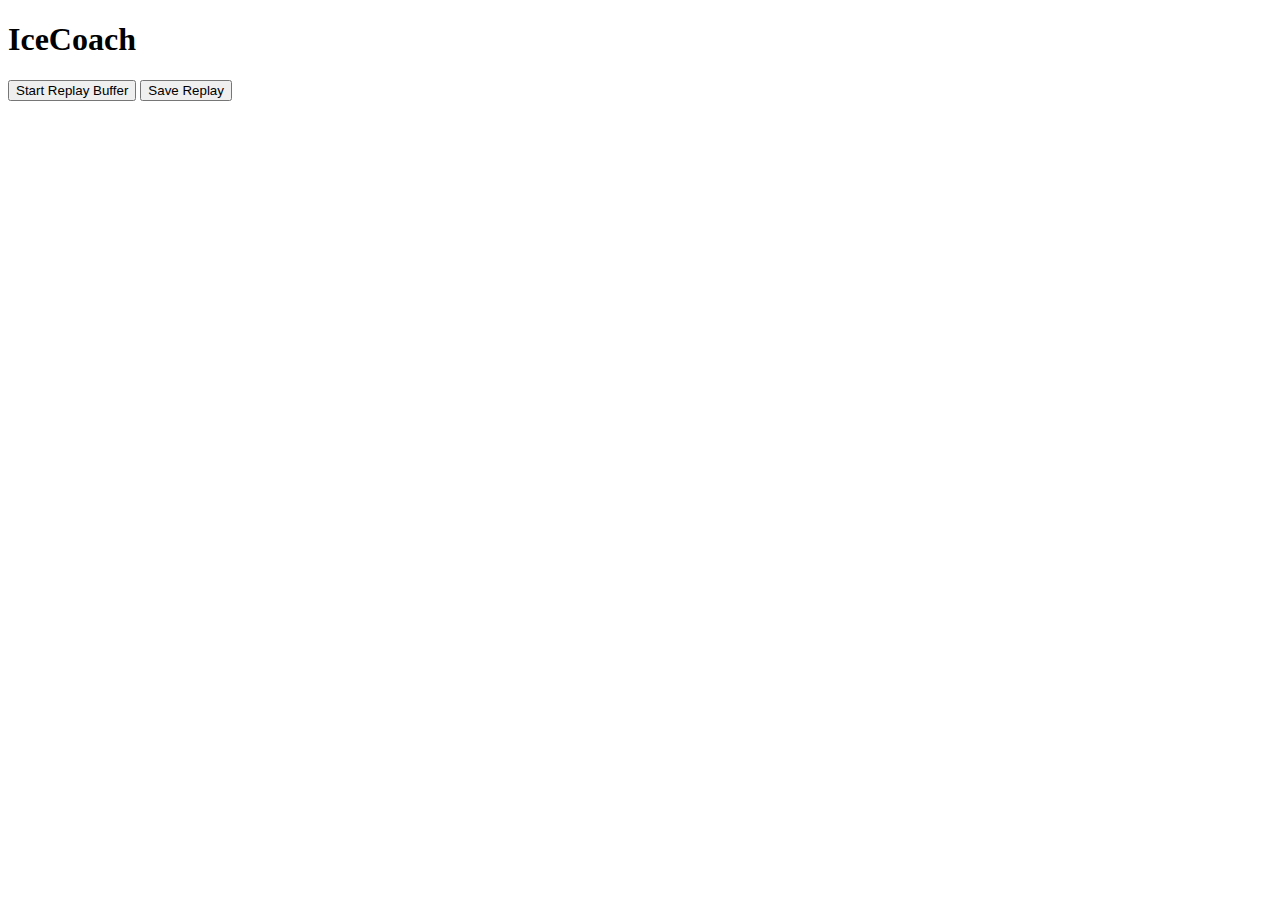
<file: IceCoach/index.html>
<!doctype html>
<html lang="en">
	<head>
		<meta charset="utf-8" />
		<link rel="icon" href="./favicon.png" />
		<meta name="viewport" content="width=device-width, initial-scale=1" />
		
		<link rel="modulepreload" href="./_app/immutable/entry/start.DYYHKsW6.js">
		<link rel="modulepreload" href="./_app/immutable/chunks/entry.BeX8GuQu.js">
		<link rel="modulepreload" href="./_app/immutable/chunks/scheduler.BvLojk_z.js">
		<link rel="modulepreload" href="./_app/immutable/entry/app.HF1g0sAd.js">
		<link rel="modulepreload" href="./_app/immutable/chunks/index.BkxjfHYW.js">
		<link rel="modulepreload" href="./_app/immutable/nodes/0.KW2Q5duz.js">
		<link rel="modulepreload" href="./_app/immutable/nodes/2.D2Jb_Gsa.js">
	</head>
	<body data-sveltekit-preload-data="hover">
		<div style="display: contents">  <h1 data-svelte-h="svelte-3udy1z">IceCoach</h1>    <button title="Start Replay Buffer" data-svelte-h="svelte-18yfbb6">Start Replay Buffer</button> <button title="Save Replay" data-svelte-h="svelte-1x0cbzx">Save Replay</button> 
			
			<script>
				{
					__sveltekit_yvnikb = {
						base: new URL(".", location).pathname.slice(0, -1)
					};

					const element = document.currentScript.parentElement;

					const data = [null,null];

					Promise.all([
						import("./_app/immutable/entry/start.DYYHKsW6.js"),
						import("./_app/immutable/entry/app.HF1g0sAd.js")
					]).then(([kit, app]) => {
						kit.start(app, element, {
							node_ids: [0, 2],
							data,
							form: null,
							error: null
						});
					});
				}
			</script>
		</div>
	</body>
</html>
</file>
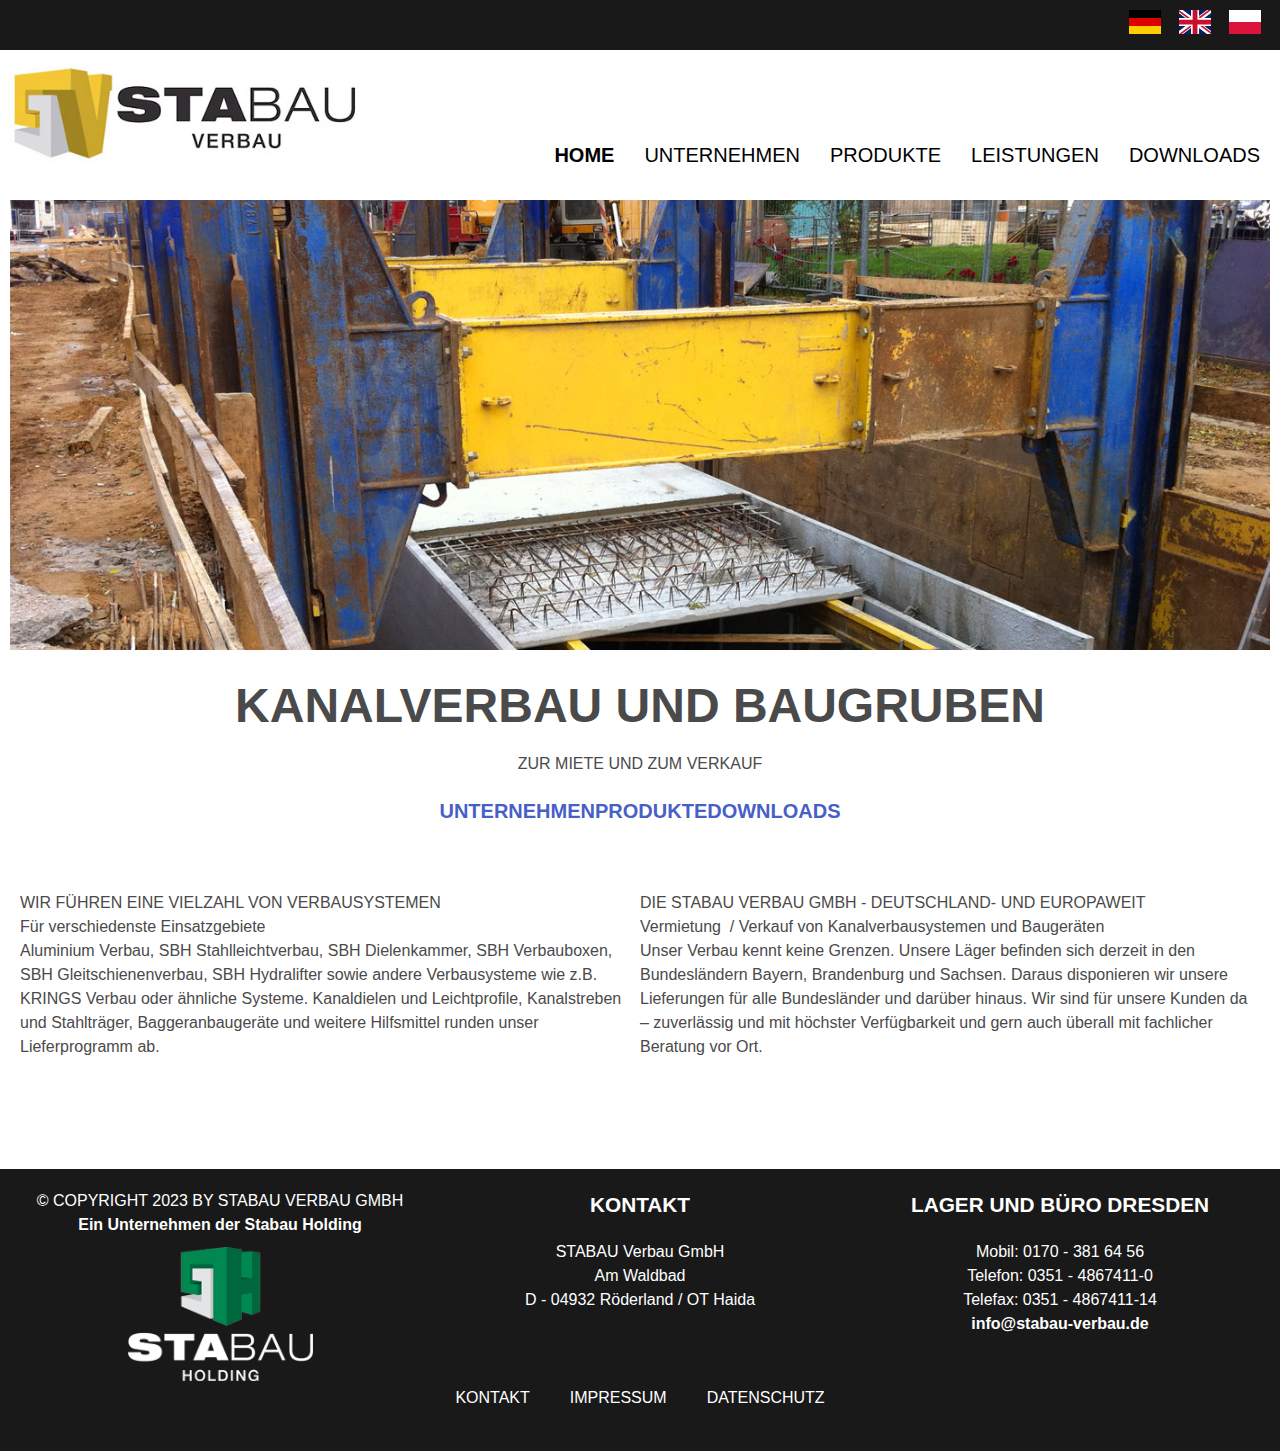
<file: stabau/de/index.html>
<html>
  <head>
    <!-- <link rel="stylesheet" href="../css/bulma.css"> -->
    <!-- <link rel="stylesheet" href="../css/style.css"> -->
    <link rel="stylesheet" href="../css/pure.css">
    <meta http-equiv="content-type" content="text/html;charset=utf-8" id="i2pmw8"/>
    <meta charset="utf-8" id="iqn7w8"/>
    <meta name="description" content="Wir führen eine Vielzahl von Verbausystemen zur Miete und zum Verkauf und wir sind deutschland- und europaweit im Einsatz." id="ivuydq"/>
    <meta name="keywords" content=""/>
    <meta name="Robots" content="INDEX,FOLLOW"/>
    <meta name="revisit-after" content="7 days"/>
    <meta name="HandheldFriendly" content="True"/>
    <meta name="MobileOptimized" content="320"/>
    <meta name="viewport" content="width=device-width"/>
  </head>
<body id="i1au">
  <div id="i6u40q" class="gjs-row">
    <div id="iubzpl" class="gjs-cell">
      <a id="iyo5i3" href="../pl/index.html" title="Polski" class="image is-24x24"></a>
      <a href="../gb/index.html" title="English" id="ih5xvf" class="image is-24x24"></a>
      <a href="index.html" title="Deutsch" id="ihtlwh" class="image is-24x24"></a>
    </div>
  </div>
  <div id="idvol" class="gjs-row is-hidden-tablet">
    <div class="gjs-cell">
      <img id="iyw91" src="../images/logo.jpg"/>
    </div>
  </div>
  <div id="ibpyg" class="gjs-row is-hidden-tablet">
    <div id="iszqr" class="gjs-cell">
      <div id="iizkc">
        <nav aria-label="breadcrumbs" class="breadcrumb">
          <ul id="iwvht">
            <li id="ibkn4" class="is-active">
              <a href="index.html" aria-current="page">Home</a>
            </li>
            <li>
              <a href="unternehmen.html">Unternehmen</a>
            </li>
            <li>
              <a href="produkte.html">Produkte</a>
            </li>
            <li>
              <a href="leistungen.html">Leistungen</a>
            </li>
            <li>
              <a href="downloads.html">Downloads</a>
            </li>
          </ul>
        </nav>
      </div>
    </div>
  </div>
  <div id="ioimbt" class="gjs-row is-hidden-mobile">
    <div id="i3ewxe" class="gjs-cell image">
      <img id="i8onmi" src="../images/logo.jpg"/>
    </div>
    <div id="i8hl0o" class="gjs-cell">
      <a id="idf1mc" href="index.html" class="menu_highlight is-uppercase is-family-sans-serif has-text-weight-bold is-size-7-tablet is-size-5-desktop">Home</a>
      <a id="i7agar" href="unternehmen.html" class="is-uppercase is-size-5 is-family-sans-serif is-size-7-tablet is-size-5-desktop">Unternehmen</a>
      <a id="icnbwd" href="produkte.html" class="is-uppercase is-size-5 is-family-sans-serif is-size-7-tablet is-size-5-desktop">Produkte</a>
      <a id="i1qp99" href="leistungen.html" class="is-uppercase is-size-5 is-family-sans-serif is-size-7-tablet is-size-5-desktop">Leistungen</a>
      <a id="ijptsk" href="downloads.html" class="is-uppercase is-size-5 is-family-sans-serif is-size-7-tablet is-size-5-desktop">Downloads</a>
    </div>
  </div>
  <div id="iruw3b" class="gjs-row">
    <div id="iukl0f" class="gjs-cell">
      <div id="icfc8v" class="is-hidden-mobile">
        <div id="slider">
          <figure>
            <img src="../images/01.jpg" alt="" id="iv85p"/>
            <img src="../images/02a.jpg" alt=""/>
            <img src="../images/05.jpg" alt=""/>
            <img src="../images/06.jpg" alt=""/>
            <img src="../images/07.jpg" alt=""/>
          </figure>
        </div>
      </div>
      <div id="iz8gx" class="gjs-row">
        <div id="ipde6" class="gjs-cell">
          <div id="i6xci" class="is-family-sans-serif is-uppercase has-text-centered">
            <h1 id="i0u09" class="has-text-weight-bold is-size-3-tablet is-size-1-desktop">Kanalverbau und Baugruben
            </h1>
          </div>
          <div id="io4p2" class="is-family-sans-serif is-uppercase has-text-centered has-text-weight-bold is-size-3">
            <h2 id="i8a6c" class="is-size-3-desktop is-size-5-tablet is-size-7-mobile">Zur Miete und zum Verkauf
            </h2>
          </div>
        </div>
      </div>
      <div id="ivipx" class="gjs-row">
        <div id="icgzf" class="gjs-cell">
          <a id="ix3etg" href="unternehmen.html" title="Unternehmen" class="has-text-dark is-uppercase is-family-sans-serif has-text-weight-bold is-size-5-desktop is-size-7-mobile">Unternehmen</a>
          <a id="iflpsc" href="unternehmen.html" title="Unternehmen"></a>
        </div>
        <div id="ilyyl" class="gjs-cell">
          <a href="produkte.html" title="Produkte" id="icg7cb" class="has-text-dark is-uppercase is-family-sans-serif has-text-weight-bold is-size-5-desktop is-size-7-mobile">Produkte</a>
          <a href="produkte.html" title="Produkte" id="iokvrc"></a>
        </div>
        <div id="i5lxe" class="gjs-cell">
          <a href="downloads.html" title="Downloads" id="itdy1c" class="has-text-dark is-uppercase is-family-sans-serif has-text-weight-bold is-size-5-desktop is-size-7-mobile">Downloads</a>
          <a href="downloads.html" title="Downloads" id="isdca4"></a>
        </div>
      </div>
      <div id="i47qg" class="gjs-row columns">
        <div id="imkxs" class="gjs-cell">
          <div id="iga77" class="is-family-sans-serif is-uppercase">
            <h3 id="ie7sgi" class="is-size-6-mobile">Wir führen eine Vielzahl von Verbausystemen
            </h3>
          </div>
          <div id="i0jaed" class="is-family-sans-serif">
            <h4 id="im8o2l" class="is-size-7-mobile">Für verschiedenste Einsatzgebiete
            </h4>
            <p id="iytpc4" class="is-size-7-mobile">Aluminium Verbau, SBH Stahlleichtverbau, SBH Dielenkammer, SBH 
              Verbauboxen, SBH Gleitschienenverbau, SBH Hydralifter sowie andere 
              Verbausysteme wie z.B. KRINGS Verbau oder ähnliche Systeme. Kanaldielen 
              und Leichtprofile, Kanalstreben und Stahlträger, Baggeranbaugeräte und 
              weitere Hilfsmittel runden unser Lieferprogramm ab.
            </p>
          </div>
        </div>
        <div id="ijhfl" class="gjs-cell">
          <div id="ifhplh" class="is-family-sans-serif is-uppercase">
            <h3 id="iu5obt" class="is-size-6-mobile">Die Stabau Verbau Gmbh - Deutschland- und europaweit
            </h3>
          </div>
          <div id="i4cyi3" class="is-family-sans-serif">
            <h4 id="ixxcgj" class="is-size-7-mobile">Vermietung  / Verkauf von Kanalverbausystemen und Baugeräten
            </h4>
            <p id="iryijd" class="is-size-7-mobile">Unser Verbau kennt keine Grenzen. Unsere Läger befinden sich derzeit 
              in den Bundesländern Bayern, Brandenburg und Sachsen. Daraus disponieren
              wir unsere Lieferungen für alle Bundesländer und darüber hinaus. Wir 
              sind für unsere Kunden da – zuverlässig und mit höchster Verfügbarkeit 
              und gern auch überall mit fachlicher Beratung vor Ort.
            </p>
          </div>
        </div>
      </div>
    </div>
  </div>
  <div id="i41juk" class="gjs-row is-size-7-mobile">
    <div id="imhvp7" class="gjs-cell">
      <div id="ibt4o8">
        <h2 id="ig6oiy" class="is-uppercase">© Copyright 2023 by STABAU Verbau GmbH
        </h2>
        <p id="ixo3ol" class="is-size-7-mobile">Ein Unternehmen der Stabau Holding
        </p>
      </div>
      <a id="iey0sf" title="StaBau Holding" href="https://www.stabau.de"></a>
    </div>
    <div id="iueexn" class="gjs-cell is-size-7-mobile">
      <div id="isbuxj" class="is-uppercase is-family-sans-serif is-size-7-mobile">Kontakt
      </div>
      <div id="ieymzm" class="is-family-sans-serif is-size-7-mobile">STABAU Verbau GmbH
        <br/>Am Waldbad
        <br/>D - 04932 Röderland / OT Haida
      </div>
    </div>
    <div id="io0xno" class="gjs-cell">
      <div id="ijg1yx" class="is-uppercase is-family-sans-serif is-size-7-mobile">Lager und Büro Dresden
        <br/>
      </div>
      <div id="imy2ne" class="is-family-sans-serif is-size-7-mobile">Mobil: 0170 - 381 64 56
        <br/>Telefon: 0351 - 4867411-0
        <br/>Telefax: 0351 - 4867411-14
        <br/>
        <a href="mailto:info@stabau-verbau.de" id="isdc8h" title="Kontakt" class="has-text-white">info@stabau-verbau.de</a>
        <br/>
      </div>
    </div>
  </div>
  <div id="ix0sab" class="gjs-row">
    <div id="i12uiq" class="gjs-cell">
      <div id="i2x9n2" class="is-uppercase is-size-7-mobile">
        <a href="mailto:info@stabau-verbau.de" id="if1qco" class="has-text-white">Kontakt</a>
      </div>
      <div id="i436cj" class="is-uppercase is-size-7-mobile">
        <a href="impressum.html" id="ivbpbm" class="has-text-white">Impressum</a>
      </div>
      <div id="i2r4ok" class="is-uppercase is-size-7-mobile">
        <a href="datenschutz.html" id="if3ad3" class="has-text-white">Datenschutz</a>
        <br/>
      </div>
    </div>
  </div>
</body>
</html>
</file>
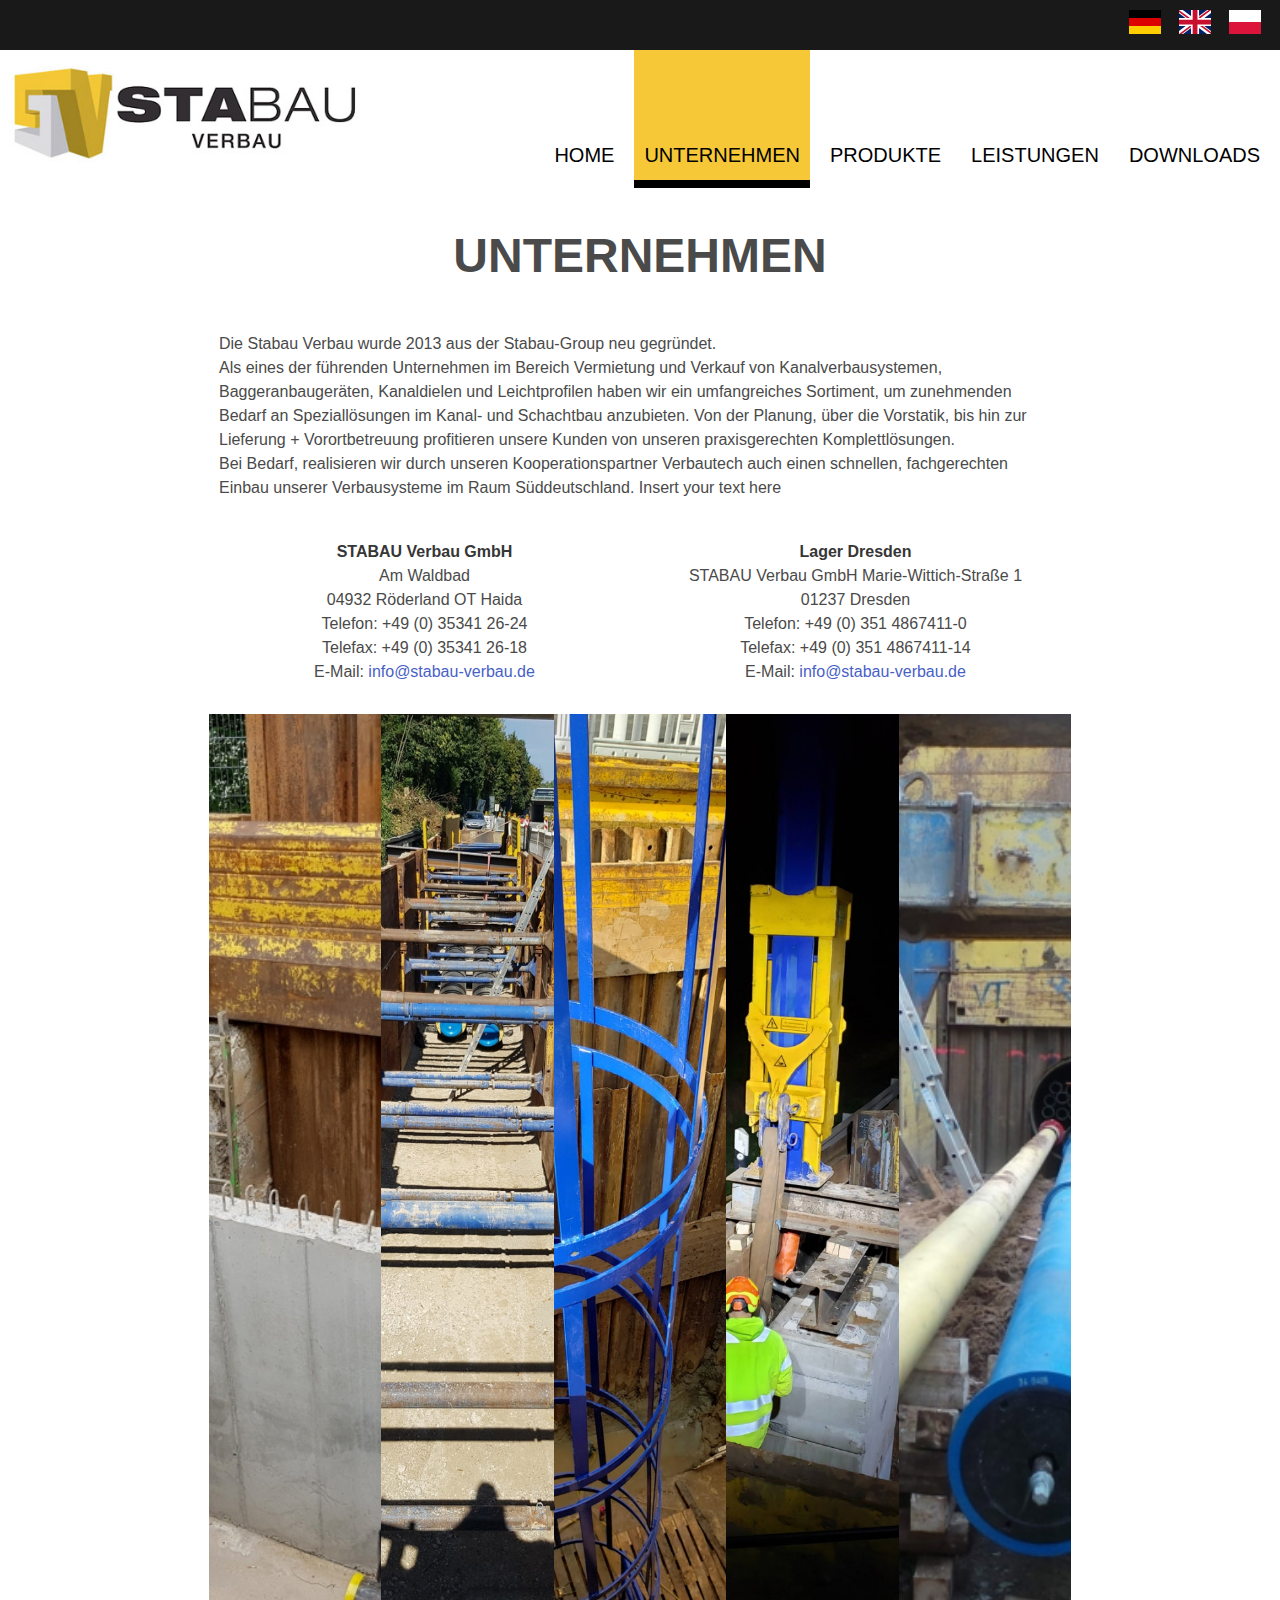
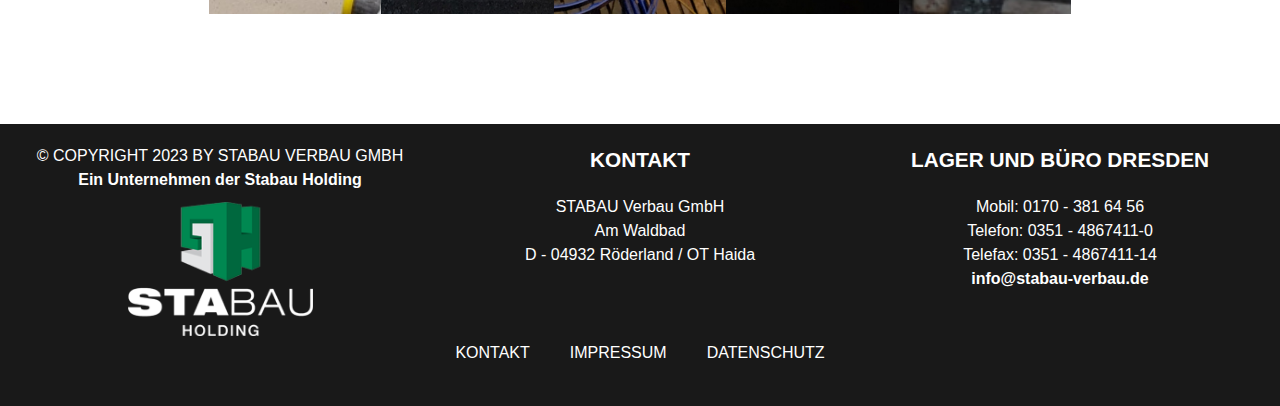
<file: stabau/de/unternehmen.html>
<!doctype html>
<html lang="en">

<head>
    <!-- <link rel="stylesheet" href="../css/bulma.css" /> -->
    <!-- <link rel="stylesheet" href="../css/style.css" /> -->
    <link rel="stylesheet" href="https://sadsunray.github.io/stabau/css/pure.css">
    <meta http-equiv="content-type" content="text/html;charset=utf-8" id="i2pmw8" />
    <meta charset="utf-8" id="iqn7w8" />
    <meta name="description"
        content="Wir führen eine Vielzahl von Verbausystemen zur Miete und zum Verkauf und wir sind deutschland- und europaweit im Einsatz."
        id="ivuydq" />
    <meta name="keywords" content="" />
    <meta name="Robots" content="INDEX,FOLLOW" />
    <meta name="revisit-after" content="7 days" />
    <meta name="HandheldFriendly" content="True" />
    <meta name="MobileOptimized" content="320" />
    <meta name="viewport" content="width=device-width" />
</head>

<body>
    <div id="i6u40q" class="gjs-row">
        <div id="iubzpl" class="gjs-cell"><a id="iyo5i3" href="../pl/index.html" title="Polski"
                class="image is-24x24"></a><a href="../gb/index.html" title="English" id="ih5xvf"
                class="image is-24x24"></a><a href="index.html" title="Deutsch" id="ihtlwh" class="image is-24x24"></a>
        </div>
    </div>
    <div id="idvol" class="gjs-row is-hidden-tablet">
        <div class="gjs-cell"><img id="iyw91" src="https://sadsunray.github.io/stabau/images/logo.jpg" /></div>
    </div>
    <div id="ibpyg" class="gjs-row is-hidden-tablet">
        <div id="iszqr" class="gjs-cell">
            <div id="iizkc">
                <nav aria-label="breadcrumbs" class="breadcrumb">
                    <ul id="iwvht">
                        <li><a href="index.html">Home</a></li>
                        <li id="ibkn4" class="is-active"><a href="unternehmen.html" aria-current="page">Unternehmen</a>
                        </li>
                        <li><a href="produkte.html">Produkte</a></li>
                        <li><a href="leistungen.html">Leistungen</a></li>
                        <li><a href="downloads.html">Downloads</a></li>
                    </ul>
                </nav>
            </div>
        </div>
    </div>
    <div id="ioimbt" class="gjs-row is-hidden-mobile">
        <div id="i3ewxe" class="gjs-cell image"><img id="i8onmi" src="https://sadsunray.github.io/stabau/images/logo.jpg" /></div>
        <div id="i8hl0o" class="gjs-cell">
            <a id="idf1mc" href="index.html"
                class="is-uppercase is-family-sans-serif is-size-7-tablet is-size-5-desktop">Home</a>
            <a id="i7agar" href="unternehmen.html"
                class="menu_highlight is-uppercase is-size-5 is-family-sans-serif is-size-7-tablet is-size-5-desktop">Unternehmen</a>
            <a id="icnbwd" href="produkte.html"
                class="is-uppercase is-size-5 is-family-sans-serif is-size-7-tablet is-size-5-desktop">Produkte</a>
            <a id="i1qp99" href="leistungen.html"
                class="is-uppercase is-size-5 is-family-sans-serif is-size-7-tablet is-size-5-desktop">Leistungen</a>
            <a id="ijptsk" href="downloads.html"
                class="is-uppercase is-size-5 is-family-sans-serif is-size-7-tablet is-size-5-desktop">Downloads</a>
        </div>
    </div>
    <div id="iruw3b" class="gjs-row">
        <div id="iukl0f" class="gjs-cell">
            <div id="icfc8v" class="is-hidden-mobile"></div>
            <div id="iz8gx" class="gjs-row">
                <div id="ipde6" class="gjs-cell">
                    <div id="i6xci" class="is-family-sans-serif is-uppercase has-text-centered">
                        <h1 id="i0u09" class="has-text-weight-bold is-size-3-tablet is-size-1-desktop">Unternehmen
                        </h1>
                    </div>
                </div>
            </div>
            <div class="gjs-row" id="itfjx1">
                <div class="gjs-cell">
                    <div id="i1oyij">
                        <p>Die Stabau Verbau wurde 2013 aus der Stabau-Group neu gegründet.<br />
                            Als eines der führenden Unternehmen im Bereich Vermietung und Verkauf
                            von Kanalverbausystemen, Baggeranbaugeräten, Kanaldielen und
                            Leichtprofilen haben wir ein umfangreiches Sortiment, um zunehmenden
                            Bedarf an Speziallösungen im Kanal- und Schachtbau anzubieten. Von der
                            Planung, über die Vorstatik, bis hin zur Lieferung + Vorortbetreuung
                            profitieren unsere Kunden von unseren praxisgerechten Komplettlösungen.</p>

                        Bei Bedarf, realisieren wir durch unseren Kooperationspartner
                        Verbautech auch einen schnellen, fachgerechten Einbau unserer
                        Verbausysteme im Raum Süddeutschland. Insert your text here
                    </div>
                </div>
            </div>
            <div class="gjs-row" id="inp3ae">
                <div class="gjs-cell" id="i57wej">
                    <div id="iwbfd9">
                        <div class="col span_1_of_3">
                            <p id="irl1jg"><strong>STABAU Verbau GmbH</strong><br />
                                Am Waldbad<br />
                                04932 Röderland OT Haida<br />
                                Telefon: +49 (0) 35341 26-24<br />
                                Telefax: +49 (0) 35341 26-18<br />
                                E-Mail:
                                <a>info@stabau-verbau.de</a>
                            </p>
                        </div>
                    </div>
                </div>
                <div class="gjs-cell" id="i10o9v">
                    <div id="i20w46">
                        <div class="col span_1_of_3">
                            <p><strong>Lager Dresden</strong><br />
                                STABAU Verbau GmbH Marie-Wittich-Straße 1<br />
                                01237 Dresden<br />
                                Telefon: +49 (0) 351 4867411-0<br />
                                Telefax: +49 (0) 351 4867411-14<br />
                                E-Mail:
                                <a>info@stabau-verbau.de</a>
                            </p>
                        </div>
                    </div>
                </div>
            </div>
            <div class="gjs-row" id="ih1ecu">
                <div class="gjs-cell" id="ilipeh">
                    <div id="i21j2i">
                        <section>
                            <div class="item"><img src="https://sadsunray.github.io/stabau/images/main2.jpg" alt="" /></div>
                            <div class="item"><img src="https://sadsunray.github.io/stabau/images/main3.jpg" alt="" /></div>
                            <div class="item"><img src="https://sadsunray.github.io/stabau/images/main4.jpg" alt="" /></div>
                            <div class="item"><img src="https://sadsunray.github.io/stabau/images/main5.jpg" alt="" /></div>
                            <div class="item"><img src="https://sadsunray.github.io/stabau/images/main8.jpg" alt="" /></div>
                        </section>
                    </div>
                </div>
            </div>
        </div>
    </div>
    <div id="i41juk" class="gjs-row is-size-7-mobile">
        <div id="imhvp7" class="gjs-cell">
            <div id="ibt4o8">
                <h2 id="ig6oiy" class="is-uppercase">© Copyright 2023 by STABAU Verbau GmbH
                </h2>
                <p id="ixo3ol" class="is-size-7-mobile">Ein Unternehmen der Stabau Holding
                </p>
            </div><a id="iey0sf" title="StaBau Holding" href="https://www.stabau.de"></a>
        </div>
        <div id="iueexn" class="gjs-cell is-size-7-mobile">
            <div id="isbuxj" class="is-uppercase is-family-sans-serif is-size-7-mobile">Kontakt
            </div>
            <div id="ieymzm" class="is-family-sans-serif is-size-7-mobile">STABAU Verbau GmbH
                <br />Am Waldbad
                <br />D - 04932 Röderland / OT Haida
            </div>
        </div>
        <div id="io0xno" class="gjs-cell">
            <div id="ijg1yx" class="is-uppercase is-family-sans-serif is-size-7-mobile">Lager und Büro Dresden
                <br />
            </div>
            <div id="imy2ne" class="is-family-sans-serif is-size-7-mobile">Mobil: 0170 - 381 64 56
                <br />Telefon: 0351 - 4867411-0
                <br />Telefax: 0351 - 4867411-14
                <br /><a href="mailto:info@stabau-verbau.de" id="isdc8h" title="Kontakt"
                    class="has-text-white">info@stabau-verbau.de</a><br />
            </div>
        </div>
    </div>
    <div id="ix0sab" class="gjs-row">
        <div id="i12uiq" class="gjs-cell">
            <div id="i2x9n2" class="is-uppercase is-size-7-mobile"><a href="mailto:info@stabau-verbau.de" id="if1qco"
                    class="has-text-white">Kontakt</a></div>
            <div id="i436cj" class="is-uppercase is-size-7-mobile"><a href="impressum.html" id="ivbpbm"
                    class="has-text-white">Impressum</a></div>
            <div id="i2r4ok" class="is-uppercase is-size-7-mobile"><a href="datenschutz.html" id="if3ad3"
                    class="has-text-white">Datenschutz</a><br /></div>
        </div>
    </div>
</body>
</body>

</html>
</file>
<file: stabau/css/style.css>
* {
  box-sizing: border-box;
}

body {
  margin: 0;
}

* {
  box-sizing: border-box;
}

body {
  margin: 0;
  color: #4a4a4a;
  font-size: 1em;
  font-weight: 400;
  line-height: 1.5;
  width: 100% !important;
}

.sm-clean ul {
  border: 1px solid #fff;
  padding: 5px 0;
  background: #fff;
  -moz-border-radius: 5px;
  -webkit-border-radius: 5px;
  border-radius: 5px;
  -moz-box-shadow: 0 5px 9px rgba(0, 0, 0, 0.2);
  -webkit-box-shadow: 0 5px 9px rgba(0, 0, 0, 0.2);
  box-shadow: 0 5px 9px rgba(0, 0, 0, 0.2);
}

.sm-clean>li>ul:before {
  content: '';
  position: absolute;
  top: -18px;
  left: 30px;
  width: 0;
  height: 0;
  overflow: hidden;
  border-width: 9px;
  undefined: undefined;
  border-style: dashed dashed solid dashed;
  border-color: transparent transparent #bbb transparent;
}

.sm-clean>li>ul:after {
  content: '';
  position: absolute;
  top: -16px;
  left: 31px;
  width: 0;
  height: 0;
  overflow: hidden;
  border-width: 8px;
  border-style: dashed dashed solid dashed;
  border-color: transparent transparent #fff transparent;
}

.sm-clean-vertical>li>ul:before,
.sm-clean-vertical>li>ul:after {
  display: none;
}

.sm-clean a {
  padding: 12px;
  XXfont-size: 18px;
  XXline-height: 17px;
  XXfont-family: 'Source Sans Pro', 'Lucida Sans Unicode', 'Lucida Sans', 'Lucida Grande', Arial, sans-serif;
  text-decoration: none;
}

.sm-clean a:hover,
.sm-clean a:focus,
.sm-clean a:active,
.sm-clean a.highlighted {
  XXcolor: #D23600;
}

.sm-clean-vertical a:hover,
.sm-clean-vertical a:focus,
.sm-clean-vertical a:active,
.sm-clean-vertical a.highlighted {
  XXbackground: #fff;
}

.sm-clean a.has-submenu {
  padding-right: 25px;
}

.sm-clean-vertical a,
.sm-clean ul a {
  padding: 10px 20px;
}

.sm-clean-vertical a.has-submenu,
.sm-clean ul a.has-submenu {
  padding-right: 40px;
}

.sm-clean ul a {
  XXfont-size: 16px;
}

.sm-clean ul a:hover,
.sm-clean ul a:focus,
.sm-clean ul a:active,
.sm-clean ul a.highlighted {
  color: #D23600;
  background: #eee;
}

.sm-clean a.current,
.sm-clean a.current:hover,
.sm-clean a.current:focus,
.sm-clean a.current:active {
  color: #D23600;
}

.sm-clean a span.sub-arrow {
  position: absolute;
  right: 8px;
  top: 48%;
  undefined: undefined;
  width: 0;
  height: 0;
  overflow: hidden;
  border-width: 6px;
  border-style: solid dashed dashed dashed;
  border-color: #00c8ff transparent transparent transparent;
  color: #06408a;
}

.sm-clean-vertical a span.sub-arrow,
.sm-clean ul a span.sub-arrow {
  right: 6px;
  top: 50%;
  margin-top: -5px;
  border-width: 5px;
  border-style: dashed dashed dashed solid;
  border-color: transparent transparent transparent #efeeec;
}

.sm-clean span.scroll-up,
.sm-clean span.scroll-down {
  position: absolute;
  display: none;
  visibility: hidden;
  overflow: hidden;
  background: #fff;
  height: 20px;
  undefined: undefined;
}

.sm-clean span.scroll-up:hover,
.sm-clean span.scroll-down:hover {
  background: #eee;
}

.sm-clean span.scroll-up-arrow,
.sm-clean span.scroll-down-arrow {
  position: absolute;
  top: 0;
  left: 50%;
  margin-left: -6px;
  undefined: undefined;
  width: 0;
  height: 0;
  overflow: hidden;
  border-width: 6px;
  border-style: dashed dashed solid dashed;
  border-color: transparent transparent #ffffff transparent;
}

.sm-clean span.scroll-up:hover span.scroll-up-arrow {
  border-color: transparent transparent #D23600 transparent;
}

.sm-clean span.scroll-down-arrow {
  top: 8px;
  border-style: solid dashed dashed dashed;
  border-color: #ffffff transparent transparent transparent;
}

.sm-clean span.scroll-down:hover span.scroll-down-arrow {
  border-color: #D23600 transparent transparent transparent;
}

a#mobilemenu {
  display: none;
}

a#mobilemenu span {
  display: block;
  padding: 20px 15px 20px 15px;
  margin-top: 10px;
  font-weight: 600;
  font-size: 1.4em;
  letter-spacing: -1px;
  font-family: 'Open Sans', sans-serif;
  background: #322f31 url(../img/nav-icon.png) 95% center no-repeat;
  text-transform: uppercase;
  color: #fff;
  text-align: left;
}

.childpages li {
  width: 30%;
  float: left;
}

ul.nav {
  list-style-type: none;
  undefined: undefined;
  margin: 0;
  float: right;
}

ul.nav ul {
  margin: 0;
  padding: 0;
}

ul.nav li {
  float: left;
  list-style-type: none;
  list-style-image: none;
  position: relative;
  font-family: 'Open Sans', sans-serif;
  margin: 0;
  padding: 0;
  text-align: left;
}

ul.nav li li {
  background: #fff;
}

.nav li a {
  display: block;
  text-decoration: none;
  font-size: 18px;
  font-weight: 600;
  line-height: 120%;
  padding: 90px 15px 20px 15px;
  margin: 0 5px 0 0;
  color: #322f31;
  letter-spacing: -1px;
  text-transform: uppercase;
  border-bottom: 8px solid #fff;
  background-color: #fff;
  -webkit-transition: all 2.0s;
  -moz-transition: all 2.0s;
  transition: all 2.0s;
}

.nav li a:hover,
.nav li a:focus,
.nav li a:active,
.nav li a.active,
.nav a.menu-current,
.nav a.menu-parent {
  background: #f3c836;
  border-bottom: 8px solid #322f31;
}

.nav li ul {
  background: none;
  display: none;
  width: 13em;
  margin: 0;
  padding: 0;
  position: absolute;
}

.nav li ul li {
  width: 20.0em;
  text-align: left;
  margin: 0;
  padding: 0;
  border-top: 1px solid #ffffff;
  border-right: none;
  font-size: 0.9em;
  font-weight: 400;
  text-transform: none;
}

.nav li ul li a {
  color: #003074;
  padding: 8px 25px;
  background: none;
  border-bottom: 1px solid #003074;
}

.nav li ul a:hover,
.nav li ul a.menu-current {
  background-color: #322f31;
  color: #fff;
}

.nav li:hover ul,
.nav li a:focus ul {
  display: block;
}

.nav li ul ul {
  display: none;
}

.nav li:hover ul ul {
  display: none;
}

.nav li:hover>ul,
.nav li li:hover>ul {
  display: block;
  z-index: 1000;
}

.nav li ul li ul {
  margin: -20px 0 0 70%;
  padding: 0;
  z-index: 9999;
  display: none;
  width: 11em;
}

.nav li ul li ul li {
  width: 11em;
}

.nav li {
  position: relative;
}

.nav li:hover {
  z-index: 10000;
  white-space: normal;
}

ul.nav li.ulend {
  height: 10px;
  background: transparent url(../images/ulend.html) repeat-x;
}

ul.nav>li.ulend {
  display: none !important;
}

ul.nav a.menu-parent {
  background-color: #322f31;
  color: #fff;
}

.gjs-row {
  display: flex;
  justify-content: flex-start;
  align-items: stretch;
  flex-wrap: nowrap;
  padding: 10px;
}

.gjs-cell {
  min-height: 75px;
  flex-grow: 1;
  flex-basis: 100%;
}

#i8onmi {
  color: black;
  max-width: 350px;
}

#i8hl0o {
  align-items: stretch;
  justify-content: flex-end;
  flex-direction: row;
  display: flex;
}

#idf1mc {
  color: #000000;
  align-items: flex-end;
  display: flex;
  background-repeat: repeat;
  background-position: left top;
  background-attachment: scroll;
  background-size: auto;
  background-image: linear-gradient(#f6c837 0%, #f6c837 100%);
  width: auto;
  justify-content: space-around;
  text-align: center;
  font-size: 19px;
  letter-spacing: 0px;
  font-weight: 500;
  font-family: Verdana, Geneva, sans-serif;
  padding: 0px 10px 10px 10px;
  border-radius: 0px 0px 0px 0px;
  box-shadow: 0px 8px 0px 0px black;
  margin: 0 0 0 10px;
}

#i7agar {
  color: #000000;
  align-items: flex-end;
  display: flex;
  background-repeat: repeat;
  background-position: left top;
  background-attachment: scroll;
  background-size: auto;
  width: auto;
  justify-content: space-around;
  text-align: center;
  font-size: 23px;
  letter-spacing: 0px;
  font-weight: 500;
  font-family: Verdana, Geneva, sans-serif;
  padding: 0px 10px 10px 10px;
  transition: background-color 2s ease;
  text-decoration: none;
  margin: 0 0 0 10px;
}

#icnbwd {
  color: #000000;
  align-items: flex-end;
  display: flex;
  background-repeat: repeat;
  background-position: left top;
  background-attachment: scroll;
  background-size: auto;
  background-image: linear-gradient(#ffffff 0%, #ffffff 100%);
  width: auto;
  justify-content: space-around;
  text-align: center;
  font-size: 23px;
  letter-spacing: 0px;
  font-weight: 500;
  font-family: Verdana, Geneva, sans-serif;
  padding: 0px 10px 10px 10px;
  margin: 0 0 0 10px;
}

#i1qp99 {
  color: #000000;
  align-items: flex-end;
  display: flex;
  background-repeat: repeat;
  background-position: left top;
  background-attachment: scroll;
  background-size: auto;
  background-image: linear-gradient(#ffffff 0%, #ffffff 100%);
  width: auto;
  justify-content: space-around;
  text-align: center;
  font-size: 23px;
  letter-spacing: 0px;
  font-weight: 500;
  font-family: Verdana, Geneva, sans-serif;
  padding: 0px 10px 10px 10px;
  margin: 0 0 0 10px;
}

#ijptsk {
  color: #000000;
  align-items: flex-end;
  display: flex;
  background-repeat: repeat;
  background-position: left top;
  background-attachment: scroll;
  background-size: auto;
  background-image: linear-gradient(#ffffff 0%, #ffffff 100%);
  width: auto;
  justify-content: space-around;
  text-align: center;
  font-size: 23px;
  letter-spacing: 0px;
  font-weight: 500;
  font-family: Verdana, Geneva, sans-serif;
  padding: 0px 10px 10px 10px;
  margin: 0 0 0 10px;
}

#ioimbt {
  align-items: stretch;
  height: 140px;
  padding: 0px 10px 10px 10px;
}

.pagination-ellipsis,
.select select {
  -moz-appearance: none;
  -webkit-appearance: none;
  align-items: center;
  border: 1px solid transparent;
  border-radius: 4px;
  box-shadow: none;
  display: inline-flex;
  font-size: 1rem;
  height: 2.5em;
  justify-content: flex-start;
  line-height: 1.5;
  padding-bottom: calc(0.5em - 1px);
  padding-left: calc(0.75em - 1px);
  padding-right: calc(0.75em - 1px);
  padding-top: calc(0.5em - 1px);
  position: relative;
  vertical-align: top;
}

.is-active.button {
  outline: none;
  border-color: #4a4a4a;
  color: #363636;
}

.is-active.input {
  outline: none;
  border-color: #485fc7;
  box-shadow: 0 0 0 0.125em rgba(72, 95, 199, 0.25);
}

.is-active.textarea {
  outline: none;
}

.is-active.file-cta {
  outline: none;
}

.is-active.file-name {
  outline: none;
}

.is-active.pagination-previous {
  outline: none;
}

.is-active.pagination-next {
  outline: none;
}

.is-active.pagination-link {
  outline: none;
}

.is-active.pagination-ellipsis,
.select select:focus,
.select select.is-focused,
.select select:active,
.select select.is-active {
  outline: none;
}

.button[disabled],
.input[disabled],
.textarea[disabled],
.select select[disabled],
.file-cta[disabled],
.file-name[disabled],
.pagination-previous[disabled],
.pagination-next[disabled],
.pagination-link[disabled],
.pagination-ellipsis[disabled],
fieldset[disabled] .button,
fieldset[disabled] .input,
fieldset[disabled] .textarea,
fieldset[disabled] .select select,
.select fieldset[disabled] select,
fieldset[disabled] .file-cta,
fieldset[disabled] .file-name,
fieldset[disabled] .pagination-previous,
fieldset[disabled] .pagination-next,
fieldset[disabled] .pagination-link,
fieldset[disabled] .pagination-ellipsis {
  cursor: not-allowed;
}

.breadcrumb {
  -webkit-touch-callout: none;
  -webkit-user-select: none;
  -moz-user-select: none;
  -ms-user-select: none;
  user-select: none;
  font-size: 1rem;
  white-space: nowrap;
}

.select:not(.is-multiple):not(.is-loading)::after,
.navbar-link:not(.is-arrowless)::after {
  border: 3px solid transparent;
  border-radius: 2px;
  border-right: 0;
  border-top: 0;
  content: " ";
  display: block;
  height: 0.625em;
  margin-top: -0.4375em;
  pointer-events: none;
  position: absolute;
  top: 50%;
  transform: rotate(-45deg);
  transform-origin: center;
  width: 0.625em;
}

.box:not(:last-child),
.content:not(:last-child),
.notification:not(:last-child),
.progress:not(:last-child),
.table:not(:last-child),
.table-container:not(:last-child),
.title:not(:last-child),
.subtitle:not(:last-child),
.block:not(:last-child),
.breadcrumb:not(:last-child),
.level:not(:last-child),
.message:not(:last-child),
.pagination:not(:last-child),
.tabs:not(:last-child) {
  margin-bottom: 1.5rem;
}

.hero-video,
.image.is-square img,
.image.is-square .has-ratio,
.image.is-1by1 img,
.image.is-1by1 .has-ratio,
.image.is-5by4 img,
.image.is-5by4 .has-ratio,
.image.is-4by3 img,
.image.is-4by3 .has-ratio,
.image.is-3by2 img,
.image.is-3by2 .has-ratio,
.image.is-5by3 img,
.image.is-5by3 .has-ratio,
.image.is-16by9 img,
.image.is-16by9 .has-ratio,
.image.is-2by1 img,
.image.is-2by1 .has-ratio,
.image.is-3by1 img,
.image.is-3by1 .has-ratio,
.image.is-4by5 img,
.image.is-4by5 .has-ratio,
.image.is-3by4 img,
.image.is-3by4 .has-ratio,
.image.is-2by3 img,
.image.is-2by3 .has-ratio,
.image.is-3by5 img,
.image.is-3by5 .has-ratio,
.image.is-9by16 img,
.image.is-9by16 .has-ratio,
.image.is-1by2 img,
.image.is-1by2 .has-ratio,
.image.is-1by3 img,
.image.is-1by3 .has-ratio {
  bottom: 0;
  left: 0;
  position: absolute;
  right: 0;
  top: 0;
}

html,
body,
p,
ol,
ul,
li,
dl,
dt,
dd,
blockquote,
figure,
fieldset,
legend,
textarea,
pre,
iframe,
hr,
h1,
h2,
h3,
h4,
h5,
h6 {
  margin: 0;
  padding: 0;
}

h1,
h2,
h3,
h4,
h5,
h6 {
  font-size: 100%;
  font-weight: normal;
}

ul {
  list-style: none;
}

button,
input,
select,
textarea {
  margin: 0;
}

html {
  box-sizing: border-box;
  background-color: white;
  font-size: 16px;
  -moz-osx-font-smoothing: grayscale;
  -webkit-font-smoothing: antialiased;
  min-width: 300px;
  overflow-x: hidden;
  overflow-y: scroll;
  text-rendering: optimizeLegibility;
  -webkit-text-size-adjust: 100%;
  -moz-text-size-adjust: 100%;
  text-size-adjust: 100%;
}

*,
*::before,
*::after {
  box-sizing: inherit;
}

img,
video {
  height: auto;
  max-width: 100%;
}

iframe {
  border: 0;
}

table {
  border-collapse: collapse;
  border-spacing: 0;
}

td,
th {
  padding: 0;
}

td:not([align]),
th:not([align]) {
  text-align: inherit;
}

article,
aside,
figure,
footer,
header,
hgroup,
section {
  display: block;
}

body,
button,
input,
optgroup,
select,
textarea {
  font-family: BlinkMacSystemFont, -apple-system, "Segoe UI", "Roboto", "Oxygen", "Ubuntu", "Cantarell", "Fira Sans", "Droid Sans", "Helvetica Neue", "Helvetica", "Arial", sans-serif;
}

code,
pre {
  -moz-osx-font-smoothing: auto;
  -webkit-font-smoothing: auto;
  font-family: monospace;
}

a {
  color: #485fc7;
  cursor: pointer;
  text-decoration: none;
}

a strong {
  color: currentColor;
}

a:hover {
  color: #363636;
}

code {
  background-color: whitesmoke;
  color: #da1039;
  font-size: 0.875em;
  font-weight: normal;
  padding: 0.25em 0.5em 0.25em;
}

hr {
  background-color: whitesmoke;
  border: none;
  display: block;
  height: 2px;
  margin: 1.5rem 0;
}

img {
  height: auto;
  max-width: 100%;
}

input[type="checkbox"],
input[type="radio"] {
  vertical-align: baseline;
}

small {
  font-size: 0.875em;
}

span {
  font-style: inherit;
  font-weight: inherit;
}

strong {
  color: #363636;
  font-weight: 700;
}

fieldset {
  border: none;
}

pre {
  -webkit-overflow-scrolling: touch;
  background-color: whitesmoke;
  color: #4a4a4a;
  font-size: 0.875em;
  overflow-x: auto;
  padding: 1.25rem 1.5rem;
  white-space: pre;
  word-wrap: normal;
}

pre code {
  background-color: transparent;
  color: currentColor;
  font-size: 1em;
  padding: 0;
}

table td,
table th {
  vertical-align: top;
}

table td:not([align]),
table th:not([align]) {
  text-align: inherit;
}

table th {
  color: #363636;
}

a.box:hover,
a.box:focus {
  box-shadow: 0 0.5em 1em -0.125em rgba(10, 10, 10, 0.1), 0 0 0 1px #485fc7;
}

a.box:active {
  box-shadow: inset 0 1px 2px rgba(10, 10, 10, 0.2), 0 0 0 1px #485fc7;
}

.button strong {
  color: inherit;
}

.button .icon,
.button .icon.is-small,
.button .icon.is-medium,
.button .icon.is-large {
  height: 1.5em;
  width: 1.5em;
}

.button .icon:first-child:not(:last-child) {
  margin-left: calc(-0.5em - 1px);
  margin-right: 0.25em;
}

.button .icon:last-child:not(:first-child) {
  margin-left: 0.25em;
  margin-right: calc(-0.5em - 1px);
}

.button .icon:first-child:last-child {
  margin-left: calc(-0.5em - 1px);
  margin-right: calc(-0.5em - 1px);
}

.button:focus:not(:active),
.button.is-focused:not(:active) {
  box-shadow: 0 0 0 0.125em rgba(72, 95, 199, 0.25);
}

.button.is-text.is-active {
  background-color: #e8e8e8;
  color: #363636;
}

.button.is-text[disabled],
fieldset[disabled] .button.is-text {
  background-color: transparent;
  border-color: transparent;
  box-shadow: none;
}

.button.is-white:focus:not(:active),
.button.is-white.is-focused:not(:active) {
  box-shadow: 0 0 0 0.125em rgba(255, 255, 255, 0.25);
}

.button.is-white.is-active {
  background-color: #f2f2f2;
  border-color: transparent;
  color: #0a0a0a;
}

.button.is-white[disabled],
fieldset[disabled] .button.is-white {
  background-color: white;
  border-color: white;
  box-shadow: none;
}

.button.is-white.is-inverted[disabled],
fieldset[disabled] .button.is-white.is-inverted {
  background-color: #0a0a0a;
  border-color: transparent;
  box-shadow: none;
  color: white;
}

.button.is-white.is-outlined.is-loading.is-focused::after,
.button.is-white.is-outlined.is-loading:hover::after,
.button.is-white.is-outlined.is-loading:focus::after {
  border-color: transparent transparent #0a0a0a #0a0a0a !important;
}

.button.is-white.is-outlined[disabled],
fieldset[disabled] .button.is-white.is-outlined {
  background-color: transparent;
  border-color: white;
  box-shadow: none;
  color: white;
}

.button.is-white.is-inverted.is-outlined.is-loading.is-focused::after,
.button.is-white.is-inverted.is-outlined.is-loading:hover::after,
.button.is-white.is-inverted.is-outlined.is-loading:focus::after {
  border-color: transparent transparent white white !important;
}

.button.is-white.is-inverted.is-outlined[disabled],
fieldset[disabled] .button.is-white.is-inverted.is-outlined {
  background-color: transparent;
  border-color: #0a0a0a;
  box-shadow: none;
  color: #0a0a0a;
}

.button.is-black:focus:not(:active),
.button.is-black.is-focused:not(:active) {
  box-shadow: 0 0 0 0.125em rgba(10, 10, 10, 0.25);
}

.button.is-black.is-active {
  background-color: black;
  border-color: transparent;
  color: white;
}

.button.is-black[disabled],
fieldset[disabled] .button.is-black {
  background-color: #0a0a0a;
  border-color: #0a0a0a;
  box-shadow: none;
}

.button.is-black.is-inverted[disabled],
fieldset[disabled] .button.is-black.is-inverted {
  background-color: white;
  border-color: transparent;
  box-shadow: none;
  color: #0a0a0a;
}

.button.is-black.is-outlined.is-loading.is-focused::after,
.button.is-black.is-outlined.is-loading:hover::after,
.button.is-black.is-outlined.is-loading:focus::after {
  border-color: transparent transparent white white !important;
}

.button.is-black.is-outlined[disabled],
fieldset[disabled] .button.is-black.is-outlined {
  background-color: transparent;
  border-color: #0a0a0a;
  box-shadow: none;
  color: #0a0a0a;
}

.button.is-black.is-inverted.is-outlined.is-loading.is-focused::after,
.button.is-black.is-inverted.is-outlined.is-loading:hover::after,
.button.is-black.is-inverted.is-outlined.is-loading:focus::after {
  border-color: transparent transparent #0a0a0a #0a0a0a !important;
}

.button.is-black.is-inverted.is-outlined[disabled],
fieldset[disabled] .button.is-black.is-inverted.is-outlined {
  background-color: transparent;
  border-color: white;
  box-shadow: none;
  color: white;
}

.button.is-light:focus:not(:active),
.button.is-light.is-focused:not(:active) {
  box-shadow: 0 0 0 0.125em rgba(245, 245, 245, 0.25);
}

.button.is-light.is-active {
  background-color: #e8e8e8;
  border-color: transparent;
  color: rgba(0, 0, 0, 0.7);
}

.button.is-light[disabled],
fieldset[disabled] .button.is-light {
  background-color: whitesmoke;
  border-color: whitesmoke;
  box-shadow: none;
}

.button.is-light.is-inverted[disabled],
fieldset[disabled] .button.is-light.is-inverted {
  background-color: rgba(0, 0, 0, 0.7);
  border-color: transparent;
  box-shadow: none;
  color: whitesmoke;
}

.button.is-light.is-outlined.is-loading.is-focused::after,
.button.is-light.is-outlined.is-loading:hover::after,
.button.is-light.is-outlined.is-loading:focus::after {
  border-color: transparent transparent rgba(0, 0, 0, 0.7) rgba(0, 0, 0, 0.7) !important;
}

.button.is-light.is-outlined[disabled],
fieldset[disabled] .button.is-light.is-outlined {
  background-color: transparent;
  border-color: whitesmoke;
  box-shadow: none;
  color: whitesmoke;
}

.button.is-light.is-inverted.is-outlined.is-loading.is-focused::after,
.button.is-light.is-inverted.is-outlined.is-loading:hover::after,
.button.is-light.is-inverted.is-outlined.is-loading:focus::after {
  border-color: transparent transparent whitesmoke whitesmoke !important;
}

.button.is-light.is-inverted.is-outlined[disabled],
fieldset[disabled] .button.is-light.is-inverted.is-outlined {
  background-color: transparent;
  border-color: rgba(0, 0, 0, 0.7);
  box-shadow: none;
  color: rgba(0, 0, 0, 0.7);
}

.button.is-dark:focus:not(:active),
.button.is-dark.is-focused:not(:active) {
  box-shadow: 0 0 0 0.125em rgba(54, 54, 54, 0.25);
}

.button.is-dark.is-active {
  background-color: #292929;
  border-color: transparent;
  color: #fff;
}

.button.is-dark[disabled],
fieldset[disabled] .button.is-dark {
  background-color: #363636;
  border-color: #363636;
  box-shadow: none;
}

.button.is-dark.is-inverted[disabled],
fieldset[disabled] .button.is-dark.is-inverted {
  background-color: #fff;
  border-color: transparent;
  box-shadow: none;
  color: #363636;
}

.button.is-dark.is-outlined.is-loading.is-focused::after,
.button.is-dark.is-outlined.is-loading:hover::after,
.button.is-dark.is-outlined.is-loading:focus::after {
  border-color: transparent transparent #fff #fff !important;
}

.button.is-dark.is-outlined[disabled],
fieldset[disabled] .button.is-dark.is-outlined {
  background-color: transparent;
  border-color: #363636;
  box-shadow: none;
  color: #363636;
}

.button.is-dark.is-inverted.is-outlined.is-loading.is-focused::after,
.button.is-dark.is-inverted.is-outlined.is-loading:hover::after,
.button.is-dark.is-inverted.is-outlined.is-loading:focus::after {
  border-color: transparent transparent #363636 #363636 !important;
}

.button.is-dark.is-inverted.is-outlined[disabled],
fieldset[disabled] .button.is-dark.is-inverted.is-outlined {
  background-color: transparent;
  border-color: #fff;
  box-shadow: none;
  color: #fff;
}

.button.is-primary:focus:not(:active),
.button.is-primary.is-focused:not(:active) {
  box-shadow: 0 0 0 0.125em rgba(0, 209, 178, 0.25);
}

.button.is-primary.is-active {
  background-color: #00b89c;
  border-color: transparent;
  color: #fff;
}

.button.is-primary[disabled],
fieldset[disabled] .button.is-primary {
  background-color: #00d1b2;
  border-color: #00d1b2;
  box-shadow: none;
}

.button.is-primary.is-inverted[disabled],
fieldset[disabled] .button.is-primary.is-inverted {
  background-color: #fff;
  border-color: transparent;
  box-shadow: none;
  color: #00d1b2;
}

.button.is-primary.is-outlined.is-loading.is-focused::after,
.button.is-primary.is-outlined.is-loading:hover::after,
.button.is-primary.is-outlined.is-loading:focus::after {
  border-color: transparent transparent #fff #fff !important;
}

.button.is-primary.is-outlined[disabled],
fieldset[disabled] .button.is-primary.is-outlined {
  background-color: transparent;
  border-color: #00d1b2;
  box-shadow: none;
  color: #00d1b2;
}

.button.is-primary.is-inverted.is-outlined.is-loading.is-focused::after,
.button.is-primary.is-inverted.is-outlined.is-loading:hover::after,
.button.is-primary.is-inverted.is-outlined.is-loading:focus::after {
  border-color: transparent transparent #00d1b2 #00d1b2 !important;
}

.button.is-primary.is-inverted.is-outlined[disabled],
fieldset[disabled] .button.is-primary.is-inverted.is-outlined {
  background-color: transparent;
  border-color: #fff;
  box-shadow: none;
  color: #fff;
}

.button.is-primary.is-light.is-active {
  background-color: #d1fff8;
  border-color: transparent;
  color: #00947e;
}

.button.is-link:focus:not(:active),
.button.is-link.is-focused:not(:active) {
  box-shadow: 0 0 0 0.125em rgba(72, 95, 199, 0.25);
}

.button.is-link.is-active {
  background-color: #3a51bb;
  border-color: transparent;
  color: #fff;
}

.button.is-link[disabled],
fieldset[disabled] .button.is-link {
  background-color: #485fc7;
  border-color: #485fc7;
  box-shadow: none;
}

.button.is-link.is-inverted[disabled],
fieldset[disabled] .button.is-link.is-inverted {
  background-color: #fff;
  border-color: transparent;
  box-shadow: none;
  color: #485fc7;
}

.button.is-link.is-outlined.is-loading.is-focused::after,
.button.is-link.is-outlined.is-loading:hover::after,
.button.is-link.is-outlined.is-loading:focus::after {
  border-color: transparent transparent #fff #fff !important;
}

.button.is-link.is-outlined[disabled],
fieldset[disabled] .button.is-link.is-outlined {
  background-color: transparent;
  border-color: #485fc7;
  box-shadow: none;
  color: #485fc7;
}

.button.is-link.is-inverted.is-outlined.is-loading.is-focused::after,
.button.is-link.is-inverted.is-outlined.is-loading:hover::after,
.button.is-link.is-inverted.is-outlined.is-loading:focus::after {
  border-color: transparent transparent #485fc7 #485fc7 !important;
}

.button.is-link.is-inverted.is-outlined[disabled],
fieldset[disabled] .button.is-link.is-inverted.is-outlined {
  background-color: transparent;
  border-color: #fff;
  box-shadow: none;
  color: #fff;
}

.button.is-link.is-light.is-active {
  background-color: #dce0f4;
  border-color: transparent;
  color: #3850b7;
}

.button.is-info:focus:not(:active),
.button.is-info.is-focused:not(:active) {
  box-shadow: 0 0 0 0.125em rgba(62, 142, 208, 0.25);
}

.button.is-info.is-active {
  background-color: #3082c5;
  border-color: transparent;
  color: #fff;
}

.button.is-info[disabled],
fieldset[disabled] .button.is-info {
  background-color: #3e8ed0;
  border-color: #3e8ed0;
  box-shadow: none;
}

.button.is-info.is-inverted[disabled],
fieldset[disabled] .button.is-info.is-inverted {
  background-color: #fff;
  border-color: transparent;
  box-shadow: none;
  color: #3e8ed0;
}

.button.is-info.is-outlined.is-loading.is-focused::after,
.button.is-info.is-outlined.is-loading:hover::after,
.button.is-info.is-outlined.is-loading:focus::after {
  border-color: transparent transparent #fff #fff !important;
}

.button.is-info.is-outlined[disabled],
fieldset[disabled] .button.is-info.is-outlined {
  background-color: transparent;
  border-color: #3e8ed0;
  box-shadow: none;
  color: #3e8ed0;
}

.button.is-info.is-inverted.is-outlined.is-loading.is-focused::after,
.button.is-info.is-inverted.is-outlined.is-loading:hover::after,
.button.is-info.is-inverted.is-outlined.is-loading:focus::after {
  border-color: transparent transparent #3e8ed0 #3e8ed0 !important;
}

.button.is-info.is-inverted.is-outlined[disabled],
fieldset[disabled] .button.is-info.is-inverted.is-outlined {
  background-color: transparent;
  border-color: #fff;
  box-shadow: none;
  color: #fff;
}

.button.is-info.is-light.is-active {
  background-color: #dae9f6;
  border-color: transparent;
  color: #296fa8;
}

.button.is-success:focus:not(:active),
.button.is-success.is-focused:not(:active) {
  box-shadow: 0 0 0 0.125em rgba(72, 199, 142, 0.25);
}

.button.is-success.is-active {
  background-color: #3abb81;
  border-color: transparent;
  color: #fff;
}

.button.is-success[disabled],
fieldset[disabled] .button.is-success {
  background-color: #48c78e;
  border-color: #48c78e;
  box-shadow: none;
}

.button.is-success.is-inverted[disabled],
fieldset[disabled] .button.is-success.is-inverted {
  background-color: #fff;
  border-color: transparent;
  box-shadow: none;
  color: #48c78e;
}

.button.is-success.is-outlined.is-loading.is-focused::after,
.button.is-success.is-outlined.is-loading:hover::after,
.button.is-success.is-outlined.is-loading:focus::after {
  border-color: transparent transparent #fff #fff !important;
}

.button.is-success.is-outlined[disabled],
fieldset[disabled] .button.is-success.is-outlined {
  background-color: transparent;
  border-color: #48c78e;
  box-shadow: none;
  color: #48c78e;
}

.button.is-success.is-inverted.is-outlined.is-loading.is-focused::after,
.button.is-success.is-inverted.is-outlined.is-loading:hover::after,
.button.is-success.is-inverted.is-outlined.is-loading:focus::after {
  border-color: transparent transparent #48c78e #48c78e !important;
}

.button.is-success.is-inverted.is-outlined[disabled],
fieldset[disabled] .button.is-success.is-inverted.is-outlined {
  background-color: transparent;
  border-color: #fff;
  box-shadow: none;
  color: #fff;
}

.button.is-success.is-light.is-active {
  background-color: #dcf4e9;
  border-color: transparent;
  color: #257953;
}

.button.is-warning:focus:not(:active),
.button.is-warning.is-focused:not(:active) {
  box-shadow: 0 0 0 0.125em rgba(255, 224, 138, 0.25);
}

.button.is-warning.is-active {
  background-color: #ffd970;
  border-color: transparent;
  color: rgba(0, 0, 0, 0.7);
}

.button.is-warning[disabled],
fieldset[disabled] .button.is-warning {
  background-color: #ffe08a;
  border-color: #ffe08a;
  box-shadow: none;
}

.button.is-warning.is-inverted[disabled],
fieldset[disabled] .button.is-warning.is-inverted {
  background-color: rgba(0, 0, 0, 0.7);
  border-color: transparent;
  box-shadow: none;
  color: #ffe08a;
}

.button.is-warning.is-outlined.is-loading.is-focused::after,
.button.is-warning.is-outlined.is-loading:hover::after,
.button.is-warning.is-outlined.is-loading:focus::after {
  border-color: transparent transparent rgba(0, 0, 0, 0.7) rgba(0, 0, 0, 0.7) !important;
}

.button.is-warning.is-outlined[disabled],
fieldset[disabled] .button.is-warning.is-outlined {
  background-color: transparent;
  border-color: #ffe08a;
  box-shadow: none;
  color: #ffe08a;
}

.button.is-warning.is-inverted.is-outlined.is-loading.is-focused::after,
.button.is-warning.is-inverted.is-outlined.is-loading:hover::after,
.button.is-warning.is-inverted.is-outlined.is-loading:focus::after {
  border-color: transparent transparent #ffe08a #ffe08a !important;
}

.button.is-warning.is-inverted.is-outlined[disabled],
fieldset[disabled] .button.is-warning.is-inverted.is-outlined {
  background-color: transparent;
  border-color: rgba(0, 0, 0, 0.7);
  box-shadow: none;
  color: rgba(0, 0, 0, 0.7);
}

.button.is-warning.is-light.is-active {
  background-color: #fff3d1;
  border-color: transparent;
  color: #946c00;
}

.button.is-danger:focus:not(:active),
.button.is-danger.is-focused:not(:active) {
  box-shadow: 0 0 0 0.125em rgba(241, 70, 104, 0.25);
}

.button.is-danger.is-active {
  background-color: #ef2e55;
  border-color: transparent;
  color: #fff;
}

.button.is-danger[disabled],
fieldset[disabled] .button.is-danger {
  background-color: #f14668;
  border-color: #f14668;
  box-shadow: none;
}

.button.is-danger.is-inverted[disabled],
fieldset[disabled] .button.is-danger.is-inverted {
  background-color: #fff;
  border-color: transparent;
  box-shadow: none;
  color: #f14668;
}

.button.is-danger.is-outlined.is-loading.is-focused::after,
.button.is-danger.is-outlined.is-loading:hover::after,
.button.is-danger.is-outlined.is-loading:focus::after {
  border-color: transparent transparent #fff #fff !important;
}

.button.is-danger.is-outlined[disabled],
fieldset[disabled] .button.is-danger.is-outlined {
  background-color: transparent;
  border-color: #f14668;
  box-shadow: none;
  color: #f14668;
}

.button.is-danger.is-inverted.is-outlined.is-loading.is-focused::after,
.button.is-danger.is-inverted.is-outlined.is-loading:hover::after,
.button.is-danger.is-inverted.is-outlined.is-loading:focus::after {
  border-color: transparent transparent #f14668 #f14668 !important;
}

.button.is-danger.is-inverted.is-outlined[disabled],
fieldset[disabled] .button.is-danger.is-inverted.is-outlined {
  background-color: transparent;
  border-color: #fff;
  box-shadow: none;
  color: #fff;
}

.button.is-danger.is-light.is-active {
  background-color: #fcd4dc;
  border-color: transparent;
  color: #cc0f35;
}

.button.is-small:not(.is-rounded) {
  border-radius: 2px;
}

.button[disabled],
fieldset[disabled] .button {
  background-color: white;
  border-color: #dbdbdb;
  box-shadow: none;
  opacity: 0.5;
}

.buttons .button {
  margin-bottom: 0.5rem;
}

.buttons .button:not(:last-child):not(.is-fullwidth) {
  margin-right: 0.5rem;
}

.buttons:not(:last-child) {
  margin-bottom: 1rem;
}

.buttons.are-small .button:not(.is-normal):not(.is-medium):not(.is-large) {
  font-size: 0.75rem;
}

.buttons.are-small .button:not(.is-normal):not(.is-medium):not(.is-large):not(.is-rounded) {
  border-radius: 2px;
}

.buttons.are-medium .button:not(.is-small):not(.is-normal):not(.is-large) {
  font-size: 1.25rem;
}

.buttons.are-large .button:not(.is-small):not(.is-normal):not(.is-medium) {
  font-size: 1.5rem;
}

.buttons.has-addons .button:not(:first-child) {
  border-bottom-left-radius: 0;
  border-top-left-radius: 0;
}

.buttons.has-addons .button:not(:last-child) {
  border-bottom-right-radius: 0;
  border-top-right-radius: 0;
  margin-right: -1px;
}

.buttons.has-addons .button:last-child {
  margin-right: 0;
}

.buttons.has-addons .button:hover,
.buttons.has-addons .button.is-hovered {
  z-index: 2;
}

.buttons.has-addons .button:focus,
.buttons.has-addons .button.is-focused,
.buttons.has-addons .button:active,
.buttons.has-addons .button.is-active,
.buttons.has-addons .button.is-selected {
  z-index: 3;
}

.buttons.has-addons .button:focus:hover,
.buttons.has-addons .button.is-focused:hover,
.buttons.has-addons .button:active:hover,
.buttons.has-addons .button.is-active:hover,
.buttons.has-addons .button.is-selected:hover {
  z-index: 4;
}

.buttons.has-addons .button.is-expanded {
  flex-grow: 1;
  flex-shrink: 1;
}

.buttons.is-centered:not(.has-addons) .button:not(.is-fullwidth) {
  margin-left: 0.25rem;
  margin-right: 0.25rem;
}

.buttons.is-right:not(.has-addons) .button:not(.is-fullwidth) {
  margin-left: 0.25rem;
  margin-right: 0.25rem;
}

.content li+li {
  margin-top: 0.25em;
}

.content p:not(:last-child),
.content dl:not(:last-child),
.content ol:not(:last-child),
.content ul:not(:last-child),
.content blockquote:not(:last-child),
.content pre:not(:last-child),
.content table:not(:last-child) {
  margin-bottom: 1em;
}

.content h1,
.content h2,
.content h3,
.content h4,
.content h5,
.content h6 {
  color: #363636;
  font-weight: 600;
  line-height: 1.125;
}

.content h1 {
  font-size: 2em;
  margin-bottom: 0.5em;
}

.content h1:not(:first-child) {
  margin-top: 1em;
}

.content h2 {
  font-size: 1.75em;
  margin-bottom: 0.5714em;
}

.content h2:not(:first-child) {
  margin-top: 1.1428em;
}

.content h3 {
  font-size: 1.5em;
  margin-bottom: 0.6666em;
}

.content h3:not(:first-child) {
  margin-top: 1.3333em;
}

.content h4 {
  font-size: 1.25em;
  margin-bottom: 0.8em;
}

.content h5 {
  font-size: 1.125em;
  margin-bottom: 0.8888em;
}

.content h6 {
  font-size: 1em;
  margin-bottom: 1em;
}

.content blockquote {
  background-color: whitesmoke;
  border-left: 5px solid #dbdbdb;
  padding: 1.25em 1.5em;
}

.content ol {
  list-style-position: outside;
  margin-left: 2em;
  margin-top: 1em;
}

.content ol:not([type]) {
  list-style-type: decimal;
}

.content ol:not([type]).is-lower-alpha {
  list-style-type: lower-alpha;
}

.content ol:not([type]).is-lower-roman {
  list-style-type: lower-roman;
}

.content ol:not([type]).is-upper-alpha {
  list-style-type: upper-alpha;
}

.content ol:not([type]).is-upper-roman {
  list-style-type: upper-roman;
}

.content ul {
  list-style: disc outside;
  margin-left: 2em;
  margin-top: 1em;
}

.content ul ul {
  list-style-type: circle;
  margin-top: 0.5em;
}

.content ul ul ul {
  list-style-type: square;
}

.content dd {
  margin-left: 2em;
}

.content figure {
  margin-left: 2em;
  margin-right: 2em;
  text-align: center;
}

.content figure:not(:first-child) {
  margin-top: 2em;
}

.content figure:not(:last-child) {
  margin-bottom: 2em;
}

.content figure img {
  display: inline-block;
}

.content figure figcaption {
  font-style: italic;
}

.content pre {
  -webkit-overflow-scrolling: touch;
  overflow-x: auto;
  padding: 1.25em 1.5em;
  white-space: pre;
  word-wrap: normal;
}

.content sup,
.content sub {
  font-size: 75%;
}

.content table {
  width: 100%;
}

.content table td,
.content table th {
  border: 1px solid #dbdbdb;
  border-width: 0 0 1px;
  padding: 0.5em 0.75em;
  vertical-align: top;
}

.content table th {
  color: #363636;
}

.content table th:not([align]) {
  text-align: inherit;
}

.content table thead td,
.content table thead th {
  border-width: 0 0 2px;
  color: #363636;
}

.content table tfoot td,
.content table tfoot th {
  border-width: 2px 0 0;
  color: #363636;
}

.content table tbody tr:last-child td,
.content table tbody tr:last-child th {
  border-bottom-width: 0;
}

.content .tabs li+li {
  margin-top: 0;
}

.icon-text .icon {
  flex-grow: 0;
  flex-shrink: 0;
}

.icon-text .icon:not(:last-child) {
  margin-right: 0.25em;
}

.icon-text .icon:not(:first-child) {
  margin-left: 0.25em;
}

div.icon-text {
  display: flex;
}

.image {
  display: block;
  position: relative;
}

.image img {
  display: block;
  height: auto;
  width: 100%;
}

.image img.is-rounded {
  border-radius: 9999px;
}

.image.is-fullwidth {
  width: 100%;
}

.image.is-square img,
.image.is-square .has-ratio,
.image.is-1by1 img,
.image.is-1by1 .has-ratio,
.image.is-5by4 img,
.image.is-5by4 .has-ratio,
.image.is-4by3 img,
.image.is-4by3 .has-ratio,
.image.is-3by2 img,
.image.is-3by2 .has-ratio,
.image.is-5by3 img,
.image.is-5by3 .has-ratio,
.image.is-16by9 img,
.image.is-16by9 .has-ratio,
.image.is-2by1 img,
.image.is-2by1 .has-ratio,
.image.is-3by1 img,
.image.is-3by1 .has-ratio,
.image.is-4by5 img,
.image.is-4by5 .has-ratio,
.image.is-3by4 img,
.image.is-3by4 .has-ratio,
.image.is-2by3 img,
.image.is-2by3 .has-ratio,
.image.is-3by5 img,
.image.is-3by5 .has-ratio,
.image.is-9by16 img,
.image.is-9by16 .has-ratio,
.image.is-1by2 img,
.image.is-1by2 .has-ratio,
.image.is-1by3 img,
.image.is-1by3 .has-ratio {
  height: 100%;
  width: 100%;
}

.image.is-square {
  padding-top: 100%;
}

.image.is-1by1 {
  padding-top: 100%;
}

.image.is-5by4 {
  padding-top: 80%;
}

.image.is-4by3 {
  padding-top: 75%;
}

.image.is-3by2 {
  padding-top: 66.6666%;
}

.image.is-5by3 {
  padding-top: 60%;
}

.image.is-16by9 {
  padding-top: 56.25%;
}

.image.is-2by1 {
  padding-top: 50%;
}

.image.is-3by1 {
  padding-top: 33.3333%;
}

.image.is-4by5 {
  padding-top: 125%;
}

.image.is-3by4 {
  padding-top: 133.3333%;
}

.image.is-2by3 {
  padding-top: 150%;
}

.image.is-3by5 {
  padding-top: 166.6666%;
}

.image.is-9by16 {
  padding-top: 177.7777%;
}

.image.is-1by2 {
  padding-top: 200%;
}

.image.is-1by3 {
  padding-top: 300%;
}

.image.is-16x16 {
  height: 16px;
  width: 16px;
}

.image.is-24x24 {
  height: 24px;
  width: 24px;
}

.image.is-32x32 {
  height: 32px;
  width: 32px;
}

.image.is-48x48 {
  height: 48px;
  width: 48px;
}

.image.is-64x64 {
  height: 64px;
  width: 64px;
}

.image.is-96x96 {
  height: 96px;
  width: 96px;
}

.image.is-128x128 {
  height: 128px;
  width: 128px;
}

.notification a:not(.button):not(.dropdown-item) {
  color: currentColor;
  text-decoration: underline;
}

.notification strong {
  color: currentColor;
}

.notification code,
.notification pre {
  background: white;
}

.notification pre code {
  background: transparent;
}

.notification>.delete {
  right: 0.5rem;
  position: absolute;
  top: 0.5rem;
}

.notification .title,
.notification .subtitle,
.notification .content {
  color: currentColor;
}

.progress:indeterminate::-webkit-progress-bar {
  background-color: transparent;
}

.progress:indeterminate::-moz-progress-bar {
  background-color: transparent;
}

.progress:indeterminate::-ms-fill {
  animation-name: none;
}

.table td,
.table th {
  border: 1px solid #dbdbdb;
  border-width: 0 0 1px;
  padding: 0.5em 0.75em;
  vertical-align: top;
}

.table td.is-white,
.table th.is-white {
  background-color: white;
  border-color: white;
  color: #0a0a0a;
}

.table td.is-black,
.table th.is-black {
  background-color: #0a0a0a;
  border-color: #0a0a0a;
  color: white;
}

.table td.is-light,
.table th.is-light {
  background-color: whitesmoke;
  border-color: whitesmoke;
  color: rgba(0, 0, 0, 0.7);
}

.table td.is-dark,
.table th.is-dark {
  background-color: #363636;
  border-color: #363636;
  color: #fff;
}

.table td.is-primary,
.table th.is-primary {
  background-color: #00d1b2;
  border-color: #00d1b2;
  color: #fff;
}

.table td.is-link,
.table th.is-link {
  background-color: #485fc7;
  border-color: #485fc7;
  color: #fff;
}

.table td.is-info,
.table th.is-info {
  background-color: #3e8ed0;
  border-color: #3e8ed0;
  color: #fff;
}

.table td.is-success,
.table th.is-success {
  background-color: #48c78e;
  border-color: #48c78e;
  color: #fff;
}

.table td.is-warning,
.table th.is-warning {
  background-color: #ffe08a;
  border-color: #ffe08a;
  color: rgba(0, 0, 0, 0.7);
}

.table td.is-danger,
.table th.is-danger {
  background-color: #f14668;
  border-color: #f14668;
  color: #fff;
}

.table td.is-narrow,
.table th.is-narrow {
  white-space: nowrap;
  width: 1%;
}

.table td.is-selected,
.table th.is-selected {
  background-color: #00d1b2;
  color: #fff;
}

.table td.is-selected a,
.table td.is-selected strong,
.table th.is-selected a,
.table th.is-selected strong {
  color: currentColor;
}

.table td.is-vcentered,
.table th.is-vcentered {
  vertical-align: middle;
}

.table th {
  color: #363636;
}

.table th:not([align]) {
  text-align: left;
}

.table tr.is-selected {
  background-color: #00d1b2;
  color: #fff;
}

.table tr.is-selected a,
.table tr.is-selected strong {
  color: currentColor;
}

.table tr.is-selected td,
.table tr.is-selected th {
  border-color: #fff;
  color: currentColor;
}

.table thead {
  background-color: transparent;
}

.table thead td,
.table thead th {
  border-width: 0 0 2px;
  color: #363636;
}

.table tfoot {
  background-color: transparent;
}

.table tfoot td,
.table tfoot th {
  border-width: 2px 0 0;
  color: #363636;
}

.table tbody {
  background-color: transparent;
}

.table tbody tr:last-child td,
.table tbody tr:last-child th {
  border-bottom-width: 0;
}

.table.is-bordered td,
.table.is-bordered th {
  border-width: 1px;
}

.table.is-bordered tr:last-child td,
.table.is-bordered tr:last-child th {
  border-bottom-width: 1px;
}

.table.is-hoverable tbody tr:not(.is-selected):hover {
  background-color: #fafafa;
}

.table.is-hoverable.is-striped tbody tr:not(.is-selected):hover {
  background-color: #fafafa;
}

.table.is-hoverable.is-striped tbody tr:not(.is-selected):hover:nth-child(even) {
  background-color: whitesmoke;
}

.table.is-narrow td,
.table.is-narrow th {
  padding: 0.25em 0.5em;
}

.table.is-striped tbody tr:not(.is-selected):nth-child(even) {
  background-color: #fafafa;
}

.tags .tag {
  margin-bottom: 0.5rem;
}

.tags .tag:not(:last-child) {
  margin-right: 0.5rem;
}

.tags:not(:last-child) {
  margin-bottom: 1rem;
}

.tags.are-medium .tag:not(.is-normal):not(.is-large) {
  font-size: 1rem;
}

.tags.are-large .tag:not(.is-normal):not(.is-medium) {
  font-size: 1.25rem;
}

.tags.is-centered .tag {
  margin-right: 0.25rem;
  margin-left: 0.25rem;
}

.tags.is-right .tag:not(:first-child) {
  margin-left: 0.5rem;
}

.tags.is-right .tag:not(:last-child) {
  margin-right: 0;
}

.tags.has-addons .tag {
  margin-right: 0;
}

.tags.has-addons .tag:not(:first-child) {
  margin-left: 0;
  border-top-left-radius: 0;
  border-bottom-left-radius: 0;
}

.tags.has-addons .tag:not(:last-child) {
  border-top-right-radius: 0;
  border-bottom-right-radius: 0;
}

.tag:not(body) .delete {
  margin-left: 0.25rem;
  margin-right: -0.375rem;
}

.tag:not(body).is-white {
  background-color: white;
  color: #0a0a0a;
}

.tag:not(body).is-black {
  background-color: #0a0a0a;
  color: white;
}

.tag:not(body).is-light {
  background-color: whitesmoke;
  color: rgba(0, 0, 0, 0.7);
}

.tag:not(body).is-dark {
  background-color: #363636;
  color: #fff;
}

.tag:not(body).is-primary {
  background-color: #00d1b2;
  color: #fff;
}

.tag:not(body).is-primary.is-light {
  background-color: #ebfffc;
  color: #00947e;
}

.tag:not(body).is-link {
  background-color: #485fc7;
  color: #fff;
}

.tag:not(body).is-link.is-light {
  background-color: #eff1fa;
  color: #3850b7;
}

.tag:not(body).is-info {
  background-color: #3e8ed0;
  color: #fff;
}

.tag:not(body).is-info.is-light {
  background-color: #eff5fb;
  color: #296fa8;
}

.tag:not(body).is-success {
  background-color: #48c78e;
  color: #fff;
}

.tag:not(body).is-success.is-light {
  background-color: #effaf5;
  color: #257953;
}

.tag:not(body).is-warning {
  background-color: #ffe08a;
  color: rgba(0, 0, 0, 0.7);
}

.tag:not(body).is-warning.is-light {
  background-color: #fffaeb;
  color: #946c00;
}

.tag:not(body).is-danger {
  background-color: #f14668;
  color: #fff;
}

.tag:not(body).is-danger.is-light {
  background-color: #feecf0;
  color: #cc0f35;
}

.tag:not(body).is-normal {
  font-size: 0.75rem;
}

.tag:not(body).is-medium {
  font-size: 1rem;
}

.tag:not(body).is-large {
  font-size: 1.25rem;
}

.tag:not(body) .icon:first-child:not(:last-child) {
  margin-left: -0.375em;
  margin-right: 0.1875em;
}

.tag:not(body) .icon:last-child:not(:first-child) {
  margin-left: 0.1875em;
  margin-right: -0.375em;
}

.tag:not(body) .icon:first-child:last-child {
  margin-left: -0.375em;
  margin-right: -0.375em;
}

.tag:not(body).is-delete {
  margin-left: 1px;
  padding: 0;
  position: relative;
  width: 2em;
}

.tag:not(body).is-delete::before,
.tag:not(body).is-delete::after {
  background-color: currentColor;
  content: "";
  display: block;
  left: 50%;
  position: absolute;
  top: 50%;
  transform: translateX(-50%) translateY(-50%) rotate(45deg);
  transform-origin: center center;
}

.tag:not(body).is-delete::before {
  height: 1px;
  width: 50%;
}

.tag:not(body).is-delete::after {
  height: 50%;
  width: 1px;
}

.tag:not(body).is-delete:hover,
.tag:not(body).is-delete:focus {
  background-color: #e8e8e8;
}

.tag:not(body).is-delete:active {
  background-color: #dbdbdb;
}

.tag:not(body).is-rounded {
  border-radius: 9999px;
}

a.tag:hover {
  text-decoration: underline;
}

.title em,
.title span,
.subtitle em,
.subtitle span {
  font-weight: inherit;
}

.title sub,
.subtitle sub {
  font-size: 0.75em;
}

.title sup,
.subtitle sup {
  font-size: 0.75em;
}

.title .tag,
.subtitle .tag {
  vertical-align: middle;
}

.title strong {
  color: inherit;
  font-weight: inherit;
}

.title:not(.is-spaced)+.subtitle {
  margin-top: -1.25rem;
}

.subtitle strong {
  color: #363636;
  font-weight: 600;
}

.subtitle:not(.is-spaced)+.title {
  margin-top: -1.25rem;
}

.textarea,
.select select {
  background-color: white;
  border-color: #dbdbdb;
  border-radius: 4px;
  color: #363636;
}

.textarea::-moz-placeholder,
.select select::-moz-placeholder {
  color: rgba(54, 54, 54, 0.3);
}

.textarea::-webkit-input-placeholder,
.select select::-webkit-input-placeholder {
  color: rgba(54, 54, 54, 0.3);
}

.textarea:-moz-placeholder,
.select select:-moz-placeholder {
  color: rgba(54, 54, 54, 0.3);
}

.textarea:-ms-input-placeholder,
.select select:-ms-input-placeholder {
  color: rgba(54, 54, 54, 0.3);
}

.is-hovered.textarea,
.select select:hover,
.select select.is-hovered {
  border-color: #b5b5b5;
}

.is-active.textarea,
.select select:focus,
.select select.is-focused,
.select select:active,
.select select.is-active {
  border-color: #485fc7;
  box-shadow: 0 0 0 0.125em rgba(72, 95, 199, 0.25);
}

.input[disabled],
.textarea[disabled],
.select select[disabled],
fieldset[disabled] .input,
fieldset[disabled] .textarea,
fieldset[disabled] .select select,
.select fieldset[disabled] select {
  background-color: whitesmoke;
  border-color: whitesmoke;
  box-shadow: none;
  color: #7a7a7a;
}

.input[disabled]::-moz-placeholder,
.textarea[disabled]::-moz-placeholder,
.select select[disabled]::-moz-placeholder,
fieldset[disabled] .input::-moz-placeholder,
fieldset[disabled] .textarea::-moz-placeholder,
fieldset[disabled] .select select::-moz-placeholder,
.select fieldset[disabled] select::-moz-placeholder {
  color: rgba(122, 122, 122, 0.3);
}

.input[disabled]::-webkit-input-placeholder,
.textarea[disabled]::-webkit-input-placeholder,
.select select[disabled]::-webkit-input-placeholder,
fieldset[disabled] .input::-webkit-input-placeholder,
fieldset[disabled] .textarea::-webkit-input-placeholder,
fieldset[disabled] .select select::-webkit-input-placeholder,
.select fieldset[disabled] select::-webkit-input-placeholder {
  color: rgba(122, 122, 122, 0.3);
}

.input[disabled]:-moz-placeholder,
.textarea[disabled]:-moz-placeholder,
.select select[disabled]:-moz-placeholder,
fieldset[disabled] .input:-moz-placeholder,
fieldset[disabled] .textarea:-moz-placeholder,
fieldset[disabled] .select select:-moz-placeholder,
.select fieldset[disabled] select:-moz-placeholder {
  color: rgba(122, 122, 122, 0.3);
}

.input[disabled]:-ms-input-placeholder,
.textarea[disabled]:-ms-input-placeholder,
.select select[disabled]:-ms-input-placeholder,
fieldset[disabled] .input:-ms-input-placeholder,
fieldset[disabled] .textarea:-ms-input-placeholder,
fieldset[disabled] .select select:-ms-input-placeholder,
.select fieldset[disabled] select:-ms-input-placeholder {
  color: rgba(122, 122, 122, 0.3);
}

.input[readonly],
.textarea[readonly] {
  box-shadow: none;
}

.is-white.is-active.input {
  box-shadow: 0 0 0 0.125em rgba(255, 255, 255, 0.25);
}

.is-white.is-active.textarea {
  box-shadow: 0 0 0 0.125em rgba(255, 255, 255, 0.25);
}

.is-black.is-active.input {
  box-shadow: 0 0 0 0.125em rgba(10, 10, 10, 0.25);
}

.is-black.is-active.textarea {
  box-shadow: 0 0 0 0.125em rgba(10, 10, 10, 0.25);
}

.is-light.is-active.input {
  box-shadow: 0 0 0 0.125em rgba(245, 245, 245, 0.25);
}

.is-light.is-active.textarea {
  box-shadow: 0 0 0 0.125em rgba(245, 245, 245, 0.25);
}

.is-dark.is-active.input {
  box-shadow: 0 0 0 0.125em rgba(54, 54, 54, 0.25);
}

.is-dark.is-active.textarea {
  box-shadow: 0 0 0 0.125em rgba(54, 54, 54, 0.25);
}

.is-primary.is-active.input {
  box-shadow: 0 0 0 0.125em rgba(0, 209, 178, 0.25);
}

.is-primary.is-active.textarea {
  box-shadow: 0 0 0 0.125em rgba(0, 209, 178, 0.25);
}

.is-link.is-active.input {
  box-shadow: 0 0 0 0.125em rgba(72, 95, 199, 0.25);
}

.is-link.is-active.textarea {
  box-shadow: 0 0 0 0.125em rgba(72, 95, 199, 0.25);
}

.is-info.is-active.input {
  box-shadow: 0 0 0 0.125em rgba(62, 142, 208, 0.25);
}

.is-info.is-active.textarea {
  box-shadow: 0 0 0 0.125em rgba(62, 142, 208, 0.25);
}

.is-success.is-active.input {
  box-shadow: 0 0 0 0.125em rgba(72, 199, 142, 0.25);
}

.is-success.is-active.textarea {
  box-shadow: 0 0 0 0.125em rgba(72, 199, 142, 0.25);
}

.is-warning.is-active.input {
  box-shadow: 0 0 0 0.125em rgba(255, 224, 138, 0.25);
}

.is-warning.is-active.textarea {
  box-shadow: 0 0 0 0.125em rgba(255, 224, 138, 0.25);
}

.is-danger.is-active.input {
  box-shadow: 0 0 0 0.125em rgba(241, 70, 104, 0.25);
}

.is-danger.is-active.textarea {
  box-shadow: 0 0 0 0.125em rgba(241, 70, 104, 0.25);
}

.textarea:not([rows]) {
  max-height: 40em;
  min-height: 8em;
}

.textarea[rows] {
  height: initial;
}

.checkbox input,
.radio input {
  cursor: pointer;
}

.checkbox[disabled],
.radio[disabled],
fieldset[disabled] .checkbox,
fieldset[disabled] .radio,
.checkbox input[disabled],
.radio input[disabled] {
  color: #7a7a7a;
  cursor: not-allowed;
}

.radio+.radio {
  margin-left: 0.5em;
}

.select:not(.is-multiple) {
  height: 2.5em;
}

.select:not(.is-multiple):not(.is-loading)::after {
  border-color: #485fc7;
  right: 1.125em;
  z-index: 4;
}

.select.is-rounded select {
  border-radius: 9999px;
  padding-left: 1em;
}

.select select {
  cursor: pointer;
  display: block;
  font-size: 1em;
  max-width: 100%;
  outline: none;
}

.select select::-ms-expand {
  display: none;
}

.select select[disabled]:hover,
fieldset[disabled] .select select:hover {
  border-color: whitesmoke;
}

.select select:not([multiple]) {
  padding-right: 2.5em;
}

.select select[multiple] {
  height: auto;
  padding: 0;
}

.select select[multiple] option {
  padding: 0.5em 1em;
}

.select:not(.is-multiple):not(.is-loading):hover::after {
  border-color: #363636;
}

.select.is-white:not(:hover)::after {
  border-color: white;
}

.select.is-white select {
  border-color: white;
}

.select.is-white select:hover,
.select.is-white select.is-hovered {
  border-color: #f2f2f2;
}

.select.is-white select:focus,
.select.is-white select.is-focused,
.select.is-white select:active,
.select.is-white select.is-active {
  box-shadow: 0 0 0 0.125em rgba(255, 255, 255, 0.25);
}

.select.is-black:not(:hover)::after {
  border-color: #0a0a0a;
}

.select.is-black select {
  border-color: #0a0a0a;
}

.select.is-black select:hover,
.select.is-black select.is-hovered {
  border-color: black;
}

.select.is-black select:focus,
.select.is-black select.is-focused,
.select.is-black select:active,
.select.is-black select.is-active {
  box-shadow: 0 0 0 0.125em rgba(10, 10, 10, 0.25);
}

.select.is-light:not(:hover)::after {
  border-color: whitesmoke;
}

.select.is-light select {
  border-color: whitesmoke;
}

.select.is-light select:hover,
.select.is-light select.is-hovered {
  border-color: #e8e8e8;
}

.select.is-light select:focus,
.select.is-light select.is-focused,
.select.is-light select:active,
.select.is-light select.is-active {
  box-shadow: 0 0 0 0.125em rgba(245, 245, 245, 0.25);
}

.select.is-dark:not(:hover)::after {
  border-color: #363636;
}

.select.is-dark select {
  border-color: #363636;
}

.select.is-dark select:hover,
.select.is-dark select.is-hovered {
  border-color: #292929;
}

.select.is-dark select:focus,
.select.is-dark select.is-focused,
.select.is-dark select:active,
.select.is-dark select.is-active {
  box-shadow: 0 0 0 0.125em rgba(54, 54, 54, 0.25);
}

.select.is-primary:not(:hover)::after {
  border-color: #00d1b2;
}

.select.is-primary select {
  border-color: #00d1b2;
}

.select.is-primary select:hover,
.select.is-primary select.is-hovered {
  border-color: #00b89c;
}

.select.is-primary select:focus,
.select.is-primary select.is-focused,
.select.is-primary select:active,
.select.is-primary select.is-active {
  box-shadow: 0 0 0 0.125em rgba(0, 209, 178, 0.25);
}

.select.is-link:not(:hover)::after {
  border-color: #485fc7;
}

.select.is-link select {
  border-color: #485fc7;
}

.select.is-link select:hover,
.select.is-link select.is-hovered {
  border-color: #3a51bb;
}

.select.is-link select:focus,
.select.is-link select.is-focused,
.select.is-link select:active,
.select.is-link select.is-active {
  box-shadow: 0 0 0 0.125em rgba(72, 95, 199, 0.25);
}

.select.is-info:not(:hover)::after {
  border-color: #3e8ed0;
}

.select.is-info select {
  border-color: #3e8ed0;
}

.select.is-info select:hover,
.select.is-info select.is-hovered {
  border-color: #3082c5;
}

.select.is-info select:focus,
.select.is-info select.is-focused,
.select.is-info select:active,
.select.is-info select.is-active {
  box-shadow: 0 0 0 0.125em rgba(62, 142, 208, 0.25);
}

.select.is-success:not(:hover)::after {
  border-color: #48c78e;
}

.select.is-success select {
  border-color: #48c78e;
}

.select.is-success select:hover,
.select.is-success select.is-hovered {
  border-color: #3abb81;
}

.select.is-success select:focus,
.select.is-success select.is-focused,
.select.is-success select:active,
.select.is-success select.is-active {
  box-shadow: 0 0 0 0.125em rgba(72, 199, 142, 0.25);
}

.select.is-warning:not(:hover)::after {
  border-color: #ffe08a;
}

.select.is-warning select {
  border-color: #ffe08a;
}

.select.is-warning select:hover,
.select.is-warning select.is-hovered {
  border-color: #ffd970;
}

.select.is-warning select:focus,
.select.is-warning select.is-focused,
.select.is-warning select:active,
.select.is-warning select.is-active {
  box-shadow: 0 0 0 0.125em rgba(255, 224, 138, 0.25);
}

.select.is-danger:not(:hover)::after {
  border-color: #f14668;
}

.select.is-danger select {
  border-color: #f14668;
}

.select.is-danger select:hover,
.select.is-danger select.is-hovered {
  border-color: #ef2e55;
}

.select.is-danger select:focus,
.select.is-danger select.is-focused,
.select.is-danger select:active,
.select.is-danger select.is-active {
  box-shadow: 0 0 0 0.125em rgba(241, 70, 104, 0.25);
}

.select.is-fullwidth select {
  width: 100%;
}

.file.is-white .file-cta {
  background-color: white;
  border-color: transparent;
  color: #0a0a0a;
}

.file.is-white:hover .file-cta,
.file.is-white.is-hovered .file-cta {
  background-color: #f9f9f9;
  border-color: transparent;
  color: #0a0a0a;
}

.file.is-white:focus .file-cta,
.file.is-white.is-focused .file-cta {
  border-color: transparent;
  box-shadow: 0 0 0.5em rgba(255, 255, 255, 0.25);
  color: #0a0a0a;
}

.file.is-white:active .file-cta,
.file.is-white.is-active .file-cta {
  background-color: #f2f2f2;
  border-color: transparent;
  color: #0a0a0a;
}

.file.is-black .file-cta {
  background-color: #0a0a0a;
  border-color: transparent;
  color: white;
}

.file.is-black:hover .file-cta,
.file.is-black.is-hovered .file-cta {
  background-color: #040404;
  border-color: transparent;
  color: white;
}

.file.is-black:focus .file-cta,
.file.is-black.is-focused .file-cta {
  border-color: transparent;
  box-shadow: 0 0 0.5em rgba(10, 10, 10, 0.25);
  color: white;
}

.file.is-black:active .file-cta,
.file.is-black.is-active .file-cta {
  background-color: black;
  border-color: transparent;
  color: white;
}

.file.is-light .file-cta {
  background-color: whitesmoke;
  border-color: transparent;
  color: rgba(0, 0, 0, 0.7);
}

.file.is-light:hover .file-cta,
.file.is-light.is-hovered .file-cta {
  background-color: #eeeeee;
  border-color: transparent;
  color: rgba(0, 0, 0, 0.7);
}

.file.is-light:focus .file-cta,
.file.is-light.is-focused .file-cta {
  border-color: transparent;
  box-shadow: 0 0 0.5em rgba(245, 245, 245, 0.25);
  color: rgba(0, 0, 0, 0.7);
}

.file.is-light:active .file-cta,
.file.is-light.is-active .file-cta {
  background-color: #e8e8e8;
  border-color: transparent;
  color: rgba(0, 0, 0, 0.7);
}

.file.is-dark .file-cta {
  background-color: #363636;
  border-color: transparent;
  color: #fff;
}

.file.is-dark:hover .file-cta,
.file.is-dark.is-hovered .file-cta {
  background-color: #2f2f2f;
  border-color: transparent;
  color: #fff;
}

.file.is-dark:focus .file-cta,
.file.is-dark.is-focused .file-cta {
  border-color: transparent;
  box-shadow: 0 0 0.5em rgba(54, 54, 54, 0.25);
  color: #fff;
}

.file.is-dark:active .file-cta,
.file.is-dark.is-active .file-cta {
  background-color: #292929;
  border-color: transparent;
  color: #fff;
}

.file.is-primary .file-cta {
  background-color: #00d1b2;
  border-color: transparent;
  color: #fff;
}

.file.is-primary:hover .file-cta,
.file.is-primary.is-hovered .file-cta {
  background-color: #00c4a7;
  border-color: transparent;
  color: #fff;
}

.file.is-primary:focus .file-cta,
.file.is-primary.is-focused .file-cta {
  border-color: transparent;
  box-shadow: 0 0 0.5em rgba(0, 209, 178, 0.25);
  color: #fff;
}

.file.is-primary:active .file-cta,
.file.is-primary.is-active .file-cta {
  background-color: #00b89c;
  border-color: transparent;
  color: #fff;
}

.file.is-link .file-cta {
  background-color: #485fc7;
  border-color: transparent;
  color: #fff;
}

.file.is-link:hover .file-cta,
.file.is-link.is-hovered .file-cta {
  background-color: #3e56c4;
  border-color: transparent;
  color: #fff;
}

.file.is-link:focus .file-cta,
.file.is-link.is-focused .file-cta {
  border-color: transparent;
  box-shadow: 0 0 0.5em rgba(72, 95, 199, 0.25);
  color: #fff;
}

.file.is-link:active .file-cta,
.file.is-link.is-active .file-cta {
  background-color: #3a51bb;
  border-color: transparent;
  color: #fff;
}

.file.is-info .file-cta {
  background-color: #3e8ed0;
  border-color: transparent;
  color: #fff;
}

.file.is-info:hover .file-cta,
.file.is-info.is-hovered .file-cta {
  background-color: #3488ce;
  border-color: transparent;
  color: #fff;
}

.file.is-info:focus .file-cta,
.file.is-info.is-focused .file-cta {
  border-color: transparent;
  box-shadow: 0 0 0.5em rgba(62, 142, 208, 0.25);
  color: #fff;
}

.file.is-info:active .file-cta,
.file.is-info.is-active .file-cta {
  background-color: #3082c5;
  border-color: transparent;
  color: #fff;
}

.file.is-success .file-cta {
  background-color: #48c78e;
  border-color: transparent;
  color: #fff;
}

.file.is-success:hover .file-cta,
.file.is-success.is-hovered .file-cta {
  background-color: #3ec487;
  border-color: transparent;
  color: #fff;
}

.file.is-success:focus .file-cta,
.file.is-success.is-focused .file-cta {
  border-color: transparent;
  box-shadow: 0 0 0.5em rgba(72, 199, 142, 0.25);
  color: #fff;
}

.file.is-success:active .file-cta,
.file.is-success.is-active .file-cta {
  background-color: #3abb81;
  border-color: transparent;
  color: #fff;
}

.file.is-warning .file-cta {
  background-color: #ffe08a;
  border-color: transparent;
  color: rgba(0, 0, 0, 0.7);
}

.file.is-warning:hover .file-cta,
.file.is-warning.is-hovered .file-cta {
  background-color: #ffdc7d;
  border-color: transparent;
  color: rgba(0, 0, 0, 0.7);
}

.file.is-warning:focus .file-cta,
.file.is-warning.is-focused .file-cta {
  border-color: transparent;
  box-shadow: 0 0 0.5em rgba(255, 224, 138, 0.25);
  color: rgba(0, 0, 0, 0.7);
}

.file.is-warning:active .file-cta,
.file.is-warning.is-active .file-cta {
  background-color: #ffd970;
  border-color: transparent;
  color: rgba(0, 0, 0, 0.7);
}

.file.is-danger .file-cta {
  background-color: #f14668;
  border-color: transparent;
  color: #fff;
}

.file.is-danger:hover .file-cta,
.file.is-danger.is-hovered .file-cta {
  background-color: #f03a5f;
  border-color: transparent;
  color: #fff;
}

.file.is-danger:focus .file-cta,
.file.is-danger.is-focused .file-cta {
  border-color: transparent;
  box-shadow: 0 0 0.5em rgba(241, 70, 104, 0.25);
  color: #fff;
}

.file.is-danger:active .file-cta,
.file.is-danger.is-active .file-cta {
  background-color: #ef2e55;
  border-color: transparent;
  color: #fff;
}

.file.is-medium .file-icon .fa {
  font-size: 21px;
}

.file.is-large .file-icon .fa {
  font-size: 28px;
}

.file.has-name .file-cta {
  border-bottom-right-radius: 0;
  border-top-right-radius: 0;
}

.file.has-name .file-name {
  border-bottom-left-radius: 0;
  border-top-left-radius: 0;
}

.file.has-name.is-empty .file-cta {
  border-radius: 4px;
}

.file.has-name.is-empty .file-name {
  display: none;
}

.file.is-boxed .file-label {
  flex-direction: column;
}

.file.is-boxed .file-cta {
  flex-direction: column;
  height: auto;
  padding: 1em 3em;
}

.file.is-boxed .file-name {
  border-width: 0 1px 1px;
}

.file.is-boxed .file-icon {
  height: 1.5em;
  width: 1.5em;
}

.file.is-boxed .file-icon .fa {
  font-size: 21px;
}

.file.is-boxed.is-small .file-icon .fa {
  font-size: 14px;
}

.file.is-boxed.is-medium .file-icon .fa {
  font-size: 28px;
}

.file.is-boxed.is-large .file-icon .fa {
  font-size: 35px;
}

.file.is-boxed.has-name .file-cta {
  border-radius: 4px 4px 0 0;
}

.file.is-boxed.has-name .file-name {
  border-radius: 0 0 4px 4px;
  border-width: 0 1px 1px;
}

.file.is-fullwidth .file-label {
  width: 100%;
}

.file.is-fullwidth .file-name {
  flex-grow: 1;
  max-width: none;
}

.file.is-right .file-cta {
  border-radius: 0 4px 4px 0;
}

.file.is-right .file-name {
  border-radius: 4px 0 0 4px;
  border-width: 1px 0 1px 1px;
  order: -1;
}

.file-label:hover .file-cta {
  background-color: #eeeeee;
  color: #363636;
}

.file-label:hover .file-name {
  border-color: #d5d5d5;
}

.file-label:active .file-cta {
  background-color: #e8e8e8;
  color: #363636;
}

.file-label:active .file-name {
  border-color: #cfcfcf;
}

.file-icon .fa {
  font-size: 14px;
}

.label:not(:last-child) {
  margin-bottom: 0.5em;
}

.field:not(:last-child) {
  margin-bottom: 0.75rem;
}

.field.has-addons .control:not(:last-child) {
  margin-right: -1px;
}

.field.has-addons .control:not(:first-child):not(:last-child) .button,
.field.has-addons .control:not(:first-child):not(:last-child) .input,
.field.has-addons .control:not(:first-child):not(:last-child) .select select {
  border-radius: 0;
}

.field.has-addons .control:first-child:not(:only-child) .button,
.field.has-addons .control:first-child:not(:only-child) .input,
.field.has-addons .control:first-child:not(:only-child) .select select {
  border-bottom-right-radius: 0;
  border-top-right-radius: 0;
}

.field.has-addons .control:last-child:not(:only-child) .button,
.field.has-addons .control:last-child:not(:only-child) .input,
.field.has-addons .control:last-child:not(:only-child) .select select {
  border-bottom-left-radius: 0;
  border-top-left-radius: 0;
}

.field.has-addons .control .button:not([disabled]):hover,
.field.has-addons .control .button:not([disabled]).is-hovered,
.field.has-addons .control .input:not([disabled]):hover,
.field.has-addons .control .input:not([disabled]).is-hovered,
.field.has-addons .control .select select:not([disabled]):hover,
.field.has-addons .control .select select:not([disabled]).is-hovered {
  z-index: 2;
}

.field.has-addons .control .button:not([disabled]):focus,
.field.has-addons .control .button:not([disabled]).is-focused,
.field.has-addons .control .button:not([disabled]):active,
.field.has-addons .control .button:not([disabled]).is-active,
.field.has-addons .control .input:not([disabled]):focus,
.field.has-addons .control .input:not([disabled]).is-focused,
.field.has-addons .control .input:not([disabled]):active,
.field.has-addons .control .input:not([disabled]).is-active,
.field.has-addons .control .select select:not([disabled]):focus,
.field.has-addons .control .select select:not([disabled]).is-focused,
.field.has-addons .control .select select:not([disabled]):active,
.field.has-addons .control .select select:not([disabled]).is-active {
  z-index: 3;
}

.field.has-addons .control .button:not([disabled]):focus:hover,
.field.has-addons .control .button:not([disabled]).is-focused:hover,
.field.has-addons .control .button:not([disabled]):active:hover,
.field.has-addons .control .button:not([disabled]).is-active:hover,
.field.has-addons .control .input:not([disabled]):focus:hover,
.field.has-addons .control .input:not([disabled]).is-focused:hover,
.field.has-addons .control .input:not([disabled]):active:hover,
.field.has-addons .control .input:not([disabled]).is-active:hover,
.field.has-addons .control .select select:not([disabled]):focus:hover,
.field.has-addons .control .select select:not([disabled]).is-focused:hover,
.field.has-addons .control .select select:not([disabled]):active:hover,
.field.has-addons .control .select select:not([disabled]).is-active:hover {
  z-index: 4;
}

.field.has-addons .control.is-expanded {
  flex-grow: 1;
  flex-shrink: 1;
}

.field.has-addons.has-addons-fullwidth .control {
  flex-grow: 1;
  flex-shrink: 0;
}

.field.is-grouped>.control {
  flex-shrink: 0;
}

.field.is-grouped>.control:not(:last-child) {
  margin-bottom: 0;
  margin-right: 0.75rem;
}

.field.is-grouped>.control.is-expanded {
  flex-grow: 1;
  flex-shrink: 1;
}

.field.is-grouped.is-grouped-multiline>.control:last-child,
.field.is-grouped.is-grouped-multiline>.control:not(:last-child) {
  margin-bottom: 0.75rem;
}

.field.is-grouped.is-grouped-multiline:not(:last-child) {
  margin-bottom: 0;
}

.field-label .label {
  font-size: inherit;
}

.field-body .field .field {
  margin-bottom: 0;
}

.control.has-icons-left .input:focus~.icon,
.control.has-icons-left .select:focus~.icon,
.control.has-icons-right .input:focus~.icon,
.control.has-icons-right .select:focus~.icon {
  color: #4a4a4a;
}

.control.has-icons-left .input.is-small~.icon,
.control.has-icons-left .select.is-small~.icon,
.control.has-icons-right .input.is-small~.icon,
.control.has-icons-right .select.is-small~.icon {
  font-size: 0.75rem;
}

.control.has-icons-left .input.is-medium~.icon,
.control.has-icons-left .select.is-medium~.icon,
.control.has-icons-right .input.is-medium~.icon,
.control.has-icons-right .select.is-medium~.icon {
  font-size: 1.25rem;
}

.control.has-icons-left .input.is-large~.icon,
.control.has-icons-left .select.is-large~.icon,
.control.has-icons-right .input.is-large~.icon,
.control.has-icons-right .select.is-large~.icon {
  font-size: 1.5rem;
}

.control.has-icons-left .icon,
.control.has-icons-right .icon {
  color: #dbdbdb;
  height: 2.5em;
  pointer-events: none;
  position: absolute;
  top: 0;
  width: 2.5em;
  z-index: 4;
}

.control.has-icons-left .input,
.control.has-icons-left .select select {
  padding-left: 2.5em;
}

.control.has-icons-left .icon.is-left {
  left: 0;
}

.control.has-icons-right .input,
.control.has-icons-right .select select {
  padding-right: 2.5em;
}

.control.has-icons-right .icon.is-right {
  right: 0;
}

.breadcrumb a {
  align-items: center;
  color: #485fc7;
  display: flex;
  justify-content: center;
  padding: 0 0.75em;
}

.breadcrumb a:hover {
  color: #363636;
}

.breadcrumb li {
  align-items: center;
  display: flex;
}

.breadcrumb li:first-child a {
  padding-left: 0;
}

.breadcrumb li.is-active a {
  color: #363636;
  cursor: default;
  pointer-events: none;
}

.breadcrumb li+li::before {
  color: #b5b5b5;
  content: "\0002f";
}

.breadcrumb ul,
.breadcrumb ol {
  align-items: flex-start;
  display: flex;
  flex-wrap: wrap;
  justify-content: flex-start;
}

.breadcrumb .icon:first-child {
  margin-right: 0.5em;
}

.breadcrumb .icon:last-child {
  margin-left: 0.5em;
}

.breadcrumb.is-centered ol,
.breadcrumb.is-centered ul {
  justify-content: center;
}

.breadcrumb.is-right ol,
.breadcrumb.is-right ul {
  justify-content: flex-end;
}

.breadcrumb.is-small {
  font-size: 0.75rem;
}

.breadcrumb.is-medium {
  font-size: 1.25rem;
}

.breadcrumb.is-large {
  font-size: 1.5rem;
}

.breadcrumb.has-arrow-separator li+li::before {
  content: "\02192";
}

.breadcrumb.has-bullet-separator li+li::before {
  content: "\02022";
}

.breadcrumb.has-dot-separator li+li::before {
  content: "\000b7";
}

.breadcrumb.has-succeeds-separator li+li::before {
  content: "\0227B";
}

.card-image:first-child img {
  border-top-left-radius: 0.25rem;
  border-top-right-radius: 0.25rem;
}

.card-image:last-child img {
  border-bottom-left-radius: 0.25rem;
  border-bottom-right-radius: 0.25rem;
}

.card-footer-item:not(:last-child) {
  border-right: 1px solid #ededed;
}

.card .media:not(:last-child) {
  margin-bottom: 1.5rem;
}

.dropdown.is-active .dropdown-menu,
.dropdown.is-hoverable:hover .dropdown-menu {
  display: block;
}

.dropdown.is-right .dropdown-menu {
  left: auto;
  right: 0;
}

.dropdown.is-up .dropdown-menu {
  bottom: 100%;
  padding-bottom: 4px;
  padding-top: initial;
  top: auto;
}

a.dropdown-item,
button.dropdown-item {
  padding-right: 3rem;
  text-align: inherit;
  white-space: nowrap;
  width: 100%;
}

a.dropdown-item:hover,
button.dropdown-item:hover {
  background-color: whitesmoke;
  color: #0a0a0a;
}

a.dropdown-item.is-active,
button.dropdown-item.is-active {
  background-color: #485fc7;
  color: #fff;
}

.level code {
  border-radius: 4px;
}

.level img {
  display: inline-block;
  vertical-align: top;
}

.level.is-mobile .level-left,
.level.is-mobile .level-right {
  display: flex;
}

.level.is-mobile .level-left+.level-right {
  margin-top: 0;
}

.level.is-mobile .level-item:not(:last-child) {
  margin-bottom: 0;
  margin-right: 0.75rem;
}

.level.is-mobile .level-item:not(.is-narrow) {
  flex-grow: 1;
}

.level-item .title,
.level-item .subtitle {
  margin-bottom: 0;
}

.level-left .level-item.is-flexible,
.level-right .level-item.is-flexible {
  flex-grow: 1;
}

.media .content:not(:last-child) {
  margin-bottom: 0.75rem;
}

.media .media {
  border-top: 1px solid rgba(219, 219, 219, 0.5);
  display: flex;
  padding-top: 0.75rem;
}

.media .media .content:not(:last-child),
.media .media .control:not(:last-child) {
  margin-bottom: 0.5rem;
}

.media .media .media {
  padding-top: 0.5rem;
}

.media .media .media+.media {
  margin-top: 0.5rem;
}

.media+.media {
  border-top: 1px solid rgba(219, 219, 219, 0.5);
  margin-top: 1rem;
  padding-top: 1rem;
}

.media.is-large+.media {
  margin-top: 1.5rem;
  padding-top: 1.5rem;
}

.menu-list a {
  border-radius: 2px;
  color: #4a4a4a;
  display: block;
  padding: 0.5em 0.75em;
}

.menu-list a:hover {
  background-color: whitesmoke;
  color: #363636;
}

.menu-list a.is-active {
  background-color: #485fc7;
  color: #fff;
}

.menu-list li ul {
  border-left: 1px solid #dbdbdb;
  margin: 0.75em;
  padding-left: 0.75em;
}

.menu-label:not(:first-child) {
  margin-top: 1em;
}

.menu-label:not(:last-child) {
  margin-bottom: 1em;
}

.message strong {
  color: currentColor;
}

.message a:not(.button):not(.tag):not(.dropdown-item) {
  color: currentColor;
  text-decoration: underline;
}

.message.is-white .message-header {
  background-color: white;
  color: #0a0a0a;
}

.message.is-white .message-body {
  border-color: white;
}

.message.is-black .message-header {
  background-color: #0a0a0a;
  color: white;
}

.message.is-black .message-body {
  border-color: #0a0a0a;
}

.message.is-light .message-header {
  background-color: whitesmoke;
  color: rgba(0, 0, 0, 0.7);
}

.message.is-light .message-body {
  border-color: whitesmoke;
}

.message.is-dark .message-header {
  background-color: #363636;
  color: #fff;
}

.message.is-dark .message-body {
  border-color: #363636;
}

.message.is-primary .message-header {
  background-color: #00d1b2;
  color: #fff;
}

.message.is-primary .message-body {
  border-color: #00d1b2;
  color: #00947e;
}

.message.is-link .message-header {
  background-color: #485fc7;
  color: #fff;
}

.message.is-link .message-body {
  border-color: #485fc7;
  color: #3850b7;
}

.message.is-info .message-header {
  background-color: #3e8ed0;
  color: #fff;
}

.message.is-info .message-body {
  border-color: #3e8ed0;
  color: #296fa8;
}

.message.is-success .message-header {
  background-color: #48c78e;
  color: #fff;
}

.message.is-success .message-body {
  border-color: #48c78e;
  color: #257953;
}

.message.is-warning .message-header {
  background-color: #ffe08a;
  color: rgba(0, 0, 0, 0.7);
}

.message.is-warning .message-body {
  border-color: #ffe08a;
  color: #946c00;
}

.message.is-danger .message-header {
  background-color: #f14668;
  color: #fff;
}

.message.is-danger .message-body {
  border-color: #f14668;
  color: #cc0f35;
}

.message-header .delete {
  flex-grow: 0;
  flex-shrink: 0;
  margin-left: 0.75em;
}

.message-header+.message-body {
  border-width: 0;
  border-top-left-radius: 0;
  border-top-right-radius: 0;
}

.message-body code,
.message-body pre {
  background-color: white;
}

.message-body pre code {
  background-color: transparent;
}

.modal.is-active {
  display: flex;
}

.modal-card-foot .button:not(:last-child) {
  margin-right: 0.5em;
}

.navbar.is-white .navbar-brand>.navbar-item,
.navbar.is-white .navbar-brand .navbar-link {
  color: #0a0a0a;
}

.navbar.is-white .navbar-brand>a.navbar-item:focus,
.navbar.is-white .navbar-brand>a.navbar-item:hover,
.navbar.is-white .navbar-brand>a.navbar-item.is-active,
.navbar.is-white .navbar-brand .navbar-link:focus,
.navbar.is-white .navbar-brand .navbar-link:hover,
.navbar.is-white .navbar-brand .navbar-link.is-active {
  background-color: #f2f2f2;
  color: #0a0a0a;
}

.navbar.is-white .navbar-brand .navbar-link::after {
  border-color: #0a0a0a;
}

.navbar.is-white .navbar-burger {
  color: #0a0a0a;
}

.navbar.is-black .navbar-brand>.navbar-item,
.navbar.is-black .navbar-brand .navbar-link {
  color: white;
}

.navbar.is-black .navbar-brand>a.navbar-item:focus,
.navbar.is-black .navbar-brand>a.navbar-item:hover,
.navbar.is-black .navbar-brand>a.navbar-item.is-active,
.navbar.is-black .navbar-brand .navbar-link:focus,
.navbar.is-black .navbar-brand .navbar-link:hover,
.navbar.is-black .navbar-brand .navbar-link.is-active {
  background-color: black;
  color: white;
}

.navbar.is-black .navbar-brand .navbar-link::after {
  border-color: white;
}

.navbar.is-black .navbar-burger {
  color: white;
}

.navbar.is-light .navbar-brand>.navbar-item,
.navbar.is-light .navbar-brand .navbar-link {
  color: rgba(0, 0, 0, 0.7);
}

.navbar.is-light .navbar-brand>a.navbar-item:focus,
.navbar.is-light .navbar-brand>a.navbar-item:hover,
.navbar.is-light .navbar-brand>a.navbar-item.is-active,
.navbar.is-light .navbar-brand .navbar-link:focus,
.navbar.is-light .navbar-brand .navbar-link:hover,
.navbar.is-light .navbar-brand .navbar-link.is-active {
  background-color: #e8e8e8;
  color: rgba(0, 0, 0, 0.7);
}

.navbar.is-light .navbar-brand .navbar-link::after {
  border-color: rgba(0, 0, 0, 0.7);
}

.navbar.is-light .navbar-burger {
  color: rgba(0, 0, 0, 0.7);
}

.navbar.is-dark .navbar-brand>.navbar-item,
.navbar.is-dark .navbar-brand .navbar-link {
  color: #fff;
}

.navbar.is-dark .navbar-brand>a.navbar-item:focus,
.navbar.is-dark .navbar-brand>a.navbar-item:hover,
.navbar.is-dark .navbar-brand>a.navbar-item.is-active,
.navbar.is-dark .navbar-brand .navbar-link:focus,
.navbar.is-dark .navbar-brand .navbar-link:hover,
.navbar.is-dark .navbar-brand .navbar-link.is-active {
  background-color: #292929;
  color: #fff;
}

.navbar.is-dark .navbar-brand .navbar-link::after {
  border-color: #fff;
}

.navbar.is-dark .navbar-burger {
  color: #fff;
}

.navbar.is-primary .navbar-brand>.navbar-item,
.navbar.is-primary .navbar-brand .navbar-link {
  color: #fff;
}

.navbar.is-primary .navbar-brand>a.navbar-item:focus,
.navbar.is-primary .navbar-brand>a.navbar-item:hover,
.navbar.is-primary .navbar-brand>a.navbar-item.is-active,
.navbar.is-primary .navbar-brand .navbar-link:focus,
.navbar.is-primary .navbar-brand .navbar-link:hover,
.navbar.is-primary .navbar-brand .navbar-link.is-active {
  background-color: #00b89c;
  color: #fff;
}

.navbar.is-primary .navbar-brand .navbar-link::after {
  border-color: #fff;
}

.navbar.is-primary .navbar-burger {
  color: #fff;
}

.navbar.is-link .navbar-brand>.navbar-item,
.navbar.is-link .navbar-brand .navbar-link {
  color: #fff;
}

.navbar.is-link .navbar-brand>a.navbar-item:focus,
.navbar.is-link .navbar-brand>a.navbar-item:hover,
.navbar.is-link .navbar-brand>a.navbar-item.is-active,
.navbar.is-link .navbar-brand .navbar-link:focus,
.navbar.is-link .navbar-brand .navbar-link:hover,
.navbar.is-link .navbar-brand .navbar-link.is-active {
  background-color: #3a51bb;
  color: #fff;
}

.navbar.is-link .navbar-brand .navbar-link::after {
  border-color: #fff;
}

.navbar.is-link .navbar-burger {
  color: #fff;
}

.navbar.is-info .navbar-brand>.navbar-item,
.navbar.is-info .navbar-brand .navbar-link {
  color: #fff;
}

.navbar.is-info .navbar-brand>a.navbar-item:focus,
.navbar.is-info .navbar-brand>a.navbar-item:hover,
.navbar.is-info .navbar-brand>a.navbar-item.is-active,
.navbar.is-info .navbar-brand .navbar-link:focus,
.navbar.is-info .navbar-brand .navbar-link:hover,
.navbar.is-info .navbar-brand .navbar-link.is-active {
  background-color: #3082c5;
  color: #fff;
}

.navbar.is-info .navbar-brand .navbar-link::after {
  border-color: #fff;
}

.navbar.is-info .navbar-burger {
  color: #fff;
}

.navbar.is-success .navbar-brand>.navbar-item,
.navbar.is-success .navbar-brand .navbar-link {
  color: #fff;
}

.navbar.is-success .navbar-brand>a.navbar-item:focus,
.navbar.is-success .navbar-brand>a.navbar-item:hover,
.navbar.is-success .navbar-brand>a.navbar-item.is-active,
.navbar.is-success .navbar-brand .navbar-link:focus,
.navbar.is-success .navbar-brand .navbar-link:hover,
.navbar.is-success .navbar-brand .navbar-link.is-active {
  background-color: #3abb81;
  color: #fff;
}

.navbar.is-success .navbar-brand .navbar-link::after {
  border-color: #fff;
}

.navbar.is-success .navbar-burger {
  color: #fff;
}

.navbar.is-warning .navbar-brand>.navbar-item,
.navbar.is-warning .navbar-brand .navbar-link {
  color: rgba(0, 0, 0, 0.7);
}

.navbar.is-warning .navbar-brand>a.navbar-item:focus,
.navbar.is-warning .navbar-brand>a.navbar-item:hover,
.navbar.is-warning .navbar-brand>a.navbar-item.is-active,
.navbar.is-warning .navbar-brand .navbar-link:focus,
.navbar.is-warning .navbar-brand .navbar-link:hover,
.navbar.is-warning .navbar-brand .navbar-link.is-active {
  background-color: #ffd970;
  color: rgba(0, 0, 0, 0.7);
}

.navbar.is-warning .navbar-brand .navbar-link::after {
  border-color: rgba(0, 0, 0, 0.7);
}

.navbar.is-warning .navbar-burger {
  color: rgba(0, 0, 0, 0.7);
}

.navbar.is-danger .navbar-brand>.navbar-item,
.navbar.is-danger .navbar-brand .navbar-link {
  color: #fff;
}

.navbar.is-danger .navbar-brand>a.navbar-item:focus,
.navbar.is-danger .navbar-brand>a.navbar-item:hover,
.navbar.is-danger .navbar-brand>a.navbar-item.is-active,
.navbar.is-danger .navbar-brand .navbar-link:focus,
.navbar.is-danger .navbar-brand .navbar-link:hover,
.navbar.is-danger .navbar-brand .navbar-link.is-active {
  background-color: #ef2e55;
  color: #fff;
}

.navbar.is-danger .navbar-brand .navbar-link::after {
  border-color: #fff;
}

.navbar.is-danger .navbar-burger {
  color: #fff;
}

.navbar>.container {
  align-items: stretch;
  display: flex;
  min-height: 3.25rem;
  width: 100%;
}

html.has-navbar-fixed-top,
body.has-navbar-fixed-top {
  padding-top: 3.25rem;
}

html.has-navbar-fixed-bottom,
body.has-navbar-fixed-bottom {
  padding-bottom: 3.25rem;
}

.navbar-brand a.navbar-item:focus,
.navbar-brand a.navbar-item:hover {
  background-color: transparent;
}

.navbar-burger span {
  background-color: currentColor;
  display: block;
  height: 1px;
  left: calc(50% - 8px);
  position: absolute;
  transform-origin: center;
  transition-duration: 86ms;
  transition-property: background-color, opacity, transform;
  transition-timing-function: ease-out;
  width: 16px;
}

.navbar-burger span:nth-child(1) {
  top: calc(50% - 6px);
}

.navbar-burger span:nth-child(2) {
  top: calc(50% - 1px);
}

.navbar-burger span:nth-child(3) {
  top: calc(50% + 4px);
}

.navbar-burger.is-active span:nth-child(1) {
  transform: translateY(5px) rotate(45deg);
}

.navbar-burger.is-active span:nth-child(2) {
  opacity: 0;
}

.navbar-burger.is-active span:nth-child(3) {
  transform: translateY(-5px) rotate(-45deg);
}

.navbar-item .icon:only-child,
.navbar-link .icon:only-child {
  margin-left: -0.25rem;
  margin-right: -0.25rem;
}

.navbar-link,
a.navbar-item {
  cursor: pointer;
}

.navbar-link.is-active,
a.navbar-item:focus,
a.navbar-item:focus-within,
a.navbar-item:hover,
a.navbar-item.is-active {
  background-color: #fafafa;
  color: #485fc7;
}

.navbar-item img {
  max-height: 1.75rem;
}

.navbar-item.is-tab.is-active {
  background-color: transparent;
  border-bottom-color: #485fc7;
  border-bottom-style: solid;
  border-bottom-width: 3px;
  color: #485fc7;
  padding-bottom: calc(0.5rem - 3px);
}

.navbar-link:not(.is-arrowless) {
  padding-right: 2.5em;
}

.navbar-link:not(.is-arrowless)::after {
  border-color: #485fc7;
  margin-top: -0.375em;
  right: 1.125em;
}

.navbar-dropdown .navbar-item {
  padding-left: 1.5rem;
  padding-right: 1.5rem;
}

.pagination.is-rounded .pagination-previous,
.pagination.is-rounded .pagination-next {
  padding-left: 1em;
  padding-right: 1em;
  border-radius: 9999px;
}

.pagination.is-rounded .pagination-link {
  border-radius: 9999px;
}

.pagination-link.is-disabled,
.pagination-previous[disabled],
.pagination-next[disabled],
.pagination-link[disabled] {
  background-color: #dbdbdb;
  border-color: #dbdbdb;
  box-shadow: none;
  color: #7a7a7a;
  opacity: 0.5;
}

.pagination-list li {
  list-style: none;
}

.panel:not(:last-child) {
  margin-bottom: 1.5rem;
}

.panel.is-white .panel-heading {
  background-color: white;
  color: #0a0a0a;
}

.panel.is-white .panel-tabs a.is-active {
  border-bottom-color: white;
}

.panel.is-white .panel-block.is-active .panel-icon {
  color: white;
}

.panel.is-black .panel-heading {
  background-color: #0a0a0a;
  color: white;
}

.panel.is-black .panel-tabs a.is-active {
  border-bottom-color: #0a0a0a;
}

.panel.is-black .panel-block.is-active .panel-icon {
  color: #0a0a0a;
}

.panel.is-light .panel-heading {
  background-color: whitesmoke;
  color: rgba(0, 0, 0, 0.7);
}

.panel.is-light .panel-tabs a.is-active {
  border-bottom-color: whitesmoke;
}

.panel.is-light .panel-block.is-active .panel-icon {
  color: whitesmoke;
}

.panel.is-dark .panel-heading {
  background-color: #363636;
  color: #fff;
}

.panel.is-dark .panel-tabs a.is-active {
  border-bottom-color: #363636;
}

.panel.is-dark .panel-block.is-active .panel-icon {
  color: #363636;
}

.panel.is-primary .panel-heading {
  background-color: #00d1b2;
  color: #fff;
}

.panel.is-primary .panel-tabs a.is-active {
  border-bottom-color: #00d1b2;
}

.panel.is-primary .panel-block.is-active .panel-icon {
  color: #00d1b2;
}

.panel.is-link .panel-heading {
  background-color: #485fc7;
  color: #fff;
}

.panel.is-link .panel-tabs a.is-active {
  border-bottom-color: #485fc7;
}

.panel.is-link .panel-block.is-active .panel-icon {
  color: #485fc7;
}

.panel.is-info .panel-heading {
  background-color: #3e8ed0;
  color: #fff;
}

.panel.is-info .panel-tabs a.is-active {
  border-bottom-color: #3e8ed0;
}

.panel.is-info .panel-block.is-active .panel-icon {
  color: #3e8ed0;
}

.panel.is-success .panel-heading {
  background-color: #48c78e;
  color: #fff;
}

.panel.is-success .panel-tabs a.is-active {
  border-bottom-color: #48c78e;
}

.panel.is-success .panel-block.is-active .panel-icon {
  color: #48c78e;
}

.panel.is-warning .panel-heading {
  background-color: #ffe08a;
  color: rgba(0, 0, 0, 0.7);
}

.panel.is-warning .panel-tabs a.is-active {
  border-bottom-color: #ffe08a;
}

.panel.is-warning .panel-block.is-active .panel-icon {
  color: #ffe08a;
}

.panel.is-danger .panel-heading {
  background-color: #f14668;
  color: #fff;
}

.panel.is-danger .panel-tabs a.is-active {
  border-bottom-color: #f14668;
}

.panel.is-danger .panel-block.is-active .panel-icon {
  color: #f14668;
}

.panel-tabs:not(:last-child),
.panel-block:not(:last-child) {
  border-bottom: 1px solid #ededed;
}

.panel-tabs a {
  border-bottom: 1px solid #dbdbdb;
  margin-bottom: -1px;
  padding: 0.5em;
}

.panel-tabs a.is-active {
  border-bottom-color: #4a4a4a;
  color: #363636;
}

.panel-list a {
  color: #4a4a4a;
}

.panel-list a:hover {
  color: #485fc7;
}

.panel-block input[type="checkbox"] {
  margin-right: 0.75em;
}

.panel-block>.control {
  flex-grow: 1;
  flex-shrink: 1;
  width: 100%;
}

.panel-block.is-active {
  border-left-color: #485fc7;
  color: #363636;
}

.panel-block.is-active .panel-icon {
  color: #485fc7;
}

a.panel-block,
label.panel-block {
  cursor: pointer;
}

a.panel-block:hover,
label.panel-block:hover {
  background-color: whitesmoke;
}

.panel-icon .fa {
  font-size: inherit;
  line-height: inherit;
}

.tabs a {
  align-items: center;
  border-bottom-color: #dbdbdb;
  border-bottom-style: solid;
  border-bottom-width: 1px;
  color: #4a4a4a;
  display: flex;
  justify-content: center;
  margin-bottom: -1px;
  padding: 0.5em 1em;
  vertical-align: top;
}

.tabs a:hover {
  border-bottom-color: #363636;
  color: #363636;
}

.tabs li {
  display: block;
}

.tabs li.is-active a {
  border-bottom-color: #485fc7;
  color: #485fc7;
}

.tabs ul {
  align-items: center;
  border-bottom-color: #dbdbdb;
  border-bottom-style: solid;
  border-bottom-width: 1px;
  display: flex;
  flex-grow: 1;
  flex-shrink: 0;
  justify-content: flex-start;
}

.tabs ul.is-left {
  padding-right: 0.75em;
}

.tabs ul.is-center {
  flex: none;
  justify-content: center;
  padding-left: 0.75em;
  padding-right: 0.75em;
}

.tabs ul.is-right {
  justify-content: flex-end;
  padding-left: 0.75em;
}

.tabs .icon:first-child {
  margin-right: 0.5em;
}

.tabs .icon:last-child {
  margin-left: 0.5em;
}

.tabs.is-centered ul {
  justify-content: center;
}

.tabs.is-right ul {
  justify-content: flex-end;
}

.tabs.is-boxed a {
  border: 1px solid transparent;
  border-radius: 4px 4px 0 0;
}

.tabs.is-boxed a:hover {
  background-color: whitesmoke;
  border-bottom-color: #dbdbdb;
}

.tabs.is-boxed li.is-active a {
  background-color: white;
  border-color: #dbdbdb;
  border-bottom-color: transparent !important;
}

.tabs.is-fullwidth li {
  flex-grow: 1;
  flex-shrink: 0;
}

.tabs.is-toggle a {
  border-color: #dbdbdb;
  border-style: solid;
  border-width: 1px;
  margin-bottom: 0;
  position: relative;
}

.tabs.is-toggle a:hover {
  background-color: whitesmoke;
  border-color: #b5b5b5;
  z-index: 2;
}

.tabs.is-toggle li+li {
  margin-left: -1px;
}

.tabs.is-toggle li:first-child a {
  border-top-left-radius: 4px;
  border-bottom-left-radius: 4px;
}

.tabs.is-toggle li:last-child a {
  border-top-right-radius: 4px;
  border-bottom-right-radius: 4px;
}

.tabs.is-toggle li.is-active a {
  background-color: #485fc7;
  border-color: #485fc7;
  color: #fff;
  z-index: 1;
}

.tabs.is-toggle ul {
  border-bottom: none;
}

.tabs.is-toggle.is-toggle-rounded li:first-child a {
  border-bottom-left-radius: 9999px;
  border-top-left-radius: 9999px;
  padding-left: 1.25em;
}

.tabs.is-toggle.is-toggle-rounded li:last-child a {
  border-bottom-right-radius: 9999px;
  border-top-right-radius: 9999px;
  padding-right: 1.25em;
}

.columns.is-mobile>.column.is-narrow {
  flex: none;
  width: unset;
}

.columns.is-mobile>.column.is-full {
  flex: none;
  width: 100%;
}

.columns.is-mobile>.column.is-three-quarters {
  flex: none;
  width: 75%;
}

.columns.is-mobile>.column.is-two-thirds {
  flex: none;
  width: 66.6666%;
}

.columns.is-mobile>.column.is-half {
  flex: none;
  width: 50%;
}

.columns.is-mobile>.column.is-one-third {
  flex: none;
  width: 33.3333%;
}

.columns.is-mobile>.column.is-one-quarter {
  flex: none;
  width: 25%;
}

.columns.is-mobile>.column.is-one-fifth {
  flex: none;
  width: 20%;
}

.columns.is-mobile>.column.is-two-fifths {
  flex: none;
  width: 40%;
}

.columns.is-mobile>.column.is-three-fifths {
  flex: none;
  width: 60%;
}

.columns.is-mobile>.column.is-four-fifths {
  flex: none;
  width: 80%;
}

.columns.is-mobile>.column.is-offset-three-quarters {
  margin-left: 75%;
}

.columns.is-mobile>.column.is-offset-two-thirds {
  margin-left: 66.6666%;
}

.columns.is-mobile>.column.is-offset-half {
  margin-left: 50%;
}

.columns.is-mobile>.column.is-offset-one-third {
  margin-left: 33.3333%;
}

.columns.is-mobile>.column.is-offset-one-quarter {
  margin-left: 25%;
}

.columns.is-mobile>.column.is-offset-one-fifth {
  margin-left: 20%;
}

.columns.is-mobile>.column.is-offset-two-fifths {
  margin-left: 40%;
}

.columns.is-mobile>.column.is-offset-three-fifths {
  margin-left: 60%;
}

.columns.is-mobile>.column.is-offset-four-fifths {
  margin-left: 80%;
}

.columns.is-mobile>.column.is-0 {
  flex: none;
  width: 0%;
}

.columns.is-mobile>.column.is-offset-0 {
  margin-left: 0%;
}

.columns.is-mobile>.column.is-1 {
  flex: none;
  width: 8.33333%;
}

.columns.is-mobile>.column.is-offset-1 {
  margin-left: 8.33333%;
}

.columns.is-mobile>.column.is-2 {
  flex: none;
  width: 16.66667%;
}

.columns.is-mobile>.column.is-offset-2 {
  margin-left: 16.66667%;
}

.columns.is-mobile>.column.is-3 {
  flex: none;
  width: 25%;
}

.columns.is-mobile>.column.is-offset-3 {
  margin-left: 25%;
}

.columns.is-mobile>.column.is-4 {
  flex: none;
  width: 33.33333%;
}

.columns.is-mobile>.column.is-offset-4 {
  margin-left: 33.33333%;
}

.columns.is-mobile>.column.is-5 {
  flex: none;
  width: 41.66667%;
}

.columns.is-mobile>.column.is-offset-5 {
  margin-left: 41.66667%;
}

.columns.is-mobile>.column.is-6 {
  flex: none;
  width: 50%;
}

.columns.is-mobile>.column.is-offset-6 {
  margin-left: 50%;
}

.columns.is-mobile>.column.is-7 {
  flex: none;
  width: 58.33333%;
}

.columns.is-mobile>.column.is-offset-7 {
  margin-left: 58.33333%;
}

.columns.is-mobile>.column.is-8 {
  flex: none;
  width: 66.66667%;
}

.columns.is-mobile>.column.is-offset-8 {
  margin-left: 66.66667%;
}

.columns.is-mobile>.column.is-9 {
  flex: none;
  width: 75%;
}

.columns.is-mobile>.column.is-offset-9 {
  margin-left: 75%;
}

.columns.is-mobile>.column.is-10 {
  flex: none;
  width: 83.33333%;
}

.columns.is-mobile>.column.is-offset-10 {
  margin-left: 83.33333%;
}

.columns.is-mobile>.column.is-11 {
  flex: none;
  width: 91.66667%;
}

.columns.is-mobile>.column.is-offset-11 {
  margin-left: 91.66667%;
}

.columns.is-mobile>.column.is-12 {
  flex: none;
  width: 100%;
}

.columns.is-mobile>.column.is-offset-12 {
  margin-left: 100%;
}

.columns {
  margin-left: -0.75rem;
  margin-right: -0.75rem;
  margin-top: -0.75rem;
}

.columns:last-child {
  margin-bottom: -0.75rem;
}

.columns:not(:last-child) {
  margin-bottom: calc(1.5rem - 0.75rem);
}

.columns.is-centered {
  justify-content: center;
}

.columns.is-gapless {
  margin-left: 0;
  margin-right: 0;
  margin-top: 0;
}

.columns.is-gapless>.column {
  margin: 0;
  padding: 0 !important;
}

.columns.is-gapless:not(:last-child) {
  margin-bottom: 1.5rem;
}

.columns.is-gapless:last-child {
  margin-bottom: 0;
}

.columns.is-mobile {
  display: flex;
}

.columns.is-multiline {
  flex-wrap: wrap;
}

.columns.is-vcentered {
  align-items: center;
}

.columns.is-variable {
  --columnGap: 0.75rem;
  margin-left: calc(-1 * var(--columnGap));
  margin-right: calc(-1 * var(--columnGap));
}

.columns.is-variable>.column {
  padding-left: var(--columnGap);
  padding-right: var(--columnGap);
}

.columns.is-variable.is-0 {
  --columnGap: 0rem;
}

.columns.is-variable.is-1 {
  --columnGap: 0.25rem;
}

.columns.is-variable.is-2 {
  --columnGap: 0.5rem;
}

.columns.is-variable.is-3 {
  --columnGap: 0.75rem;
}

.columns.is-variable.is-4 {
  --columnGap: 1rem;
}

.columns.is-variable.is-5 {
  --columnGap: 1.25rem;
}

.columns.is-variable.is-6 {
  --columnGap: 1.5rem;
}

.columns.is-variable.is-7 {
  --columnGap: 1.75rem;
}

.columns.is-variable.is-8 {
  --columnGap: 2rem;
}

.tile.is-ancestor:not(:last-child) {
  margin-bottom: 0.75rem;
}

.tile.is-vertical>.tile.is-child:not(:last-child) {
  margin-bottom: 1.5rem !important;
}

.has-text-white {
  color: white !important;
}

a.has-text-white:hover,
a.has-text-white:focus {
  color: #e6e6e6 !important;
}

a.has-text-black:hover,
a.has-text-black:focus {
  color: black !important;
}

a.has-text-light:hover,
a.has-text-light:focus {
  color: #dbdbdb !important;
}

.has-text-dark {
  color: #363636 !important;
}

a.has-text-dark:hover,
a.has-text-dark:focus {
  color: #1c1c1c !important;
}

a.has-text-primary:hover,
a.has-text-primary:focus {
  color: #009e86 !important;
}

a.has-text-primary-light:hover,
a.has-text-primary-light:focus {
  color: #b8fff4 !important;
}

a.has-text-primary-dark:hover,
a.has-text-primary-dark:focus {
  color: #00c7a9 !important;
}

a.has-text-link:hover,
a.has-text-link:focus {
  color: #3449a8 !important;
}

a.has-text-link-light:hover,
a.has-text-link-light:focus {
  color: #c8cfee !important;
}

a.has-text-link-dark:hover,
a.has-text-link-dark:focus {
  color: #576dcb !important;
}

a.has-text-info:hover,
a.has-text-info:focus {
  color: #2b74b1 !important;
}

a.has-text-info-light:hover,
a.has-text-info-light:focus {
  color: #c6ddf1 !important;
}

a.has-text-info-dark:hover,
a.has-text-info-dark:focus {
  color: #368ace !important;
}

a.has-text-success:hover,
a.has-text-success:focus {
  color: #34a873 !important;
}

a.has-text-success-light:hover,
a.has-text-success-light:focus {
  color: #c8eedd !important;
}

a.has-text-success-dark:hover,
a.has-text-success-dark:focus {
  color: #31a06e !important;
}

a.has-text-warning:hover,
a.has-text-warning:focus {
  color: #ffd257 !important;
}

a.has-text-warning-light:hover,
a.has-text-warning-light:focus {
  color: #ffecb8 !important;
}

a.has-text-warning-dark:hover,
a.has-text-warning-dark:focus {
  color: #c79200 !important;
}

a.has-text-danger:hover,
a.has-text-danger:focus {
  color: #ee1742 !important;
}

a.has-text-danger-light:hover,
a.has-text-danger-light:focus {
  color: #fabdc9 !important;
}

a.has-text-danger-dark:hover,
a.has-text-danger-dark:focus {
  color: #ee2049 !important;
}

.is-size-3 {
  font-size: 2rem !important;
}

.is-size-5 {
  font-size: 1.25rem !important;
}

.has-text-centered {
  text-align: center !important;
}

.is-uppercase {
  text-transform: uppercase !important;
}

.has-text-weight-bold {
  font-weight: 700 !important;
}

.is-family-sans-serif {
  font-family: BlinkMacSystemFont, -apple-system, "Segoe UI", "Roboto", "Oxygen", "Ubuntu", "Cantarell", "Fira Sans", "Droid Sans", "Helvetica Neue", "Helvetica", "Arial", sans-serif !important;
}

.hero .navbar {
  background: none;
}

.hero .tabs ul {
  border-bottom: none;
}

.hero.is-white a:not(.button):not(.dropdown-item):not(.tag):not(.pagination-link.is-current),
.hero.is-white strong {
  color: inherit;
}

.hero.is-white .title {
  color: #0a0a0a;
}

.hero.is-white .subtitle {
  color: rgba(10, 10, 10, 0.9);
}

.hero.is-white .subtitle a:not(.button),
.hero.is-white .subtitle strong {
  color: #0a0a0a;
}

.hero.is-white .navbar-item,
.hero.is-white .navbar-link {
  color: rgba(10, 10, 10, 0.7);
}

.hero.is-white a.navbar-item:hover,
.hero.is-white a.navbar-item.is-active,
.hero.is-white .navbar-link:hover,
.hero.is-white .navbar-link.is-active {
  background-color: #f2f2f2;
  color: #0a0a0a;
}

.hero.is-white .tabs a {
  color: #0a0a0a;
  opacity: 0.9;
}

.hero.is-white .tabs a:hover {
  opacity: 1;
}

.hero.is-white .tabs li.is-active a {
  color: white !important;
  opacity: 1;
}

.hero.is-white .tabs.is-boxed a,
.hero.is-white .tabs.is-toggle a {
  color: #0a0a0a;
}

.hero.is-white .tabs.is-boxed a:hover,
.hero.is-white .tabs.is-toggle a:hover {
  background-color: rgba(10, 10, 10, 0.1);
}

.hero.is-white .tabs.is-boxed li.is-active a,
.hero.is-white .tabs.is-boxed li.is-active a:hover,
.hero.is-white .tabs.is-toggle li.is-active a,
.hero.is-white .tabs.is-toggle li.is-active a:hover {
  background-color: #0a0a0a;
  border-color: #0a0a0a;
  color: white;
}

.hero.is-black a:not(.button):not(.dropdown-item):not(.tag):not(.pagination-link.is-current),
.hero.is-black strong {
  color: inherit;
}

.hero.is-black .title {
  color: white;
}

.hero.is-black .subtitle {
  color: rgba(255, 255, 255, 0.9);
}

.hero.is-black .subtitle a:not(.button),
.hero.is-black .subtitle strong {
  color: white;
}

.hero.is-black .navbar-item,
.hero.is-black .navbar-link {
  color: rgba(255, 255, 255, 0.7);
}

.hero.is-black a.navbar-item:hover,
.hero.is-black a.navbar-item.is-active,
.hero.is-black .navbar-link:hover,
.hero.is-black .navbar-link.is-active {
  background-color: black;
  color: white;
}

.hero.is-black .tabs a {
  color: white;
  opacity: 0.9;
}

.hero.is-black .tabs a:hover {
  opacity: 1;
}

.hero.is-black .tabs li.is-active a {
  color: #0a0a0a !important;
  opacity: 1;
}

.hero.is-black .tabs.is-boxed a,
.hero.is-black .tabs.is-toggle a {
  color: white;
}

.hero.is-black .tabs.is-boxed a:hover,
.hero.is-black .tabs.is-toggle a:hover {
  background-color: rgba(10, 10, 10, 0.1);
}

.hero.is-black .tabs.is-boxed li.is-active a,
.hero.is-black .tabs.is-boxed li.is-active a:hover,
.hero.is-black .tabs.is-toggle li.is-active a,
.hero.is-black .tabs.is-toggle li.is-active a:hover {
  background-color: white;
  border-color: white;
  color: #0a0a0a;
}

.hero.is-light a:not(.button):not(.dropdown-item):not(.tag):not(.pagination-link.is-current),
.hero.is-light strong {
  color: inherit;
}

.hero.is-light .title {
  color: rgba(0, 0, 0, 0.7);
}

.hero.is-light .subtitle {
  color: rgba(0, 0, 0, 0.9);
}

.hero.is-light .subtitle a:not(.button),
.hero.is-light .subtitle strong {
  color: rgba(0, 0, 0, 0.7);
}

.hero.is-light .navbar-item,
.hero.is-light .navbar-link {
  color: rgba(0, 0, 0, 0.7);
}

.hero.is-light a.navbar-item:hover,
.hero.is-light a.navbar-item.is-active,
.hero.is-light .navbar-link:hover,
.hero.is-light .navbar-link.is-active {
  background-color: #e8e8e8;
  color: rgba(0, 0, 0, 0.7);
}

.hero.is-light .tabs a {
  color: rgba(0, 0, 0, 0.7);
  opacity: 0.9;
}

.hero.is-light .tabs a:hover {
  opacity: 1;
}

.hero.is-light .tabs li.is-active a {
  color: whitesmoke !important;
  opacity: 1;
}

.hero.is-light .tabs.is-boxed a,
.hero.is-light .tabs.is-toggle a {
  color: rgba(0, 0, 0, 0.7);
}

.hero.is-light .tabs.is-boxed a:hover,
.hero.is-light .tabs.is-toggle a:hover {
  background-color: rgba(10, 10, 10, 0.1);
}

.hero.is-light .tabs.is-boxed li.is-active a,
.hero.is-light .tabs.is-boxed li.is-active a:hover,
.hero.is-light .tabs.is-toggle li.is-active a,
.hero.is-light .tabs.is-toggle li.is-active a:hover {
  background-color: rgba(0, 0, 0, 0.7);
  border-color: rgba(0, 0, 0, 0.7);
  color: whitesmoke;
}

.hero.is-dark a:not(.button):not(.dropdown-item):not(.tag):not(.pagination-link.is-current),
.hero.is-dark strong {
  color: inherit;
}

.hero.is-dark .title {
  color: #fff;
}

.hero.is-dark .subtitle {
  color: rgba(255, 255, 255, 0.9);
}

.hero.is-dark .subtitle a:not(.button),
.hero.is-dark .subtitle strong {
  color: #fff;
}

.hero.is-dark .navbar-item,
.hero.is-dark .navbar-link {
  color: rgba(255, 255, 255, 0.7);
}

.hero.is-dark a.navbar-item:hover,
.hero.is-dark a.navbar-item.is-active,
.hero.is-dark .navbar-link:hover,
.hero.is-dark .navbar-link.is-active {
  background-color: #292929;
  color: #fff;
}

.hero.is-dark .tabs a {
  color: #fff;
  opacity: 0.9;
}

.hero.is-dark .tabs a:hover {
  opacity: 1;
}

.hero.is-dark .tabs li.is-active a {
  color: #363636 !important;
  opacity: 1;
}

.hero.is-dark .tabs.is-boxed a,
.hero.is-dark .tabs.is-toggle a {
  color: #fff;
}

.hero.is-dark .tabs.is-boxed a:hover,
.hero.is-dark .tabs.is-toggle a:hover {
  background-color: rgba(10, 10, 10, 0.1);
}

.hero.is-dark .tabs.is-boxed li.is-active a,
.hero.is-dark .tabs.is-boxed li.is-active a:hover,
.hero.is-dark .tabs.is-toggle li.is-active a,
.hero.is-dark .tabs.is-toggle li.is-active a:hover {
  background-color: #fff;
  border-color: #fff;
  color: #363636;
}

.hero.is-primary a:not(.button):not(.dropdown-item):not(.tag):not(.pagination-link.is-current),
.hero.is-primary strong {
  color: inherit;
}

.hero.is-primary .title {
  color: #fff;
}

.hero.is-primary .subtitle {
  color: rgba(255, 255, 255, 0.9);
}

.hero.is-primary .subtitle a:not(.button),
.hero.is-primary .subtitle strong {
  color: #fff;
}

.hero.is-primary .navbar-item,
.hero.is-primary .navbar-link {
  color: rgba(255, 255, 255, 0.7);
}

.hero.is-primary a.navbar-item:hover,
.hero.is-primary a.navbar-item.is-active,
.hero.is-primary .navbar-link:hover,
.hero.is-primary .navbar-link.is-active {
  background-color: #00b89c;
  color: #fff;
}

.hero.is-primary .tabs a {
  color: #fff;
  opacity: 0.9;
}

.hero.is-primary .tabs a:hover {
  opacity: 1;
}

.hero.is-primary .tabs li.is-active a {
  color: #00d1b2 !important;
  opacity: 1;
}

.hero.is-primary .tabs.is-boxed a,
.hero.is-primary .tabs.is-toggle a {
  color: #fff;
}

.hero.is-primary .tabs.is-boxed a:hover,
.hero.is-primary .tabs.is-toggle a:hover {
  background-color: rgba(10, 10, 10, 0.1);
}

.hero.is-primary .tabs.is-boxed li.is-active a,
.hero.is-primary .tabs.is-boxed li.is-active a:hover,
.hero.is-primary .tabs.is-toggle li.is-active a,
.hero.is-primary .tabs.is-toggle li.is-active a:hover {
  background-color: #fff;
  border-color: #fff;
  color: #00d1b2;
}

.hero.is-link a:not(.button):not(.dropdown-item):not(.tag):not(.pagination-link.is-current),
.hero.is-link strong {
  color: inherit;
}

.hero.is-link .title {
  color: #fff;
}

.hero.is-link .subtitle {
  color: rgba(255, 255, 255, 0.9);
}

.hero.is-link .subtitle a:not(.button),
.hero.is-link .subtitle strong {
  color: #fff;
}

.hero.is-link .navbar-item,
.hero.is-link .navbar-link {
  color: rgba(255, 255, 255, 0.7);
}

.hero.is-link a.navbar-item:hover,
.hero.is-link a.navbar-item.is-active,
.hero.is-link .navbar-link:hover,
.hero.is-link .navbar-link.is-active {
  background-color: #3a51bb;
  color: #fff;
}

.hero.is-link .tabs a {
  color: #fff;
  opacity: 0.9;
}

.hero.is-link .tabs a:hover {
  opacity: 1;
}

.hero.is-link .tabs li.is-active a {
  color: #485fc7 !important;
  opacity: 1;
}

.hero.is-link .tabs.is-boxed a,
.hero.is-link .tabs.is-toggle a {
  color: #fff;
}

.hero.is-link .tabs.is-boxed a:hover,
.hero.is-link .tabs.is-toggle a:hover {
  background-color: rgba(10, 10, 10, 0.1);
}

.hero.is-link .tabs.is-boxed li.is-active a,
.hero.is-link .tabs.is-boxed li.is-active a:hover,
.hero.is-link .tabs.is-toggle li.is-active a,
.hero.is-link .tabs.is-toggle li.is-active a:hover {
  background-color: #fff;
  border-color: #fff;
  color: #485fc7;
}

.hero.is-info a:not(.button):not(.dropdown-item):not(.tag):not(.pagination-link.is-current),
.hero.is-info strong {
  color: inherit;
}

.hero.is-info .title {
  color: #fff;
}

.hero.is-info .subtitle {
  color: rgba(255, 255, 255, 0.9);
}

.hero.is-info .subtitle a:not(.button),
.hero.is-info .subtitle strong {
  color: #fff;
}

.hero.is-info .navbar-item,
.hero.is-info .navbar-link {
  color: rgba(255, 255, 255, 0.7);
}

.hero.is-info a.navbar-item:hover,
.hero.is-info a.navbar-item.is-active,
.hero.is-info .navbar-link:hover,
.hero.is-info .navbar-link.is-active {
  background-color: #3082c5;
  color: #fff;
}

.hero.is-info .tabs a {
  color: #fff;
  opacity: 0.9;
}

.hero.is-info .tabs a:hover {
  opacity: 1;
}

.hero.is-info .tabs li.is-active a {
  color: #3e8ed0 !important;
  opacity: 1;
}

.hero.is-info .tabs.is-boxed a,
.hero.is-info .tabs.is-toggle a {
  color: #fff;
}

.hero.is-info .tabs.is-boxed a:hover,
.hero.is-info .tabs.is-toggle a:hover {
  background-color: rgba(10, 10, 10, 0.1);
}

.hero.is-info .tabs.is-boxed li.is-active a,
.hero.is-info .tabs.is-boxed li.is-active a:hover,
.hero.is-info .tabs.is-toggle li.is-active a,
.hero.is-info .tabs.is-toggle li.is-active a:hover {
  background-color: #fff;
  border-color: #fff;
  color: #3e8ed0;
}

.hero.is-success a:not(.button):not(.dropdown-item):not(.tag):not(.pagination-link.is-current),
.hero.is-success strong {
  color: inherit;
}

.hero.is-success .title {
  color: #fff;
}

.hero.is-success .subtitle {
  color: rgba(255, 255, 255, 0.9);
}

.hero.is-success .subtitle a:not(.button),
.hero.is-success .subtitle strong {
  color: #fff;
}

.hero.is-success .navbar-item,
.hero.is-success .navbar-link {
  color: rgba(255, 255, 255, 0.7);
}

.hero.is-success a.navbar-item:hover,
.hero.is-success a.navbar-item.is-active,
.hero.is-success .navbar-link:hover,
.hero.is-success .navbar-link.is-active {
  background-color: #3abb81;
  color: #fff;
}

.hero.is-success .tabs a {
  color: #fff;
  opacity: 0.9;
}

.hero.is-success .tabs a:hover {
  opacity: 1;
}

.hero.is-success .tabs li.is-active a {
  color: #48c78e !important;
  opacity: 1;
}

.hero.is-success .tabs.is-boxed a,
.hero.is-success .tabs.is-toggle a {
  color: #fff;
}

.hero.is-success .tabs.is-boxed a:hover,
.hero.is-success .tabs.is-toggle a:hover {
  background-color: rgba(10, 10, 10, 0.1);
}

.hero.is-success .tabs.is-boxed li.is-active a,
.hero.is-success .tabs.is-boxed li.is-active a:hover,
.hero.is-success .tabs.is-toggle li.is-active a,
.hero.is-success .tabs.is-toggle li.is-active a:hover {
  background-color: #fff;
  border-color: #fff;
  color: #48c78e;
}

.hero.is-warning a:not(.button):not(.dropdown-item):not(.tag):not(.pagination-link.is-current),
.hero.is-warning strong {
  color: inherit;
}

.hero.is-warning .title {
  color: rgba(0, 0, 0, 0.7);
}

.hero.is-warning .subtitle {
  color: rgba(0, 0, 0, 0.9);
}

.hero.is-warning .subtitle a:not(.button),
.hero.is-warning .subtitle strong {
  color: rgba(0, 0, 0, 0.7);
}

.hero.is-warning .navbar-item,
.hero.is-warning .navbar-link {
  color: rgba(0, 0, 0, 0.7);
}

.hero.is-warning a.navbar-item:hover,
.hero.is-warning a.navbar-item.is-active,
.hero.is-warning .navbar-link:hover,
.hero.is-warning .navbar-link.is-active {
  background-color: #ffd970;
  color: rgba(0, 0, 0, 0.7);
}

.hero.is-warning .tabs a {
  color: rgba(0, 0, 0, 0.7);
  opacity: 0.9;
}

.hero.is-warning .tabs a:hover {
  opacity: 1;
}

.hero.is-warning .tabs li.is-active a {
  color: #ffe08a !important;
  opacity: 1;
}

.hero.is-warning .tabs.is-boxed a,
.hero.is-warning .tabs.is-toggle a {
  color: rgba(0, 0, 0, 0.7);
}

.hero.is-warning .tabs.is-boxed a:hover,
.hero.is-warning .tabs.is-toggle a:hover {
  background-color: rgba(10, 10, 10, 0.1);
}

.hero.is-warning .tabs.is-boxed li.is-active a,
.hero.is-warning .tabs.is-boxed li.is-active a:hover,
.hero.is-warning .tabs.is-toggle li.is-active a,
.hero.is-warning .tabs.is-toggle li.is-active a:hover {
  background-color: rgba(0, 0, 0, 0.7);
  border-color: rgba(0, 0, 0, 0.7);
  color: #ffe08a;
}

.hero.is-danger a:not(.button):not(.dropdown-item):not(.tag):not(.pagination-link.is-current),
.hero.is-danger strong {
  color: inherit;
}

.hero.is-danger .title {
  color: #fff;
}

.hero.is-danger .subtitle {
  color: rgba(255, 255, 255, 0.9);
}

.hero.is-danger .subtitle a:not(.button),
.hero.is-danger .subtitle strong {
  color: #fff;
}

.hero.is-danger .navbar-item,
.hero.is-danger .navbar-link {
  color: rgba(255, 255, 255, 0.7);
}

.hero.is-danger a.navbar-item:hover,
.hero.is-danger a.navbar-item.is-active,
.hero.is-danger .navbar-link:hover,
.hero.is-danger .navbar-link.is-active {
  background-color: #ef2e55;
  color: #fff;
}

.hero.is-danger .tabs a {
  color: #fff;
  opacity: 0.9;
}

.hero.is-danger .tabs a:hover {
  opacity: 1;
}

.hero.is-danger .tabs li.is-active a {
  color: #f14668 !important;
  opacity: 1;
}

.hero.is-danger .tabs.is-boxed a,
.hero.is-danger .tabs.is-toggle a {
  color: #fff;
}

.hero.is-danger .tabs.is-boxed a:hover,
.hero.is-danger .tabs.is-toggle a:hover {
  background-color: rgba(10, 10, 10, 0.1);
}

.hero.is-danger .tabs.is-boxed li.is-active a,
.hero.is-danger .tabs.is-boxed li.is-active a:hover,
.hero.is-danger .tabs.is-toggle li.is-active a,
.hero.is-danger .tabs.is-toggle li.is-active a:hover {
  background-color: #fff;
  border-color: #fff;
  color: #f14668;
}

.hero.is-small .hero-body {
  padding: 1.5rem;
}

.hero.is-halfheight .hero-body,
.hero.is-fullheight .hero-body,
.hero.is-fullheight-with-navbar .hero-body {
  align-items: center;
  display: flex;
}

.hero.is-halfheight .hero-body>.container,
.hero.is-fullheight .hero-body>.container,
.hero.is-fullheight-with-navbar .hero-body>.container {
  flex-grow: 1;
  flex-shrink: 1;
}

.hero-video video {
  left: 50%;
  min-height: 100%;
  min-width: 100%;
  position: absolute;
  top: 50%;
  transform: translate3d(-50%, -50%, 0);
}

#i6u40q {
  height: 50px;
  background-repeat: repeat;
  background-position: left top;
  background-attachment: scroll;
  background-size: auto;
  background-image: linear-gradient(#191919 0%, #191919 100%);
}

div#slider {
  overflow: hidden;
  height: 450px;
  max-height: 450px;
  min-height: 250px !important;
}

div#slider figure img {
  width: 20%;
  float: left;
}

div#slider figure {
  position: relative;
  width: 500%;
  margin: 0;
  left: 0;
  text-align: left;
  font-size: 0;
  animation: 30s slidy infinite;
}

#i6xci {
  padding: 10px;
}

#io4p2 {
  padding: 10px;
}

#i8a6c {
  visibility: visible;
  animation-name: fadeInDown;
}

#icgzf {
  flex-basis: 100%;
  min-height: auto;
}

#ilyyl {
  min-height: auto;
}

#i5lxe {
  min-height: auto;
}

#iubzpl {
  min-height: auto;
}

#i47qg {
  justify-content: center;
  align-items: flex-start;
  flex-direction: row;
  align-self: auto;
  float: none;
  display: flex !important;
}

#iga77 {
  padding: 10px;
  font-size: 1.25rem !important;
}

#imkxs {
  max-width: 500px;
  min-height: auto;
  padding: 10px 10px 10px 10px;
}

#i0jaed {
  padding: 10px;
}

#ifhplh {
  padding: 10px;
  font-size: 1.25rem !important;
}

#i4cyi3 {
  padding: 10px;
}

#ie7sgi {
  font-weight: 600 !important;
}

#i41juk {
  background-repeat: repeat;
  background-position: left top;
  background-attachment: scroll;
  background-size: auto;
  background-image: linear-gradient(#191919 0%, #191919 100%);
  padding: 10px 10px 10px 10px;
}

#imhvp7 {
  justify-content: flex-start;
  align-self: auto;
  display: flex !important;
  align-items: stretch;
  flex: 1 1 100%;
  flex-direction: column;
}

#ijhfl {
  max-width: 500px;
  min-height: auto;
  padding: 10px 10px 10px 10px;
}

#ixxcgj {
  text-decoration: none;
}

#iu5obt {
  text-decoration: none;
  font-weight: 600 !important;
}

#ibt4o8 {
  padding: 10px;
}

#ig6oiy {
  text-align: center;
  color: white;
}

#ixo3ol {
  font-weight: 700 !important;
  text-align: center;
  color: white;
}

#isbuxj {
  padding: 10px;
  text-align: center;
  color: white;
  font-size: 1.3rem !important;
  font-weight: 700 !important;
}

#ieymzm {
  padding: 10px;
  font-size: 1rem !important;
  color: #ffffff;
  text-align: center;
}

#ijg1yx {
  padding: 10px;
  text-align: center;
  color: white;
  font-size: 1.3rem !important;
  font-weight: 700 !important;
}

#imy2ne {
  padding: 10px;
  font-size: 1rem !important;
  color: #ffffff;
  text-align: center;
}

#isdc8h {
  font-weight: 600 !important;
}

#ix0sab {
  background-repeat: repeat;
  background-position: left top;
  background-attachment: scroll;
  background-size: auto;
  background-image: linear-gradient(#191919 0%, #191919 100%);
  flex-direction: row;
}

#i2x9n2 {
  padding: 20px 20px 20px 20px;
  color: #ffffff !important;
}

#i12uiq {
  display: flex !important;
  justify-content: center;
  align-items: flex-start;
}

#i436cj {
  padding: 20px 20px 20px 20px;
  color: #ffffff !important;
}

#i2r4ok {
  padding: 20px 20px 20px 20px;
  color: #ffffff !important;
}

#ivipx {
  width: 80%;
  flex-direction: row;
  display: flex;
}

#iruw3b {
  justify-content: space-between;
  align-items: flex-start;
  display: block;
  padding: 10px 10px 100px 10px;
}

#iukl0f {
  display: flex !important;
  flex-direction: column;
  justify-content: flex-start;
  align-items: center;
}

#iyo5i3 {
  min-width: 50px;
  background-repeat: no-repeat;
  background-position: center center;
  background-attachment: scroll;
  background-size: auto;
  background-image: url('../images/pl.svg');
  float: right;
  position: static;
}

#ih5xvf {
  min-width: 50px;
  background-repeat: no-repeat;
  background-position: center center;
  background-attachment: scroll;
  background-size: auto;
  background-image: url('../images/gb.svg');
  float: right;
  position: static;
}

#ihtlwh {
  min-width: 50px;
  background-repeat: no-repeat;
  background-position: center center;
  background-attachment: scroll;
  background-size: auto;
  background-image: url('../images/de.svg');
  float: right;
  position: static;
}

#iey0sf {
  display: inline-block;
  padding: 5px;
  min-height: 80%;
  min-width: 50px;
  background-repeat: no-repeat;
  background-position: center center;
  background-attachment: scroll;
  background-size: contain;
  background-image: url('https://raw.githubusercontent.com/sadsunray/stabau/main/images/STABAU_Holding_Logo.png');
}

#iflpsc {
  display: inline-block;
  min-width: 50px;
  background-repeat: no-repeat;
  background-position: center center;
  background-attachment: scroll;
  background-size: contain;
  background-image: url('https://raw.githubusercontent.com/sadsunray/stabau/main/images/div_1.jpg?token=GHSAT0AAAAAACBFVEWJ3QZYF4H6Z3P2DEIUZCHPPUQ');
  margin: -50px 0px 0px 0px;
  width: 100%;
  height: 100%;
}

#ix3etg {
  color: #d983a6;
  position: relative !important;
  top: 100px;
  height: 50px;
  width: 100%;
  display: flex !important;
  text-align: center !important;
  justify-content: space-around;
  align-self: auto;
  align-items: center;
  background-repeat: repeat;
  background-position: left top;
  background-attachment: scroll;
  background-size: auto;
  background-image: linear-gradient(#ffffff 0%, #ffffff 100%);
  opacity: 0.8;
}

#iokvrc {
  display: inline-block;
  padding: 5px;
  min-width: 50px;
  background-repeat: no-repeat;
  background-position: center center;
  background-attachment: scroll;
  background-size: contain;
  background-image: url('https://raw.githubusercontent.com/sadsunray/stabau/main/images/div_2.jpg?token=GHSAT0AAAAAACBFVEWJTMP23QIQGVBMBIGCZCHPQUA');
  width: 100%;
  height: 100%;
  margin: -50px 0px 0px 0px;
}

#icg7cb {
  color: #d983a6;
  position: relative !important;
  top: 100px;
  height: 50px;
  width: 100%;
  display: flex !important;
  text-align: center !important;
  justify-content: space-around;
  align-self: auto;
  align-items: center;
  background-repeat: repeat;
  background-position: left top;
  background-attachment: scroll;
  background-size: auto;
  background-image: linear-gradient(#ffffff 0%, #ffffff 100%);
  opacity: 0.8;
}

#isdca4 {
  display: inline-block;
  padding: 5px;
  min-width: 50px;
  background-repeat: no-repeat;
  background-position: center center;
  background-attachment: scroll;
  background-size: contain;
  background-image: url('https://raw.githubusercontent.com/sadsunray/stabau/main/images/div_3.jpg?token=GHSAT0AAAAAACBFVEWJSXE57GQC4CRAVGWCZCHPRMA');
  width: 100%;
  height: 100%;
  margin: -50px 0px 0px 0px;
  min-height: 300px;
}

#itdy1c {
  color: #d983a6;
  position: relative !important;
  top: 100px;
  height: 50px;
  width: 100%;
  display: flex !important;
  text-align: center !important;
  justify-content: space-around;
  align-self: auto;
  align-items: center;
  background-repeat: repeat;
  background-position: left top;
  background-attachment: scroll;
  background-size: auto;
  background-image: linear-gradient(#ffffff 0%, #ffffff 100%);
  opacity: 0.8;
}

#i3ewxe {
  align-self: center;
}

@keyframes spinAround {
  from {
    transform: rotate(0deg);
  }

  to {
    transform: rotate(359deg);
  }
}

@keyframes moveIndeterminate {
  from {
    background-position: 200% 0;
  }

  to {
    background-position: -200% 0;
  }
}

@keyframes slidy {
  0% {
    left: 0%;
  }

  20% {
    left: 0%;
  }

  25% {
    left: -100%;
  }

  45% {
    left: -100%;
  }

  50% {
    left: -200%;
  }

  70% {
    left: -200%;
  }

  75% {
    left: -300%;
  }

  95% {
    left: -300%;
  }

  100% {
    left: -400%;
  }
}

@media screen and (max-width: 1407px) {
  .container.is-fullhd:not(.is-max-desktop):not(.is-max-widescreen) {
    max-width: 1344px;
  }
}

@media screen and (max-width: 1400px) {
  .nav li a {
    padding-left: 10px;
    padding-right: 10px;
    font-size: 15px;
  }
}

@media screen and (min-width: 1216px) {
  .container:not(.is-max-desktop) {
    max-width: 1152px;
  }

  .columns.is-variable.is-0-widescreen {
    --columnGap: 0rem;
  }

  .columns.is-variable.is-1-widescreen {
    --columnGap: 0.25rem;
  }

  .columns.is-variable.is-2-widescreen {
    --columnGap: 0.5rem;
  }

  .columns.is-variable.is-3-widescreen {
    --columnGap: 0.75rem;
  }

  .columns.is-variable.is-4-widescreen {
    --columnGap: 1rem;
  }

  .columns.is-variable.is-5-widescreen {
    --columnGap: 1.25rem;
  }

  .columns.is-variable.is-6-widescreen {
    --columnGap: 1.5rem;
  }

  .columns.is-variable.is-7-widescreen {
    --columnGap: 1.75rem;
  }

  .columns.is-variable.is-8-widescreen {
    --columnGap: 2rem;
  }
}

@media screen and (min-width: 1216px) and (max-width: 1407px) {
  .columns.is-variable.is-0-widescreen-only {
    --columnGap: 0rem;
  }

  .columns.is-variable.is-1-widescreen-only {
    --columnGap: 0.25rem;
  }

  .columns.is-variable.is-2-widescreen-only {
    --columnGap: 0.5rem;
  }

  .columns.is-variable.is-3-widescreen-only {
    --columnGap: 0.75rem;
  }

  .columns.is-variable.is-4-widescreen-only {
    --columnGap: 1rem;
  }

  .columns.is-variable.is-5-widescreen-only {
    --columnGap: 1.25rem;
  }

  .columns.is-variable.is-6-widescreen-only {
    --columnGap: 1.5rem;
  }

  .columns.is-variable.is-7-widescreen-only {
    --columnGap: 1.75rem;
  }

  .columns.is-variable.is-8-widescreen-only {
    --columnGap: 2rem;
  }
}

@media screen and (min-width: 1408px) {
  .container:not(.is-max-desktop):not(.is-max-widescreen) {
    max-width: 1344px;
  }

  .columns.is-variable.is-0-fullhd {
    --columnGap: 0rem;
  }

  .columns.is-variable.is-1-fullhd {
    --columnGap: 0.25rem;
  }

  .columns.is-variable.is-2-fullhd {
    --columnGap: 0.5rem;
  }

  .columns.is-variable.is-3-fullhd {
    --columnGap: 0.75rem;
  }

  .columns.is-variable.is-4-fullhd {
    --columnGap: 1rem;
  }

  .columns.is-variable.is-5-fullhd {
    --columnGap: 1.25rem;
  }

  .columns.is-variable.is-6-fullhd {
    --columnGap: 1.5rem;
  }

  .columns.is-variable.is-7-fullhd {
    --columnGap: 1.75rem;
  }

  .columns.is-variable.is-8-fullhd {
    --columnGap: 2rem;
  }
}

@media screen and (max-width: 1215px) {
  .container.is-widescreen:not(.is-max-desktop) {
    max-width: 1152px;
  }
}

@media screen and (max-width: 1023px) {
  .navbar>.container {
    display: block;
  }

  .navbar-brand .navbar-item,
  .navbar-tabs .navbar-item {
    align-items: center;
    display: flex;
  }

  .navbar-menu.is-active {
    display: block;
  }

  .navbar.is-fixed-top .navbar-menu,
  .navbar.is-fixed-top-touch .navbar-menu {
    -webkit-overflow-scrolling: touch;
    max-height: calc(100vh - 3.25rem);
    overflow: auto;
  }

  html.has-navbar-fixed-top-touch,
  body.has-navbar-fixed-top-touch {
    padding-top: 3.25rem;
  }

  html.has-navbar-fixed-bottom-touch,
  body.has-navbar-fixed-bottom-touch {
    padding-bottom: 3.25rem;
  }

  .columns.is-variable.is-0-touch {
    --columnGap: 0rem;
  }

  .columns.is-variable.is-1-touch {
    --columnGap: 0.25rem;
  }

  .columns.is-variable.is-2-touch {
    --columnGap: 0.5rem;
  }

  .columns.is-variable.is-3-touch {
    --columnGap: 0.75rem;
  }

  .columns.is-variable.is-4-touch {
    --columnGap: 1rem;
  }

  .columns.is-variable.is-5-touch {
    --columnGap: 1.25rem;
  }

  .columns.is-variable.is-6-touch {
    --columnGap: 1.5rem;
  }

  .columns.is-variable.is-7-touch {
    --columnGap: 1.75rem;
  }

  .columns.is-variable.is-8-touch {
    --columnGap: 2rem;
  }

  .hero.is-white .navbar-menu {
    background-color: white;
  }

  .hero.is-black .navbar-menu {
    background-color: #0a0a0a;
  }

  .hero.is-light .navbar-menu {
    background-color: whitesmoke;
  }

  .hero.is-dark .navbar-menu {
    background-color: #363636;
  }

  .hero.is-primary .navbar-menu {
    background-color: #00d1b2;
  }

  .hero.is-link .navbar-menu {
    background-color: #485fc7;
  }

  .hero.is-info .navbar-menu {
    background-color: #3e8ed0;
  }

  .hero.is-success .navbar-menu {
    background-color: #48c78e;
  }

  .hero.is-warning .navbar-menu {
    background-color: #ffe08a;
  }

  .hero.is-danger .navbar-menu {
    background-color: #f14668;
  }
}

@media (max-width: 992px) {
  #i3ewxe {
    align-self: auto;
    align-items: flex-start;
    justify-content: flex-start;
    display: flex !important;
    flex-direction: row;
  }

  #idf1mc {
    width: auto;
    padding: 0px 10px 10px 10px;
  }

  #i7agar {
    width: auto;
    padding: 0px 10px 10px 10px;
  }

  #icnbwd {
    width: auto;
    padding: 0px 10px 10px 10px;
  }

  #i1qp99 {
    width: auto;
    padding: 0px 10px 10px 10px;
  }

  #ijptsk {
    width: auto;
    padding: 0px 10px 10px 10px;
  }

  #i8onmi {
    text-align: left;
    align-self: center;
    align-items: flex-start;
    justify-content: flex-start;
    max-width: 66%;
    width: auto;
    display: flex !important;
  }

  #icfc8v {
    height: 310px;
  }

  #isbuxj {
    font-size: 1rem !important;
  }

  #ivipx {
    width: 100%;
  }

  #ijg1yx {
    font-size: 1rem !important;
  }

  #iey0sf {
    min-height: 50%;
    background-repeat: no-repeat;
    background-position: center center;
    background-attachment: scroll;
    background-size: contain;
    background-image: url('https://raw.githubusercontent.com/sadsunray/stabau/main/images/STABAU_Holding_Logo.png');
  }

  #ig6oiy {
    font-size: 0.75rem !important;
  }

  #ixo3ol {
    font-size: 0.75rem !important;
  }

  #isdca4 {
    min-height: 150px;
    background-repeat: no-repeat;
    background-position: center center;
    background-attachment: scroll;
    background-size: contain;
    background-image: url('https://raw.githubusercontent.com/sadsunray/stabau/main/images/div_3.jpg?token=GHSAT0AAAAAACBFVEWJSXE57GQC4CRAVGWCZCHPRMA');
  }

  #iokvrc {
    min-height: 150px;
  }

  #iflpsc {
    min-height: 150px;
  }
}

@media screen and (max-width: 960px) {
  .nav li a {
    background: #322f31;
    color: #fff;
    border-bottom: none;
    padding: 20px 15px 20px 15px;
  }

  ul.nav li li {
    background: #322f31;
    color: #fff;
    border-bottom: none;
  }

  .nav li a:focus,
  .nav li a:active,
  .nav li a.active,
  .nav a.menu-current,
  .nav a.menu-parent {
    background-color: #f3c836;
    color: #322f31;
    border-bottom: none;
  }

  .nav li ul li a,
  .nav li a:hover,
  ul.nav li li a:hover {
    background-color: #f3c836;
    color: #322f31;
    border-bottom: none;
  }

  .nav li ul a:hover,
  .nav li ul a.menu-current {
    background-color: #f3c836;
    color: #322f31;
    border-bottom: none;
  }

  ul.nav li {
    font-size: 120%;
  }

  .nav li ul li {
    padding: 0 0 0 0;
  }

  a#mobilemenu {
    display: block;
    color: #fff;
    width: 100%;
    margin-bottom: 0;
  }

  ul#topmenu,
  ul#topmenu ul,
  ul#topmenu ul ul {
    width: 100% !important;
    position: static !important;
    margin: 0 0 0 0 !important;
    display: none;
  }

  ul#topmenu li,
  ul#topmenu li li,
  ul#topmenu li li li {
    float: none;
    border-right: none;
    width: 100% !important;
    display: block;
    border-bottom: 1px solid #ffffff;
    background-color: #003074;
    color: #fff;
  }

  ul#topmenu li.menu-parent>ul,
  ul#topmenu li.menu-current>ul {
    display: block;
  }

  ul#topmenu {
    display: none;
  }

  ul#topmenu li.menu-current {
    background-color: #ffffff;
    font-weight: normal;
  }

  #topmenu a.menu-parent {
    color: #000;
  }

  #topmenu a.menu-expand {
    background-image: url("../img/downArrow.html");
    background-repeat: no-repeat;
    background-position: right 50%;
    color: #fff;
  }

  .childpages li {
    width: 49%;
    float: left;
  }
}

@media screen and (max-width: 850px) {
  .sm-clean:not(.sm-clean-vertical)>li>a {
    padding-left: 8px;
    padding-right: 8px;
  }

  .sm-clean:not(.sm-clean-vertical)>li>a.has-submenu {
    padding-right: 25px;
  }
}

@media screen and (max-width: 800px) {
  .sm-clean:not(.sm-clean-vertical)>li>a {
    padding-left: 3px;
    padding-right: 3px;
  }

  .sm-clean:not(.sm-clean-vertical)>li>a.has-submenu {
    padding-right: 25px;
  }

  ul.sm-clean {
    width: auto !important;
  }

  ul.sm-clean ul {
    display: none;
    position: static !important;
    top: auto !important;
    left: auto !important;
    margin-left: 0 !important;
    margin-top: 0 !important;
    width: auto !important;
    min-width: 0 !important;
    max-width: none !important;
  }

  ul.sm-clean>li {
    float: none;
  }

  ul.sm-clean>li>a,
  ul.sm-clean ul.sm-nowrap>li>a {
    white-space: normal;
  }

  ul.sm-clean iframe {
    display: none;
  }

  .sm-clean ul {
    border: 0;
    padding: 0;
    undefined: undefined;
    background: rgba(130, 130, 130, 0.1);
    -moz-border-radius: 0;
    -webkit-border-radius: 0;
    border-radius: 0;
    -moz-box-shadow: none;
    -webkit-box-shadow: none;
    box-shadow: none;
  }

  .sm-clean>li>ul:before,
  .sm-clean>li>ul:after {
    display: none;
  }

  .sm-clean a {
    padding: 13px 5px 13px 46px !important;
    background: transparent !important;
  }

  .sm-clean a.current {
    XXcolor: #D23600 !important;
  }

  .sm-clean ul a {
    border-left: 8px solid transparent;
  }

  .sm-clean ul ul a {
    border-left: 16px solid transparent;
  }

  .sm-clean ul ul ul a {
    border-left: 24px solid transparent;
  }

  .sm-clean ul ul ul ul a {
    border-left: 32px solid transparent;
  }

  .sm-clean ul ul ul ul ul a {
    border-left: 40px solid transparent;
  }

  .sm-clean a span.sub-arrow,
  .sm-clean ul a span.sub-arrow {
    top: 50%;
    margin-top: -9px;
    right: auto;
    left: 6px;
    margin-left: 7px;
    width: 20px;
    height: 20px;
    font: bold 20px/20px monospace !important;
    text-align: center;
    border: 0;
    text-shadow: none;
    undefined: undefined;
    background: rgba(255, 255, 255, 1.0);
    -moz-border-radius: 50px;
    -webkit-border-radius: 50px;
    border-radius: 50px;
  }

  .sm-clean a.highlighted span.sub-arrow {
    display: none !important;
  }

  .sm-clean li {
    border-top: 1px solid rgba(0, 0, 0, 0.05);
  }

  .sm-clean>li:first-child {
    border-top: 0;
  }
}

@media screen and (min-width: 769px) and (max-width: 1023px) {
  .columns.is-variable.is-0-tablet-only {
    --columnGap: 0rem;
  }

  .columns.is-variable.is-1-tablet-only {
    --columnGap: 0.25rem;
  }

  .columns.is-variable.is-2-tablet-only {
    --columnGap: 0.5rem;
  }

  .columns.is-variable.is-3-tablet-only {
    --columnGap: 0.75rem;
  }

  .columns.is-variable.is-4-tablet-only {
    --columnGap: 1rem;
  }

  .columns.is-variable.is-5-tablet-only {
    --columnGap: 1.25rem;
  }

  .columns.is-variable.is-6-tablet-only {
    --columnGap: 1.5rem;
  }

  .columns.is-variable.is-7-tablet-only {
    --columnGap: 1.75rem;
  }

  .columns.is-variable.is-8-tablet-only {
    --columnGap: 2rem;
  }
}

@media screen and (min-width: 769px),
print {
  .field-body .field {
    margin-bottom: 0;
  }

  .field-body>.field {
    flex-shrink: 1;
  }

  .field-body>.field:not(.is-narrow) {
    flex-grow: 1;
  }

  .field-body>.field:not(:last-child) {
    margin-right: 0.75rem;
  }

  .level>.level-item:not(.is-narrow) {
    flex-grow: 1;
  }

  .level-left .level-item:not(:last-child),
  .level-right .level-item:not(:last-child) {
    margin-right: 0.75rem;
  }

  .pagination.is-centered .pagination-previous {
    order: 1;
  }

  .pagination.is-centered .pagination-list {
    justify-content: center;
    order: 2;
  }

  .pagination.is-centered .pagination-next {
    order: 3;
  }

  .pagination.is-right .pagination-previous {
    order: 1;
  }

  .pagination.is-right .pagination-next {
    order: 2;
  }

  .pagination.is-right .pagination-list {
    justify-content: flex-end;
    order: 3;
  }

  .columns:not(.is-desktop) {
    display: flex;
  }

  .columns.is-variable.is-0-tablet {
    --columnGap: 0rem;
  }

  .columns.is-variable.is-1-tablet {
    --columnGap: 0.25rem;
  }

  .columns.is-variable.is-2-tablet {
    --columnGap: 0.5rem;
  }

  .columns.is-variable.is-3-tablet {
    --columnGap: 0.75rem;
  }

  .columns.is-variable.is-4-tablet {
    --columnGap: 1rem;
  }

  .columns.is-variable.is-5-tablet {
    --columnGap: 1.25rem;
  }

  .columns.is-variable.is-6-tablet {
    --columnGap: 1.5rem;
  }

  .columns.is-variable.is-7-tablet {
    --columnGap: 1.75rem;
  }

  .columns.is-variable.is-8-tablet {
    --columnGap: 2rem;
  }

  .tile:not(.is-child) {
    display: flex;
  }

  .is-size-3-tablet {
    font-size: 2rem !important;
  }

  .is-size-5-tablet {
    font-size: 1.25rem !important;
  }

  .is-size-7-tablet {
    font-size: 0.75rem !important;
  }

  .is-hidden-tablet {
    display: none !important;
  }

  .hero.is-medium .hero-body {
    padding: 9rem 4.5rem;
  }

  .hero.is-large .hero-body {
    padding: 18rem 6rem;
  }

  .hero-buttons .button:not(:last-child) {
    margin-right: 1.5rem;
  }
}

@media screen and (min-width: 1024px) {

  .navbar.is-white .navbar-start>.navbar-item,
  .navbar.is-white .navbar-start .navbar-link,
  .navbar.is-white .navbar-end>.navbar-item,
  .navbar.is-white .navbar-end .navbar-link {
    color: #0a0a0a;
  }

  .navbar.is-white .navbar-start>a.navbar-item:focus,
  .navbar.is-white .navbar-start>a.navbar-item:hover,
  .navbar.is-white .navbar-start>a.navbar-item.is-active,
  .navbar.is-white .navbar-start .navbar-link:focus,
  .navbar.is-white .navbar-start .navbar-link:hover,
  .navbar.is-white .navbar-start .navbar-link.is-active,
  .navbar.is-white .navbar-end>a.navbar-item:focus,
  .navbar.is-white .navbar-end>a.navbar-item:hover,
  .navbar.is-white .navbar-end>a.navbar-item.is-active,
  .navbar.is-white .navbar-end .navbar-link:focus,
  .navbar.is-white .navbar-end .navbar-link:hover,
  .navbar.is-white .navbar-end .navbar-link.is-active {
    background-color: #f2f2f2;
    color: #0a0a0a;
  }

  .navbar.is-white .navbar-start .navbar-link::after,
  .navbar.is-white .navbar-end .navbar-link::after {
    border-color: #0a0a0a;
  }

  .navbar.is-white .navbar-item.has-dropdown:focus .navbar-link,
  .navbar.is-white .navbar-item.has-dropdown:hover .navbar-link,
  .navbar.is-white .navbar-item.has-dropdown.is-active .navbar-link {
    background-color: #f2f2f2;
    color: #0a0a0a;
  }

  .navbar.is-white .navbar-dropdown a.navbar-item.is-active {
    background-color: white;
    color: #0a0a0a;
  }

  .navbar.is-black .navbar-start>.navbar-item,
  .navbar.is-black .navbar-start .navbar-link,
  .navbar.is-black .navbar-end>.navbar-item,
  .navbar.is-black .navbar-end .navbar-link {
    color: white;
  }

  .navbar.is-black .navbar-start>a.navbar-item:focus,
  .navbar.is-black .navbar-start>a.navbar-item:hover,
  .navbar.is-black .navbar-start>a.navbar-item.is-active,
  .navbar.is-black .navbar-start .navbar-link:focus,
  .navbar.is-black .navbar-start .navbar-link:hover,
  .navbar.is-black .navbar-start .navbar-link.is-active,
  .navbar.is-black .navbar-end>a.navbar-item:focus,
  .navbar.is-black .navbar-end>a.navbar-item:hover,
  .navbar.is-black .navbar-end>a.navbar-item.is-active,
  .navbar.is-black .navbar-end .navbar-link:focus,
  .navbar.is-black .navbar-end .navbar-link:hover,
  .navbar.is-black .navbar-end .navbar-link.is-active {
    background-color: black;
    color: white;
  }

  .navbar.is-black .navbar-start .navbar-link::after,
  .navbar.is-black .navbar-end .navbar-link::after {
    border-color: white;
  }

  .navbar.is-black .navbar-item.has-dropdown:focus .navbar-link,
  .navbar.is-black .navbar-item.has-dropdown:hover .navbar-link,
  .navbar.is-black .navbar-item.has-dropdown.is-active .navbar-link {
    background-color: black;
    color: white;
  }

  .navbar.is-black .navbar-dropdown a.navbar-item.is-active {
    background-color: #0a0a0a;
    color: white;
  }

  .navbar.is-light .navbar-start>.navbar-item,
  .navbar.is-light .navbar-start .navbar-link,
  .navbar.is-light .navbar-end>.navbar-item,
  .navbar.is-light .navbar-end .navbar-link {
    color: rgba(0, 0, 0, 0.7);
  }

  .navbar.is-light .navbar-start>a.navbar-item:focus,
  .navbar.is-light .navbar-start>a.navbar-item:hover,
  .navbar.is-light .navbar-start>a.navbar-item.is-active,
  .navbar.is-light .navbar-start .navbar-link:focus,
  .navbar.is-light .navbar-start .navbar-link:hover,
  .navbar.is-light .navbar-start .navbar-link.is-active,
  .navbar.is-light .navbar-end>a.navbar-item:focus,
  .navbar.is-light .navbar-end>a.navbar-item:hover,
  .navbar.is-light .navbar-end>a.navbar-item.is-active,
  .navbar.is-light .navbar-end .navbar-link:focus,
  .navbar.is-light .navbar-end .navbar-link:hover,
  .navbar.is-light .navbar-end .navbar-link.is-active {
    background-color: #e8e8e8;
    color: rgba(0, 0, 0, 0.7);
  }

  .navbar.is-light .navbar-start .navbar-link::after,
  .navbar.is-light .navbar-end .navbar-link::after {
    border-color: rgba(0, 0, 0, 0.7);
  }

  .navbar.is-light .navbar-item.has-dropdown:focus .navbar-link,
  .navbar.is-light .navbar-item.has-dropdown:hover .navbar-link,
  .navbar.is-light .navbar-item.has-dropdown.is-active .navbar-link {
    background-color: #e8e8e8;
    color: rgba(0, 0, 0, 0.7);
  }

  .navbar.is-light .navbar-dropdown a.navbar-item.is-active {
    background-color: whitesmoke;
    color: rgba(0, 0, 0, 0.7);
  }

  .navbar.is-dark .navbar-start>.navbar-item,
  .navbar.is-dark .navbar-start .navbar-link,
  .navbar.is-dark .navbar-end>.navbar-item,
  .navbar.is-dark .navbar-end .navbar-link {
    color: #fff;
  }

  .navbar.is-dark .navbar-start>a.navbar-item:focus,
  .navbar.is-dark .navbar-start>a.navbar-item:hover,
  .navbar.is-dark .navbar-start>a.navbar-item.is-active,
  .navbar.is-dark .navbar-start .navbar-link:focus,
  .navbar.is-dark .navbar-start .navbar-link:hover,
  .navbar.is-dark .navbar-start .navbar-link.is-active,
  .navbar.is-dark .navbar-end>a.navbar-item:focus,
  .navbar.is-dark .navbar-end>a.navbar-item:hover,
  .navbar.is-dark .navbar-end>a.navbar-item.is-active,
  .navbar.is-dark .navbar-end .navbar-link:focus,
  .navbar.is-dark .navbar-end .navbar-link:hover,
  .navbar.is-dark .navbar-end .navbar-link.is-active {
    background-color: #292929;
    color: #fff;
  }

  .navbar.is-dark .navbar-start .navbar-link::after,
  .navbar.is-dark .navbar-end .navbar-link::after {
    border-color: #fff;
  }

  .navbar.is-dark .navbar-item.has-dropdown:focus .navbar-link,
  .navbar.is-dark .navbar-item.has-dropdown:hover .navbar-link,
  .navbar.is-dark .navbar-item.has-dropdown.is-active .navbar-link {
    background-color: #292929;
    color: #fff;
  }

  .navbar.is-dark .navbar-dropdown a.navbar-item.is-active {
    background-color: #363636;
    color: #fff;
  }

  .navbar.is-primary .navbar-start>.navbar-item,
  .navbar.is-primary .navbar-start .navbar-link,
  .navbar.is-primary .navbar-end>.navbar-item,
  .navbar.is-primary .navbar-end .navbar-link {
    color: #fff;
  }

  .navbar.is-primary .navbar-start>a.navbar-item:focus,
  .navbar.is-primary .navbar-start>a.navbar-item:hover,
  .navbar.is-primary .navbar-start>a.navbar-item.is-active,
  .navbar.is-primary .navbar-start .navbar-link:focus,
  .navbar.is-primary .navbar-start .navbar-link:hover,
  .navbar.is-primary .navbar-start .navbar-link.is-active,
  .navbar.is-primary .navbar-end>a.navbar-item:focus,
  .navbar.is-primary .navbar-end>a.navbar-item:hover,
  .navbar.is-primary .navbar-end>a.navbar-item.is-active,
  .navbar.is-primary .navbar-end .navbar-link:focus,
  .navbar.is-primary .navbar-end .navbar-link:hover,
  .navbar.is-primary .navbar-end .navbar-link.is-active {
    background-color: #00b89c;
    color: #fff;
  }

  .navbar.is-primary .navbar-start .navbar-link::after,
  .navbar.is-primary .navbar-end .navbar-link::after {
    border-color: #fff;
  }

  .navbar.is-primary .navbar-item.has-dropdown:focus .navbar-link,
  .navbar.is-primary .navbar-item.has-dropdown:hover .navbar-link,
  .navbar.is-primary .navbar-item.has-dropdown.is-active .navbar-link {
    background-color: #00b89c;
    color: #fff;
  }

  .navbar.is-primary .navbar-dropdown a.navbar-item.is-active {
    background-color: #00d1b2;
    color: #fff;
  }

  .navbar.is-link .navbar-start>.navbar-item,
  .navbar.is-link .navbar-start .navbar-link,
  .navbar.is-link .navbar-end>.navbar-item,
  .navbar.is-link .navbar-end .navbar-link {
    color: #fff;
  }

  .navbar.is-link .navbar-start>a.navbar-item:focus,
  .navbar.is-link .navbar-start>a.navbar-item:hover,
  .navbar.is-link .navbar-start>a.navbar-item.is-active,
  .navbar.is-link .navbar-start .navbar-link:focus,
  .navbar.is-link .navbar-start .navbar-link:hover,
  .navbar.is-link .navbar-start .navbar-link.is-active,
  .navbar.is-link .navbar-end>a.navbar-item:focus,
  .navbar.is-link .navbar-end>a.navbar-item:hover,
  .navbar.is-link .navbar-end>a.navbar-item.is-active,
  .navbar.is-link .navbar-end .navbar-link:focus,
  .navbar.is-link .navbar-end .navbar-link:hover,
  .navbar.is-link .navbar-end .navbar-link.is-active {
    background-color: #3a51bb;
    color: #fff;
  }

  .navbar.is-link .navbar-start .navbar-link::after,
  .navbar.is-link .navbar-end .navbar-link::after {
    border-color: #fff;
  }

  .navbar.is-link .navbar-item.has-dropdown:focus .navbar-link,
  .navbar.is-link .navbar-item.has-dropdown:hover .navbar-link,
  .navbar.is-link .navbar-item.has-dropdown.is-active .navbar-link {
    background-color: #3a51bb;
    color: #fff;
  }

  .navbar.is-link .navbar-dropdown a.navbar-item.is-active {
    background-color: #485fc7;
    color: #fff;
  }

  .navbar.is-info .navbar-start>.navbar-item,
  .navbar.is-info .navbar-start .navbar-link,
  .navbar.is-info .navbar-end>.navbar-item,
  .navbar.is-info .navbar-end .navbar-link {
    color: #fff;
  }

  .navbar.is-info .navbar-start>a.navbar-item:focus,
  .navbar.is-info .navbar-start>a.navbar-item:hover,
  .navbar.is-info .navbar-start>a.navbar-item.is-active,
  .navbar.is-info .navbar-start .navbar-link:focus,
  .navbar.is-info .navbar-start .navbar-link:hover,
  .navbar.is-info .navbar-start .navbar-link.is-active,
  .navbar.is-info .navbar-end>a.navbar-item:focus,
  .navbar.is-info .navbar-end>a.navbar-item:hover,
  .navbar.is-info .navbar-end>a.navbar-item.is-active,
  .navbar.is-info .navbar-end .navbar-link:focus,
  .navbar.is-info .navbar-end .navbar-link:hover,
  .navbar.is-info .navbar-end .navbar-link.is-active {
    background-color: #3082c5;
    color: #fff;
  }

  .navbar.is-info .navbar-start .navbar-link::after,
  .navbar.is-info .navbar-end .navbar-link::after {
    border-color: #fff;
  }

  .navbar.is-info .navbar-item.has-dropdown:focus .navbar-link,
  .navbar.is-info .navbar-item.has-dropdown:hover .navbar-link,
  .navbar.is-info .navbar-item.has-dropdown.is-active .navbar-link {
    background-color: #3082c5;
    color: #fff;
  }

  .navbar.is-info .navbar-dropdown a.navbar-item.is-active {
    background-color: #3e8ed0;
    color: #fff;
  }

  .navbar.is-success .navbar-start>.navbar-item,
  .navbar.is-success .navbar-start .navbar-link,
  .navbar.is-success .navbar-end>.navbar-item,
  .navbar.is-success .navbar-end .navbar-link {
    color: #fff;
  }

  .navbar.is-success .navbar-start>a.navbar-item:focus,
  .navbar.is-success .navbar-start>a.navbar-item:hover,
  .navbar.is-success .navbar-start>a.navbar-item.is-active,
  .navbar.is-success .navbar-start .navbar-link:focus,
  .navbar.is-success .navbar-start .navbar-link:hover,
  .navbar.is-success .navbar-start .navbar-link.is-active,
  .navbar.is-success .navbar-end>a.navbar-item:focus,
  .navbar.is-success .navbar-end>a.navbar-item:hover,
  .navbar.is-success .navbar-end>a.navbar-item.is-active,
  .navbar.is-success .navbar-end .navbar-link:focus,
  .navbar.is-success .navbar-end .navbar-link:hover,
  .navbar.is-success .navbar-end .navbar-link.is-active {
    background-color: #3abb81;
    color: #fff;
  }

  .navbar.is-success .navbar-start .navbar-link::after,
  .navbar.is-success .navbar-end .navbar-link::after {
    border-color: #fff;
  }

  .navbar.is-success .navbar-item.has-dropdown:focus .navbar-link,
  .navbar.is-success .navbar-item.has-dropdown:hover .navbar-link,
  .navbar.is-success .navbar-item.has-dropdown.is-active .navbar-link {
    background-color: #3abb81;
    color: #fff;
  }

  .navbar.is-success .navbar-dropdown a.navbar-item.is-active {
    background-color: #48c78e;
    color: #fff;
  }

  .navbar.is-warning .navbar-start>.navbar-item,
  .navbar.is-warning .navbar-start .navbar-link,
  .navbar.is-warning .navbar-end>.navbar-item,
  .navbar.is-warning .navbar-end .navbar-link {
    color: rgba(0, 0, 0, 0.7);
  }

  .navbar.is-warning .navbar-start>a.navbar-item:focus,
  .navbar.is-warning .navbar-start>a.navbar-item:hover,
  .navbar.is-warning .navbar-start>a.navbar-item.is-active,
  .navbar.is-warning .navbar-start .navbar-link:focus,
  .navbar.is-warning .navbar-start .navbar-link:hover,
  .navbar.is-warning .navbar-start .navbar-link.is-active,
  .navbar.is-warning .navbar-end>a.navbar-item:focus,
  .navbar.is-warning .navbar-end>a.navbar-item:hover,
  .navbar.is-warning .navbar-end>a.navbar-item.is-active,
  .navbar.is-warning .navbar-end .navbar-link:focus,
  .navbar.is-warning .navbar-end .navbar-link:hover,
  .navbar.is-warning .navbar-end .navbar-link.is-active {
    background-color: #ffd970;
    color: rgba(0, 0, 0, 0.7);
  }

  .navbar.is-warning .navbar-start .navbar-link::after,
  .navbar.is-warning .navbar-end .navbar-link::after {
    border-color: rgba(0, 0, 0, 0.7);
  }

  .navbar.is-warning .navbar-item.has-dropdown:focus .navbar-link,
  .navbar.is-warning .navbar-item.has-dropdown:hover .navbar-link,
  .navbar.is-warning .navbar-item.has-dropdown.is-active .navbar-link {
    background-color: #ffd970;
    color: rgba(0, 0, 0, 0.7);
  }

  .navbar.is-warning .navbar-dropdown a.navbar-item.is-active {
    background-color: #ffe08a;
    color: rgba(0, 0, 0, 0.7);
  }

  .navbar.is-danger .navbar-start>.navbar-item,
  .navbar.is-danger .navbar-start .navbar-link,
  .navbar.is-danger .navbar-end>.navbar-item,
  .navbar.is-danger .navbar-end .navbar-link {
    color: #fff;
  }

  .navbar.is-danger .navbar-start>a.navbar-item:focus,
  .navbar.is-danger .navbar-start>a.navbar-item:hover,
  .navbar.is-danger .navbar-start>a.navbar-item.is-active,
  .navbar.is-danger .navbar-start .navbar-link:focus,
  .navbar.is-danger .navbar-start .navbar-link:hover,
  .navbar.is-danger .navbar-start .navbar-link.is-active,
  .navbar.is-danger .navbar-end>a.navbar-item:focus,
  .navbar.is-danger .navbar-end>a.navbar-item:hover,
  .navbar.is-danger .navbar-end>a.navbar-item.is-active,
  .navbar.is-danger .navbar-end .navbar-link:focus,
  .navbar.is-danger .navbar-end .navbar-link:hover,
  .navbar.is-danger .navbar-end .navbar-link.is-active {
    background-color: #ef2e55;
    color: #fff;
  }

  .navbar.is-danger .navbar-start .navbar-link::after,
  .navbar.is-danger .navbar-end .navbar-link::after {
    border-color: #fff;
  }

  .navbar.is-danger .navbar-item.has-dropdown:focus .navbar-link,
  .navbar.is-danger .navbar-item.has-dropdown:hover .navbar-link,
  .navbar.is-danger .navbar-item.has-dropdown.is-active .navbar-link {
    background-color: #ef2e55;
    color: #fff;
  }

  .navbar.is-danger .navbar-dropdown a.navbar-item.is-active {
    background-color: #f14668;
    color: #fff;
  }

  .navbar.is-spaced .navbar-start,
  .navbar.is-spaced .navbar-end {
    align-items: center;
  }

  .navbar.is-spaced a.navbar-item,
  .navbar.is-spaced .navbar-link {
    border-radius: 4px;
  }

  .navbar.is-transparent a.navbar-item:focus,
  .navbar.is-transparent a.navbar-item:hover,
  .navbar.is-transparent a.navbar-item.is-active,
  .navbar.is-transparent .navbar-link:focus,
  .navbar.is-transparent .navbar-link:hover,
  .navbar.is-transparent .navbar-link.is-active {
    background-color: transparent !important;
  }

  .navbar.is-transparent .navbar-item.has-dropdown.is-active .navbar-link,
  .navbar.is-transparent .navbar-item.has-dropdown.is-hoverable:focus .navbar-link,
  .navbar.is-transparent .navbar-item.has-dropdown.is-hoverable:focus-within .navbar-link,
  .navbar.is-transparent .navbar-item.has-dropdown.is-hoverable:hover .navbar-link {
    background-color: transparent !important;
  }

  .navbar.is-transparent .navbar-dropdown a.navbar-item:focus,
  .navbar.is-transparent .navbar-dropdown a.navbar-item:hover {
    background-color: whitesmoke;
    color: #0a0a0a;
  }

  .navbar.is-transparent .navbar-dropdown a.navbar-item.is-active {
    background-color: whitesmoke;
    color: #485fc7;
  }

  .navbar-item.has-dropdown-up .navbar-link::after {
    transform: rotate(135deg) translate(0.25em, -0.25em);
  }

  .navbar-item.has-dropdown-up .navbar-dropdown {
    border-bottom: 2px solid #dbdbdb;
    border-radius: 6px 6px 0 0;
    border-top: none;
    bottom: 100%;
    box-shadow: 0 -8px 8px rgba(10, 10, 10, 0.1);
    top: auto;
  }

  .navbar-item.is-active .navbar-dropdown,
  .navbar-item.is-hoverable:focus .navbar-dropdown,
  .navbar-item.is-hoverable:focus-within .navbar-dropdown,
  .navbar-item.is-hoverable:hover .navbar-dropdown {
    display: block;
  }

  .navbar.is-spaced .navbar-item.is-active .navbar-dropdown,
  .navbar-item.is-active .navbar-dropdown.is-boxed,
  .navbar.is-spaced .navbar-item.is-hoverable:focus .navbar-dropdown,
  .navbar-item.is-hoverable:focus .navbar-dropdown.is-boxed,
  .navbar.is-spaced .navbar-item.is-hoverable:focus-within .navbar-dropdown,
  .navbar-item.is-hoverable:focus-within .navbar-dropdown.is-boxed,
  .navbar.is-spaced .navbar-item.is-hoverable:hover .navbar-dropdown,
  .navbar-item.is-hoverable:hover .navbar-dropdown.is-boxed {
    opacity: 1;
    pointer-events: auto;
    transform: translateY(0);
  }

  .navbar-dropdown .navbar-item {
    padding: 0.375rem 1rem;
    white-space: nowrap;
  }

  .navbar-dropdown a.navbar-item {
    padding-right: 3rem;
  }

  .navbar-dropdown a.navbar-item:focus,
  .navbar-dropdown a.navbar-item:hover {
    background-color: whitesmoke;
    color: #0a0a0a;
  }

  .navbar-dropdown a.navbar-item.is-active {
    background-color: whitesmoke;
    color: #485fc7;
  }

  .navbar-dropdown.is-boxed,
  .navbar.is-spaced .navbar-dropdown {
    border-radius: 6px;
    border-top: none;
    box-shadow: 0 8px 8px rgba(10, 10, 10, 0.1), 0 0 0 1px rgba(10, 10, 10, 0.1);
    display: block;
    opacity: 0;
    pointer-events: none;
    top: calc(100% + (-4px));
    transform: translateY(-5px);
    transition-duration: 86ms;
    transition-property: opacity, transform;
  }

  .navbar>.container .navbar-brand,
  .container>.navbar .navbar-brand {
    margin-left: -0.75rem;
  }

  .navbar>.container .navbar-menu,
  .container>.navbar .navbar-menu {
    margin-right: -0.75rem;
  }

  html.has-navbar-fixed-top-desktop,
  body.has-navbar-fixed-top-desktop {
    padding-top: 3.25rem;
  }

  html.has-navbar-fixed-bottom-desktop,
  body.has-navbar-fixed-bottom-desktop {
    padding-bottom: 3.25rem;
  }

  html.has-spaced-navbar-fixed-top,
  body.has-spaced-navbar-fixed-top {
    padding-top: 5.25rem;
  }

  html.has-spaced-navbar-fixed-bottom,
  body.has-spaced-navbar-fixed-bottom {
    padding-bottom: 5.25rem;
  }

  .navbar-link.is-active,
  a.navbar-item.is-active {
    color: #0a0a0a;
  }

  a.navbar-item.is-active:not(:focus):not(:hover),
  .navbar-link.is-active:not(:focus):not(:hover) {
    background-color: transparent;
  }

  .navbar-item.has-dropdown:focus .navbar-link,
  .navbar-item.has-dropdown:hover .navbar-link,
  .navbar-item.has-dropdown.is-active .navbar-link {
    background-color: #fafafa;
  }

  .columns.is-desktop {
    display: flex;
  }

  .columns.is-variable.is-0-desktop {
    --columnGap: 0rem;
  }

  .columns.is-variable.is-1-desktop {
    --columnGap: 0.25rem;
  }

  .columns.is-variable.is-2-desktop {
    --columnGap: 0.5rem;
  }

  .columns.is-variable.is-3-desktop {
    --columnGap: 0.75rem;
  }

  .columns.is-variable.is-4-desktop {
    --columnGap: 1rem;
  }

  .columns.is-variable.is-5-desktop {
    --columnGap: 1.25rem;
  }

  .columns.is-variable.is-6-desktop {
    --columnGap: 1.5rem;
  }

  .columns.is-variable.is-7-desktop {
    --columnGap: 1.75rem;
  }

  .columns.is-variable.is-8-desktop {
    --columnGap: 2rem;
  }

  .is-size-1-desktop {
    font-size: 3rem !important;
  }

  .is-size-3-desktop {
    font-size: 2rem !important;
  }

  .is-size-5-desktop {
    font-size: 1.25rem !important;
  }
}

@media screen and (min-width: 1024px) and (max-width: 1215px) {
  .columns.is-variable.is-0-desktop-only {
    --columnGap: 0rem;
  }

  .columns.is-variable.is-1-desktop-only {
    --columnGap: 0.25rem;
  }

  .columns.is-variable.is-2-desktop-only {
    --columnGap: 0.5rem;
  }

  .columns.is-variable.is-3-desktop-only {
    --columnGap: 0.75rem;
  }

  .columns.is-variable.is-4-desktop-only {
    --columnGap: 1rem;
  }

  .columns.is-variable.is-5-desktop-only {
    --columnGap: 1.25rem;
  }

  .columns.is-variable.is-6-desktop-only {
    --columnGap: 1.5rem;
  }

  .columns.is-variable.is-7-desktop-only {
    --columnGap: 1.75rem;
  }

  .columns.is-variable.is-8-desktop-only {
    --columnGap: 2rem;
  }
}

@media (max-width: 768px) {
  .gjs-row {
    flex-wrap: wrap;
  }
}

@media screen and (max-width: 768px) {
  .level-item:not(:last-child) {
    margin-bottom: 0.75rem;
  }

  .level-left+.level-right {
    margin-top: 1.5rem;
  }

  .pagination-list li {
    flex-grow: 1;
    flex-shrink: 1;
  }

  .columns.is-variable.is-0-mobile {
    --columnGap: 0rem;
  }

  .columns.is-variable.is-1-mobile {
    --columnGap: 0.25rem;
  }

  .columns.is-variable.is-2-mobile {
    --columnGap: 0.5rem;
  }

  .columns.is-variable.is-3-mobile {
    --columnGap: 0.75rem;
  }

  .columns.is-variable.is-4-mobile {
    --columnGap: 1rem;
  }

  .columns.is-variable.is-5-mobile {
    --columnGap: 1.25rem;
  }

  .columns.is-variable.is-6-mobile {
    --columnGap: 1.5rem;
  }

  .columns.is-variable.is-7-mobile {
    --columnGap: 1.75rem;
  }

  .columns.is-variable.is-8-mobile {
    --columnGap: 2rem;
  }

  .is-size-6-mobile {
    font-size: 1rem !important;
  }

  .is-size-7-mobile {
    font-size: 0.75rem !important;
  }

  .is-hidden-mobile {
    display: none !important;
  }

  .hero.is-white.is-bold .navbar-menu {
    background-image: linear-gradient(141deg, #e6e6e6 0%, white 71%, white 100%);
  }

  .hero.is-black.is-bold .navbar-menu {
    background-image: linear-gradient(141deg, black 0%, #0a0a0a 71%, #181616 100%);
  }

  .hero.is-light.is-bold .navbar-menu {
    background-image: linear-gradient(141deg, #dfd8d9 0%, whitesmoke 71%, white 100%);
  }

  .hero.is-dark.is-bold .navbar-menu {
    background-image: linear-gradient(141deg, #1f191a 0%, #363636 71%, #46403f 100%);
  }

  .hero.is-primary.is-bold .navbar-menu {
    background-image: linear-gradient(141deg, #009e6c 0%, #00d1b2 71%, #00e7eb 100%);
  }

  .hero.is-link.is-bold .navbar-menu {
    background-image: linear-gradient(141deg, #2959b3 0%, #485fc7 71%, #5658d2 100%);
  }

  .hero.is-info.is-bold .navbar-menu {
    background-image: linear-gradient(141deg, #208fbc 0%, #3e8ed0 71%, #4d83db 100%);
  }

  .hero.is-success.is-bold .navbar-menu {
    background-image: linear-gradient(141deg, #29b35e 0%, #48c78e 71%, #56d2af 100%);
  }

  .hero.is-warning.is-bold .navbar-menu {
    background-image: linear-gradient(141deg, #ffb657 0%, #ffe08a 71%, #fff6a3 100%);
  }

  .hero.is-danger.is-bold .navbar-menu {
    background-image: linear-gradient(141deg, #fa0a62 0%, #f14668 71%, #f7595f 100%);
  }

  .hero-buttons .button {
    display: flex;
  }

  .hero-buttons .button:not(:last-child) {
    margin-bottom: 0.75rem;
  }
}

@media (max-width: 480px) {
  #iszqr {
    display: block;
    justify-content: flex-start;
  }

  #iyw91 {
    color: black;
  }

  #iwvht {
    display: flex !important;
    justify-content: center;
  }

  #i2x9n2 {
    padding: 10px 10px 10px 10px;
  }

  #i436cj {
    padding: 10px 10px 10px 10px;
  }

  #i2r4ok {
    padding: 10px 10px 10px 10px;
  }

  #isbuxj {
    font-size: 0.75rem !important;
  }

  #ijg1yx {
    font-size: 0.75rem !important;
  }

  #ieymzm {
    font-size: 0.75rem !important;
  }

  #imy2ne {
    font-size: 0.75rem !important;
  }

  #isdca4 {
    min-height: 150px;
    margin: -30px 0px 0px 0px;
    background-repeat: no-repeat;
    background-position: center center;
    background-attachment: scroll;
    background-size: contain;
    background-image: url('https://raw.githubusercontent.com/sadsunray/stabau/main/images/div_3.jpg?token=GHSAT0AAAAAACBFVEWJSXE57GQC4CRAVGWCZCHPRMA');
  }

  #iokvrc {
    min-height: 150px;
    margin: -30px 0px 0px 0px;
  }

  #iflpsc {
    min-height: 150px;
    margin: -30px 0px 0px 0px;
  }

  #ix3etg {
    height: 30px;
  }

  #icgzf {
    padding: 15px 15px 15px 15px;
  }

  #ilyyl {
    padding: 15px 15px 15px 15px;
  }

  #i5lxe {
    padding: 15px 15px 15px 15px;
  }

  #icg7cb {
    height: 30px;
  }

  #itdy1c {
    height: 30px;
  }

  #i6u40q {
    height: 30px;
    padding: 5px 10px 5px 10px;
  }

  #ihtlwh {
    height: 20px;
  }

  #ih5xvf {
    height: 20px;
  }

  #iyo5i3 {
    height: 20px;
  }

  #iey0sf {
    min-height: 50%;
  }

  #imhvp7 {
    min-height: 140px;
  }
}

@media screen and (max-width: 400px) {
  .childpages li {
    width: 90%;
    float: none;
  }
}

/*#region UNTERNEHMEN CSS*/
/* ########### UNTERNEHMEN CSS ############*/
* {
  box-sizing: border-box;
}
body {
  margin: 0;
}
#idf1mc{
  background-repeat:repeat;
  background-position:left top;
  background-attachment:scroll;
  background-size:auto;
  background-image:none;
  font-weight:400;
  box-shadow:0px 0px 0px 0px black ;
}
#i7agar{
  font-weight:400;
  background-repeat:repeat;
  background-position:left top;
  background-attachment:scroll;
  background-size:auto;
}
.menu_highlight {
  background-image:linear-gradient(#f6c837 0%, #f6c837 100%);
  box-shadow:0 8px 0px 0 black ;
  font-weight: 700;
}
#ix6rfx{
  font-weight:normal;
}
#iruw3b{
  padding:10px 10px 100px 10px;
}
.gjs-row{
  display:flex;
  justify-content:flex-start;
  align-items:stretch;
  flex-wrap:nowrap;
  padding:10px;
}
.gjs-cell{
  min-height:75px;
  flex-grow:1;
  flex-basis:100%;
}
#itfjx1{
  display:flex;
  width:70%;
}
#i1oyij{
  padding:10px;
}
#inp3ae{
  width:70%;
}
#iwbfd9{
  padding:10px;
  text-align:center;
}
#i20w46{
  padding:10px;
  text-align:center;
}
#ih1ecu{
  width:70%;
  justify-content:flex-start;
  flex-direction:row;
}
#ilipeh{
  display:flex;
  justify-content:space-around;
}
img{
  width:100%;
  height:100%;
  object-fit:cover;
}
section{
  height:100vh;
  width:100%;
  display:flex;
  align-items:center;
  justify-content:center;
  overflow:hidden;
}
.item{
  height:100%;
  width:100%;
  flex:1;
  transition:0.3s ease flex;
  position:relative;
  cursor:pointer;
  overflow:hidden;
}
.item.show{
  flex:8;
}
.item.show .caption{
  opacity:1;
}
.item:hover{
  flex:8;
}
#ilxeho{
  height:100%;
}
#i0f53f{
  height:100%;
}
#iidt0m{
  height:100%;
}
#i1iv9o{
  height:100%;
}
#ixv43j{
  height:100%;
  position:static;
  width:auto;
  display:block;
}
@media (max-width: 768px){
  .gjs-row{
    flex-wrap:wrap;
  }
}
@media only screen and (max-width: 768px){
  section{
    flex-direction:column;
  }
  .item{
    flex:1;
    height:100px;
  }
  .item.show{
    flex:10;
  }
  body{
    font-size:14px;
  }
}
/* ############ UNTERNEHMEN CSS ###########*/
/*#endregion*/
</file>
<file: stabau/css/pure.css>
* {
    box-sizing: border-box;
}

body {
    margin: 0;
}

.breadcrumb {
    -webkit-touch-callout: none;
    -webkit-user-select: none;
    -moz-user-select: none;
    -ms-user-select: none;
    user-select: none;
    font-size: 1rem;
    white-space: nowrap;
}

.breadcrumb:not(:last-child),
.content:not(:last-child),
.title:not(:last-child) {
    margin-bottom: 1.5rem;
}

body,
figure,
h1,
h2,
h3,
h4,
h5,
h6,
html,
li,
ol,
p,
ul {
    margin: 0;
    padding: 0;
}

h1,
h2,
h3,
h4,
h5,
h6 {
    font-size: 100%;
    font-weight: 400;
}

ul {
    list-style: none;
}

html {
    box-sizing: border-box;
    background-color: #fff;
    font-size: 16px;
    -moz-osx-font-smoothing: grayscale;
    -webkit-font-smoothing: antialiased;
    min-width: 300px;
    overflow-x: hidden;
    overflow-y: scroll;
    text-rendering: optimizeLegibility;
    -webkit-text-size-adjust: 100%;
    -moz-text-size-adjust: 100%;
    text-size-adjust: 100%;
}

*,
::after,
::before {
    box-sizing: inherit;
}

img {
    height: 100%;
    max-width: 100%;
    width: 100%;
    object-fit: cover;
}

figure,
section {
    display: block;
}

body {
    font-family: BlinkMacSystemFont, -apple-system, "Segoe UI", Roboto, Oxygen, Ubuntu, Cantarell, "Fira Sans", "Droid Sans", "Helvetica Neue", Helvetica, Arial, sans-serif;
    color: #4a4a4a;
    font-size: 1em;
    font-weight: 400;
    line-height: 1.5;
    margin: 0;
}

a {
    color: #485fc7;
    cursor: pointer;
    text-decoration: none;
}

a strong {
    color: currentColor;
}

a:hover {
    color: #363636;
}

span {
    font-style: inherit;
    font-weight: inherit;
}

strong {
    color: #363636;
    font-weight: 700;
}

.image {
    display: block;
    position: relative;
}

.image img {
    display: block;
    height: auto;
    width: 100%;
}

.title span {
    font-weight: inherit;
}

.title strong {
    color: inherit;
    font-weight: inherit;
}

.label:not(:last-child) {
    margin-bottom: .5em;
}

.breadcrumb a {
    align-items: center;
    color: #485fc7;
    display: flex;
    justify-content: center;
    padding: 0 .75em;
}

.breadcrumb a:hover {
    color: #363636;
}

.breadcrumb li {
    align-items: center;
    display: flex;
}

.breadcrumb li:first-child a {
    padding-left: 0;
}

.breadcrumb li.is-active a {
    color: #363636;
    cursor: default;
    pointer-events: none;
}

.breadcrumb li+li::before {
    color: #b5b5b5;
    content: "\0002f";
}

.breadcrumb ol,
.breadcrumb ul {
    align-items: flex-start;
    display: flex;
    flex-wrap: wrap;
    justify-content: flex-start;
}

.breadcrumb.is-centered ol,
.breadcrumb.is-centered ul {
    justify-content: center;
}

.menu-label:not(:first-child) {
    margin-top: 1em;
}

.menu-label:not(:last-child) {
    margin-bottom: 1em;
}

.columns:not(:last-child) {
    margin-bottom: calc(1.5rem - .75rem);
}

.has-text-white {
    color: #fff !important;
}

a.has-text-white:focus,
a.has-text-white:hover {
    color: #e6e6e6 !important;
}

a.has-text-dark:focus,
a.has-text-dark:hover {
    color: #1c1c1c !important;
}

a.has-text-link:focus,
a.has-text-link:hover {
    color: #3449a8 !important;
}

a.has-text-link-dark:focus,
a.has-text-link-dark:hover {
    color: #576dcb !important;
}

a.has-text-info:focus,
a.has-text-info:hover {
    color: #2b74b1 !important;
}

a.has-text-info-dark:focus,
a.has-text-info-dark:hover {
    color: #368ace !important;
}

.is-size-5 {
    font-size: 1.25rem !important;
}

.has-text-centered {
    text-align: center !important;
}

.is-uppercase {
    text-transform: uppercase !important;
}

.has-text-weight-bold {
    font-weight: 700 !important;
}

.is-family-sans-serif {
    font-family: BlinkMacSystemFont, -apple-system, "Segoe UI", Roboto, Oxygen, Ubuntu, Cantarell, "Fira Sans", "Droid Sans", "Helvetica Neue", Helvetica, Arial, sans-serif !important;
}

ul.nav {
    list-style-type: none;
    undefined: undefined;
    margin: 0;
    float: right;
}

ul.nav ul {
    margin: 0;
    padding: 0;
}

ul.nav li {
    float: left;
    list-style-type: none;
    list-style-image: none;
    position: relative;
    font-family: 'Open Sans', sans-serif;
    margin: 0;
    padding: 0;
    text-align: left;
}

ul.nav li li {
    background: #fff;
}

.nav li a {
    display: block;
    text-decoration: none;
    font-size: 18px;
    font-weight: 600;
    line-height: 120%;
    padding: 90px 15px 20px 15px;
    margin: 0 5px 0 0;
    color: #322f31;
    letter-spacing: -1px;
    text-transform: uppercase;
    border-bottom: 8px solid #fff;
    background-color: #fff;
    -webkit-transition: all 2s;
    -moz-transition: all 2s;
    transition: all 2s;
}

.nav a.menu-current,
.nav li a.active,
.nav li a:active,
.nav li a:focus,
.nav li a:hover {
    background: #f3c836;
    border-bottom: 8px solid #322f31;
}

.nav li ul {
    background: 0 0;
    display: none;
    width: 13em;
    margin: 0;
    padding: 0;
    position: absolute;
}

.nav li ul li {
    width: 20em;
    text-align: left;
    margin: 0;
    padding: 0;
    border-top: 1px solid #fff;
    border-right: none;
    font-size: .9em;
    font-weight: 400;
    text-transform: none;
}

.nav li ul li a {
    color: #003074;
    padding: 8px 25px;
    background: 0 0;
    border-bottom: 1px solid #003074;
}

.nav li ul a.menu-current,
.nav li ul a:hover {
    background-color: #322f31;
    color: #fff;
}

.nav li a:focus ul,
.nav li:hover ul {
    display: block;
}

.nav li ul ul {
    display: none;
}

.nav li:hover ul ul {
    display: none;
}

.nav li li:hover>ul,
.nav li:hover>ul {
    display: block;
    z-index: 1000;
}

.nav li ul li ul {
    margin: -20px 0 0 70%;
    padding: 0;
    z-index: 9999;
    display: none;
    width: 11em;
}

.nav li ul li ul li {
    width: 11em;
}

.nav li {
    position: relative;
}

.nav li:hover {
    z-index: 10000;
    white-space: normal;
}

.image.is-24x24 {
    height: 24px;
    width: 24px;
  }
  .image {
    display: block;
    position: relative;
  }
.gjs-row {
    display: flex;
    justify-content: flex-start;
    align-items: stretch;
    flex-wrap: nowrap;
    padding: 10px;
}

.gjs-cell {
    min-height: 75px;
    flex-grow: 1;
    flex-basis: 100%;
}

#i8onmi {
    color: #000;
    max-width: 350px;
}

#i8hl0o {
    align-items: stretch;
    justify-content: flex-end;
    flex-direction: row;
    display: flex;
}

#idf1mc {
    color: #000;
    align-items: flex-end;
    display: flex;
    background-repeat: repeat;
    background-position: left top;
    background-attachment: scroll;
    background-size: auto;
    background-image: none;
    width: auto;
    justify-content: space-around;
    text-align: center;
    font-size: 19px;
    letter-spacing: 0;
    font-weight: 400;
    font-family: Verdana, Geneva, sans-serif;
    padding: 0 10px 10px 10px;
    border-radius: 0;
    box-shadow: 0 0 0 0 #000;
    margin: 0 0 0 10px;
}

#i7agar {
    color: #000;
    align-items: flex-end;
    display: flex;
    background-repeat: repeat;
    background-position: left top;
    background-attachment: scroll;
    background-size: auto;
    width: auto;
    justify-content: space-around;
    text-align: center;
    font-size: 23px;
    letter-spacing: 0;
    font-weight: 400;
    font-family: Verdana, Geneva, sans-serif;
    padding: 0 10px 10px 10px;
    transition: background-color 2s ease;
    text-decoration: none;
    margin: 0 0 0 10px;
}

#icnbwd {
    color: #000;
    align-items: flex-end;
    display: flex;
    background-repeat: repeat;
    background-position: left top;
    background-attachment: scroll;
    background-size: auto;
    background-image: linear-gradient(#fff 0, #fff 100%);
    width: auto;
    justify-content: space-around;
    text-align: center;
    font-size: 23px;
    letter-spacing: 0;
    font-weight: 500;
    font-family: Verdana, Geneva, sans-serif;
    padding: 0 10px 10px 10px;
    margin: 0 0 0 10px;
}

#i1qp99 {
    color: #000;
    align-items: flex-end;
    display: flex;
    background-repeat: repeat;
    background-position: left top;
    background-attachment: scroll;
    background-size: auto;
    background-image: linear-gradient(#fff 0, #fff 100%);
    width: auto;
    justify-content: space-around;
    text-align: center;
    font-size: 23px;
    letter-spacing: 0;
    font-weight: 500;
    font-family: Verdana, Geneva, sans-serif;
    padding: 0 10px 10px 10px;
    margin: 0 0 0 10px;
}

#ijptsk {
    color: #000;
    align-items: flex-end;
    display: flex;
    background-repeat: repeat;
    background-position: left top;
    background-attachment: scroll;
    background-size: auto;
    background-image: linear-gradient(#fff 0, #fff 100%);
    width: auto;
    justify-content: space-around;
    text-align: center;
    font-size: 23px;
    letter-spacing: 0;
    font-weight: 500;
    font-family: Verdana, Geneva, sans-serif;
    padding: 0 10px 10px 10px;
    margin: 0 0 0 10px;
}

#ioimbt {
    align-items: stretch;
    height: 140px;
    padding: 0 10px 10px 10px;
}

.title:not(.is-spaced)+.subtitle {
    margin-top: -1.25rem;
}

#i6u40q {
    height: 50px;
    background-repeat: repeat;
    background-position: left top;
    background-attachment: scroll;
    background-size: auto;
    background-image: linear-gradient(#191919 0, #191919 100%);
}

div#slider {
    overflow: hidden;
    height: 450px;
    max-height: 450px;
    min-height: 250px !important;
}

div#slider figure img {
    width: 20%;
    float: left;
}

div#slider figure {
    position: relative;
    width: 500%;
    margin: 0;
    left: 0;
    text-align: left;
    font-size: 0;
    animation: 30s slidy infinite;
}

#i6xci {
    padding: 10px;
}

#iubzpl {
    min-height: auto;
}

#i41juk {
    background-repeat: repeat;
    background-position: left top;
    background-attachment: scroll;
    background-size: auto;
    background-image: linear-gradient(#191919 0, #191919 100%);
    padding: 10px 10px 10px 10px;
}

#imhvp7 {
    justify-content: flex-start;
    align-self: auto;
    display: flex !important;
    align-items: stretch;
    flex: 1 1 100%;
    flex-direction: column;
}

#ibt4o8 {
    padding: 10px;
}

#ig6oiy {
    text-align: center;
    color: #fff;
}

#ixo3ol {
    font-weight: 700 !important;
    text-align: center;
    color: #fff;
}

#isbuxj {
    padding: 10px;
    text-align: center;
    color: #fff;
    font-size: 1.3rem !important;
    font-weight: 700 !important;
}

#ieymzm {
    padding: 10px;
    font-size: 1rem !important;
    color: #fff;
    text-align: center;
}

#ijg1yx {
    padding: 10px;
    text-align: center;
    color: #fff;
    font-size: 1.3rem !important;
    font-weight: 700 !important;
}

#imy2ne {
    padding: 10px;
    font-size: 1rem !important;
    color: #fff;
    text-align: center;
}

#isdc8h {
    font-weight: 600 !important;
}

#ix0sab {
    background-repeat: repeat;
    background-position: left top;
    background-attachment: scroll;
    background-size: auto;
    background-image: linear-gradient(#191919 0, #191919 100%);
    flex-direction: row;
}

#i2x9n2 {
    padding: 20px 20px 20px 20px;
    color: #fff !important;
}

#i12uiq {
    display: flex !important;
    justify-content: center;
    align-items: flex-start;
}

#i436cj {
    padding: 20px 20px 20px 20px;
    color: #fff !important;
}

#i2r4ok {
    padding: 20px 20px 20px 20px;
    color: #fff !important;
}

#iruw3b {
    justify-content: space-between;
    align-items: flex-start;
    display: block;
    padding: 10px 10px 100px 10px;
}

#iukl0f {
    display: flex !important;
    flex-direction: column;
    justify-content: flex-start;
    align-items: center;
}

#iyo5i3 {
    min-width: 50px;
    background-repeat: no-repeat;
    background-position: center center;
    background-attachment: scroll;
    background-size: auto;
    background-image: url(https://sadsunray.github.io/stabau/images/pl.svg);
    float: right;
    position: static;
}

#ih5xvf {
    min-width: 50px;
    background-repeat: no-repeat;
    background-position: center center;
    background-attachment: scroll;
    background-size: auto;
    background-image: url(https://sadsunray.github.io/stabau/images/gb.svg);
    float: right;
    position: static;
}

#ihtlwh {
    min-width: 50px;
    background-repeat: no-repeat;
    background-position: center center;
    background-attachment: scroll;
    background-size: auto;
    background-image: url(https://sadsunray.github.io/stabau/images/de.svg);
    float: right;
    position: static;
}

#iey0sf {
    display: inline-block;
    padding: 5px;
    min-height: 80%;
    min-width: 50px;
    background-repeat: no-repeat;
    background-position: center center;
    background-attachment: scroll;
    background-size: contain;
    background-image: url(https://sadsunray.github.io/stabau/images/STABAU_Holding_Logo.png);
}

#i3ewxe {
    align-self: center;
}

* {
    box-sizing: border-box;
}

.menu_highlight {
    background-image: linear-gradient(#f6c837 0, #f6c837 100%);
    box-shadow: 0 8px 0 0 #000;
    font-weight: 700;
}

#itfjx1 {
    display: flex;
    width: 70%;
}

#i1oyij {
    padding: 10px;
}

#inp3ae {
    width: 70%;
}

#iwbfd9 {
    padding: 10px;
    text-align: center;
}

#i20w46 {
    padding: 10px;
    text-align: center;
}

#ih1ecu {
    width: 70%;
    justify-content: flex-start;
    flex-direction: row;
}

#ilipeh {
    display: flex;
    justify-content: space-around;
}

section {
    height: 100vh;
    width: 100%;
    display: flex;
    align-items: center;
    justify-content: center;
    overflow: hidden;
}

.item {
    height: 100%;
    width: 100%;
    flex: 1;
    transition: .3s ease flex;
    position: relative;
    cursor: pointer;
    overflow: hidden;
}

.item:hover {
    flex: 8;
}

@keyframes spinAround {
    from {
        transform: rotate(0);
    }

    to {
        transform: rotate(359deg);
    }
}

@keyframes moveIndeterminate {
    from {
        background-position: 200% 0;
    }

    to {
        background-position: -200% 0;
    }
}

@keyframes slidy {
    0% {
        left: 0;
    }

    20% {
        left: 0;
    }

    25% {
        left: -100%;
    }

    45% {
        left: -100%;
    }

    50% {
        left: -200%;
    }

    70% {
        left: -200%;
    }

    75% {
        left: -300%;
    }

    95% {
        left: -300%;
    }

    100% {
        left: -400%;
    }
}

@media screen and (max-width:1400px) {
    .nav li a {
        padding-left: 10px;
        padding-right: 10px;
        font-size: 15px;
    }
}

@media screen and (min-width:769px),
print {
    .columns:not(.is-desktop) {
        display: flex;
    }

    .is-size-3-tablet {
        font-size: 2rem !important;
    }

    .is-size-7-tablet {
        font-size: .75rem !important;
    }

    .is-hidden-tablet {
        display: none !important;
    }
}

@media screen and (min-width:1024px) {
    .is-size-1-desktop {
        font-size: 3rem !important;
    }

    .is-size-5-desktop {
        font-size: 1.25rem !important;
    }
}

@media (max-width:992px) {
    #i3ewxe {
        align-self: auto;
        align-items: flex-start;
        justify-content: flex-start;
        display: flex !important;
        flex-direction: row;
    }

    #idf1mc {
        width: auto;
        padding: 0 10px 10px 10px;
    }

    #i7agar {
        width: auto;
        padding: 0 10px 10px 10px;
    }

    #icnbwd {
        width: auto;
        padding: 0 10px 10px 10px;
    }

    #i1qp99 {
        width: auto;
        padding: 0 10px 10px 10px;
    }

    #ijptsk {
        width: auto;
        padding: 0 10px 10px 10px;
    }

    #i8onmi {
        text-align: left;
        align-self: center;
        align-items: flex-start;
        justify-content: flex-start;
        max-width: 66%;
        width: auto;
        display: flex !important;
    }

    #icfc8v {
        height: 310px;
    }

    #isbuxj {
        font-size: 1rem !important;
    }

    #ijg1yx {
        font-size: 1rem !important;
    }

    #iey0sf {
        min-height: 50%;
        background-repeat: no-repeat;
        background-position: center center;
        background-attachment: scroll;
        background-size: contain;
        background-image: url(https://sadsunray.github.io/stabau/images/STABAU_Holding_Logo.png);
    }

    #ig6oiy {
        font-size: .75rem !important;
    }

    #ixo3ol {
        font-size: .75rem !important;
    }
}

@media screen and (max-width:960px) {
    .nav li a {
        background: #322f31;
        color: #fff;
        border-bottom: none;
        padding: 20px 15px 20px 15px;
    }

    ul.nav li li {
        background: #322f31;
        color: #fff;
        border-bottom: none;
    }

    .nav a.menu-current,
    .nav li a.active,
    .nav li a:active,
    .nav li a:focus {
        background-color: #f3c836;
        color: #322f31;
        border-bottom: none;
    }

    .nav li a:hover,
    .nav li ul li a,
    ul.nav li li a:hover {
        background-color: #f3c836;
        color: #322f31;
        border-bottom: none;
    }

    .nav li ul a.menu-current,
    .nav li ul a:hover {
        background-color: #f3c836;
        color: #322f31;
        border-bottom: none;
    }

    ul.nav li {
        font-size: 120%;
    }

    .nav li ul li {
        padding: 0;
    }
}

@media screen and (max-width:768px) {
    .is-size-7-mobile {
        font-size: .75rem !important;
    }

    .is-hidden-mobile {
        display: none !important;
    }
}

@media (max-width:768px) {
    .gjs-row {
        flex-wrap: wrap;
    }
}

@media only screen and (max-width:768px) {
    section {
        flex-direction: column;
    }

    .item {
        flex: 1;
        height: 100px;
    }

    body {
        font-size: 14px;
    }
}

@media (max-width:480px) {
    #iszqr {
        display: block;
        justify-content: flex-start;
    }

    #iyw91 {
        color: #000;
    }

    #iwvht {
        display: flex !important;
        justify-content: center;
    }

    #i2x9n2 {
        padding: 10px 10px 10px 10px;
    }

    #i436cj {
        padding: 10px 10px 10px 10px;
    }

    #i2r4ok {
        padding: 10px 10px 10px 10px;
    }

    #isbuxj {
        font-size: .75rem !important;
    }

    #ijg1yx {
        font-size: .75rem !important;
    }

    #ieymzm {
        font-size: .75rem !important;
    }

    #imy2ne {
        font-size: .75rem !important;
    }

    #i6u40q {
        height: 30px;
        padding: 5px 10px 5px 10px;
    }

    #ihtlwh {
        height: 20px;
    }

    #ih5xvf {
        height: 20px;
    }

    #iyo5i3 {
        height: 20px;
    }

    #iey0sf {
        min-height: 50%;
    }

    #imhvp7 {
        min-height: 140px;
    }
}

@media (max-width: 480px) {
    #iz8gx {
        width: 100%;
    }

    #itfjx1 {
        width: 100%;
    }

    #inp3ae {
        width: 100%;
    }

    #ih1ecu {
        width: 100%;
        height: 350px;
    }

    #ilipeh {
        width: 100%;
        height: 350px;
    }

    #i21j2i {
        width: 100%;
        height: 350px;
    }

    #i8zlw5 {
        height: 350px;
    }

    #ipde6 {
        min-height: 45px;
    }

    #iyw91 {
        width: 100%;
        height: 100%;
        position: static;
        display: block;
    }
}
</file>
